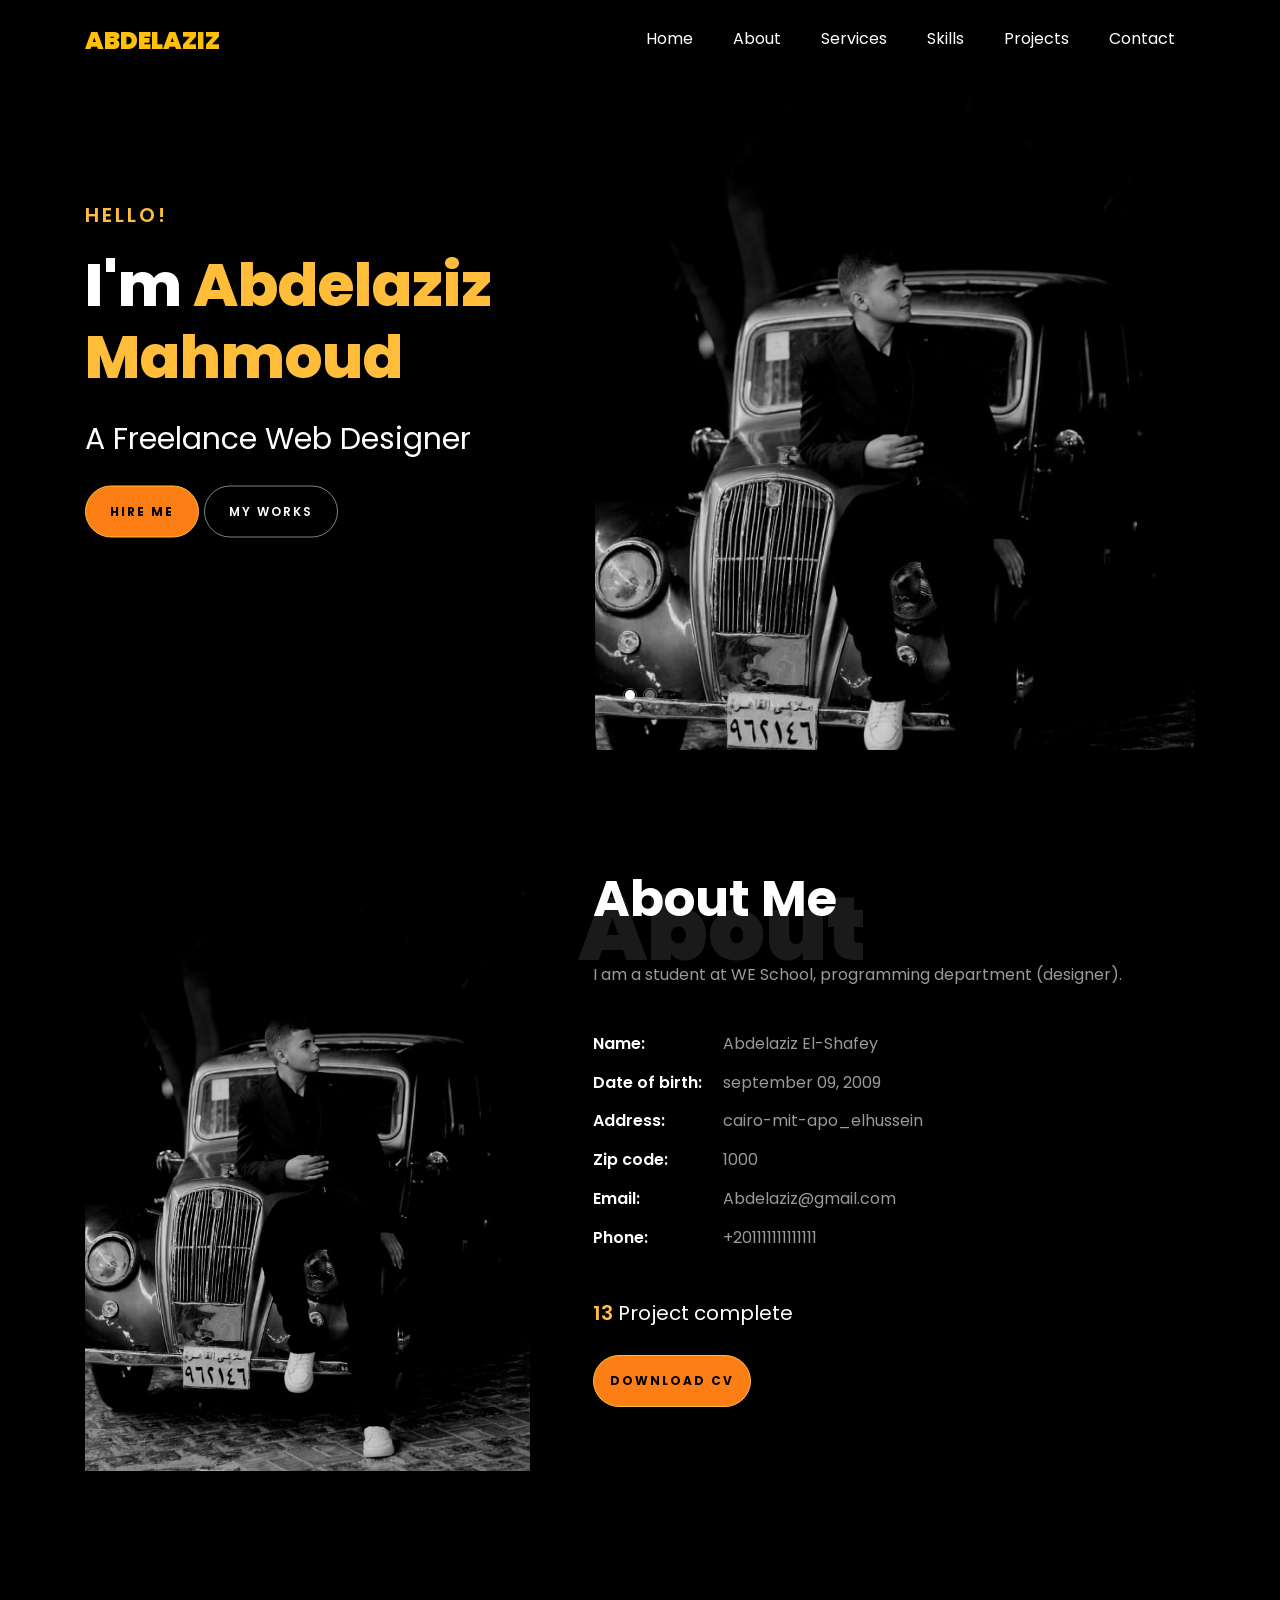
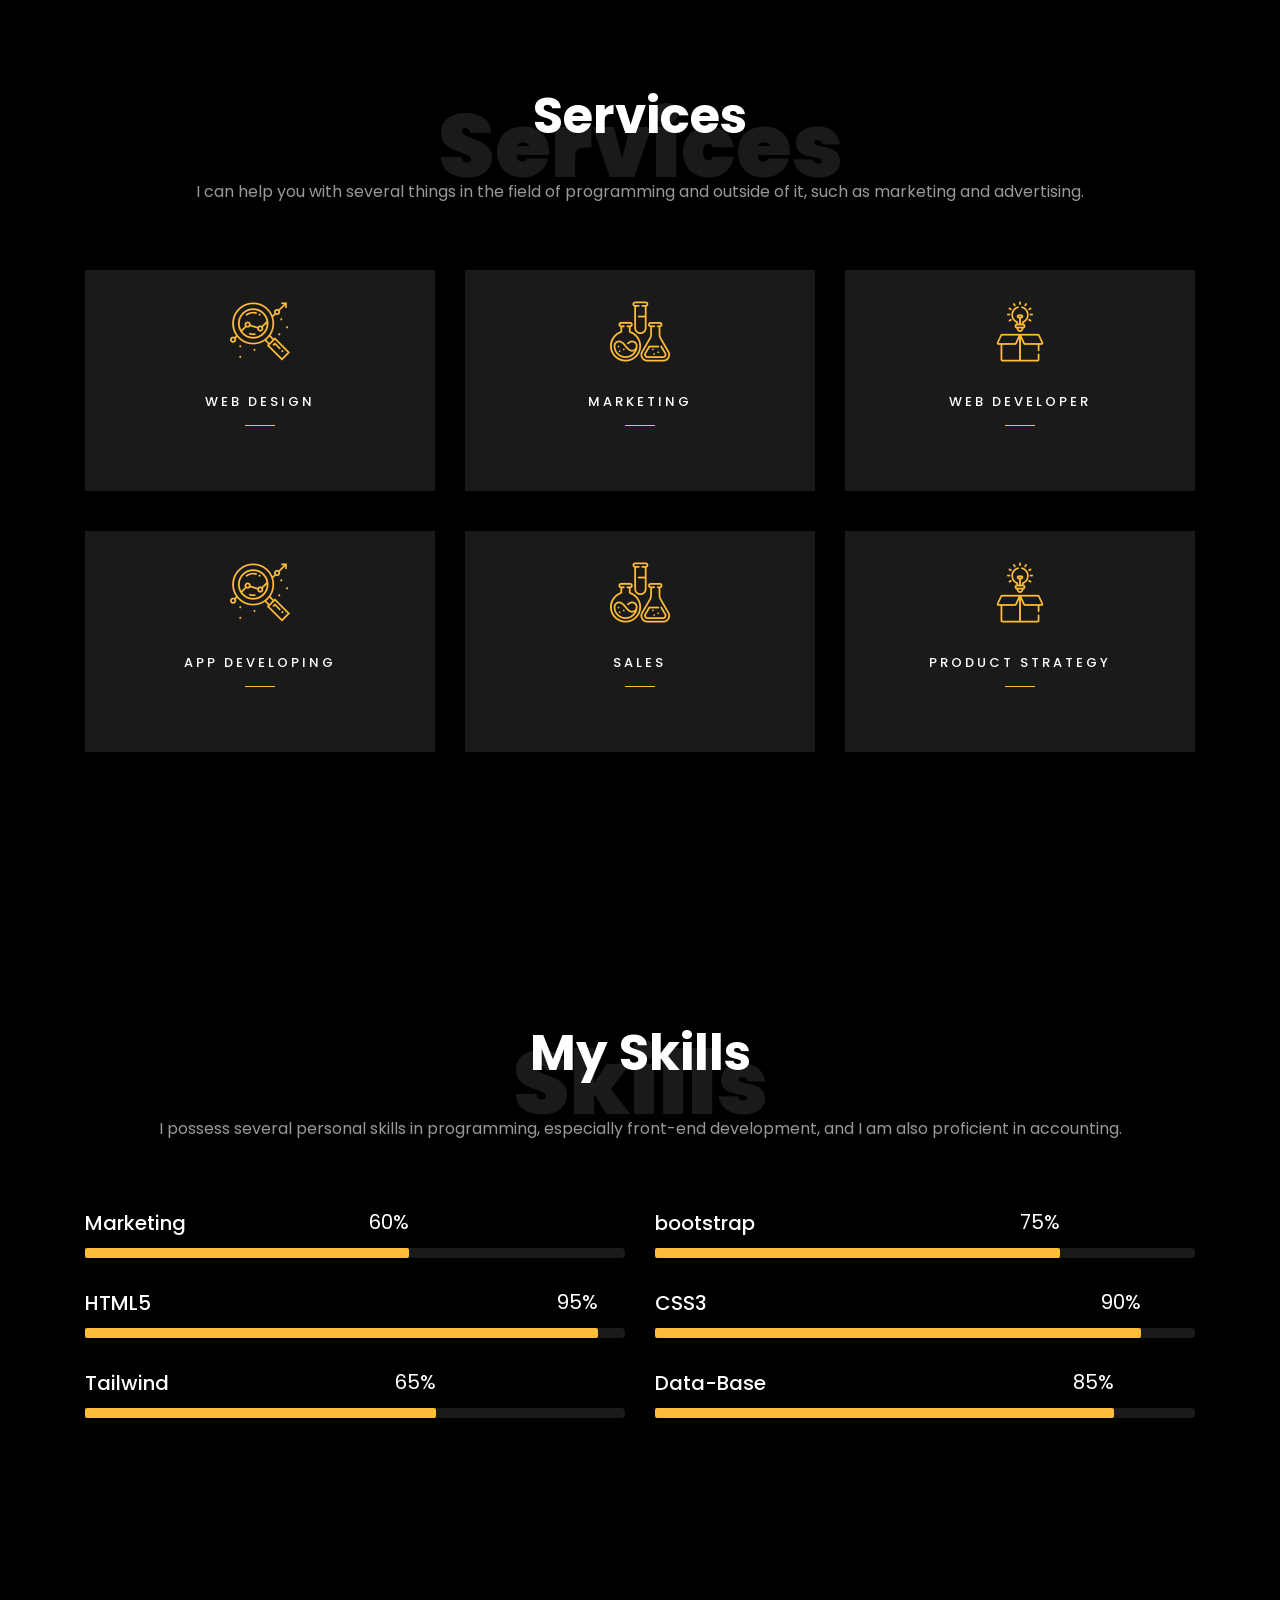
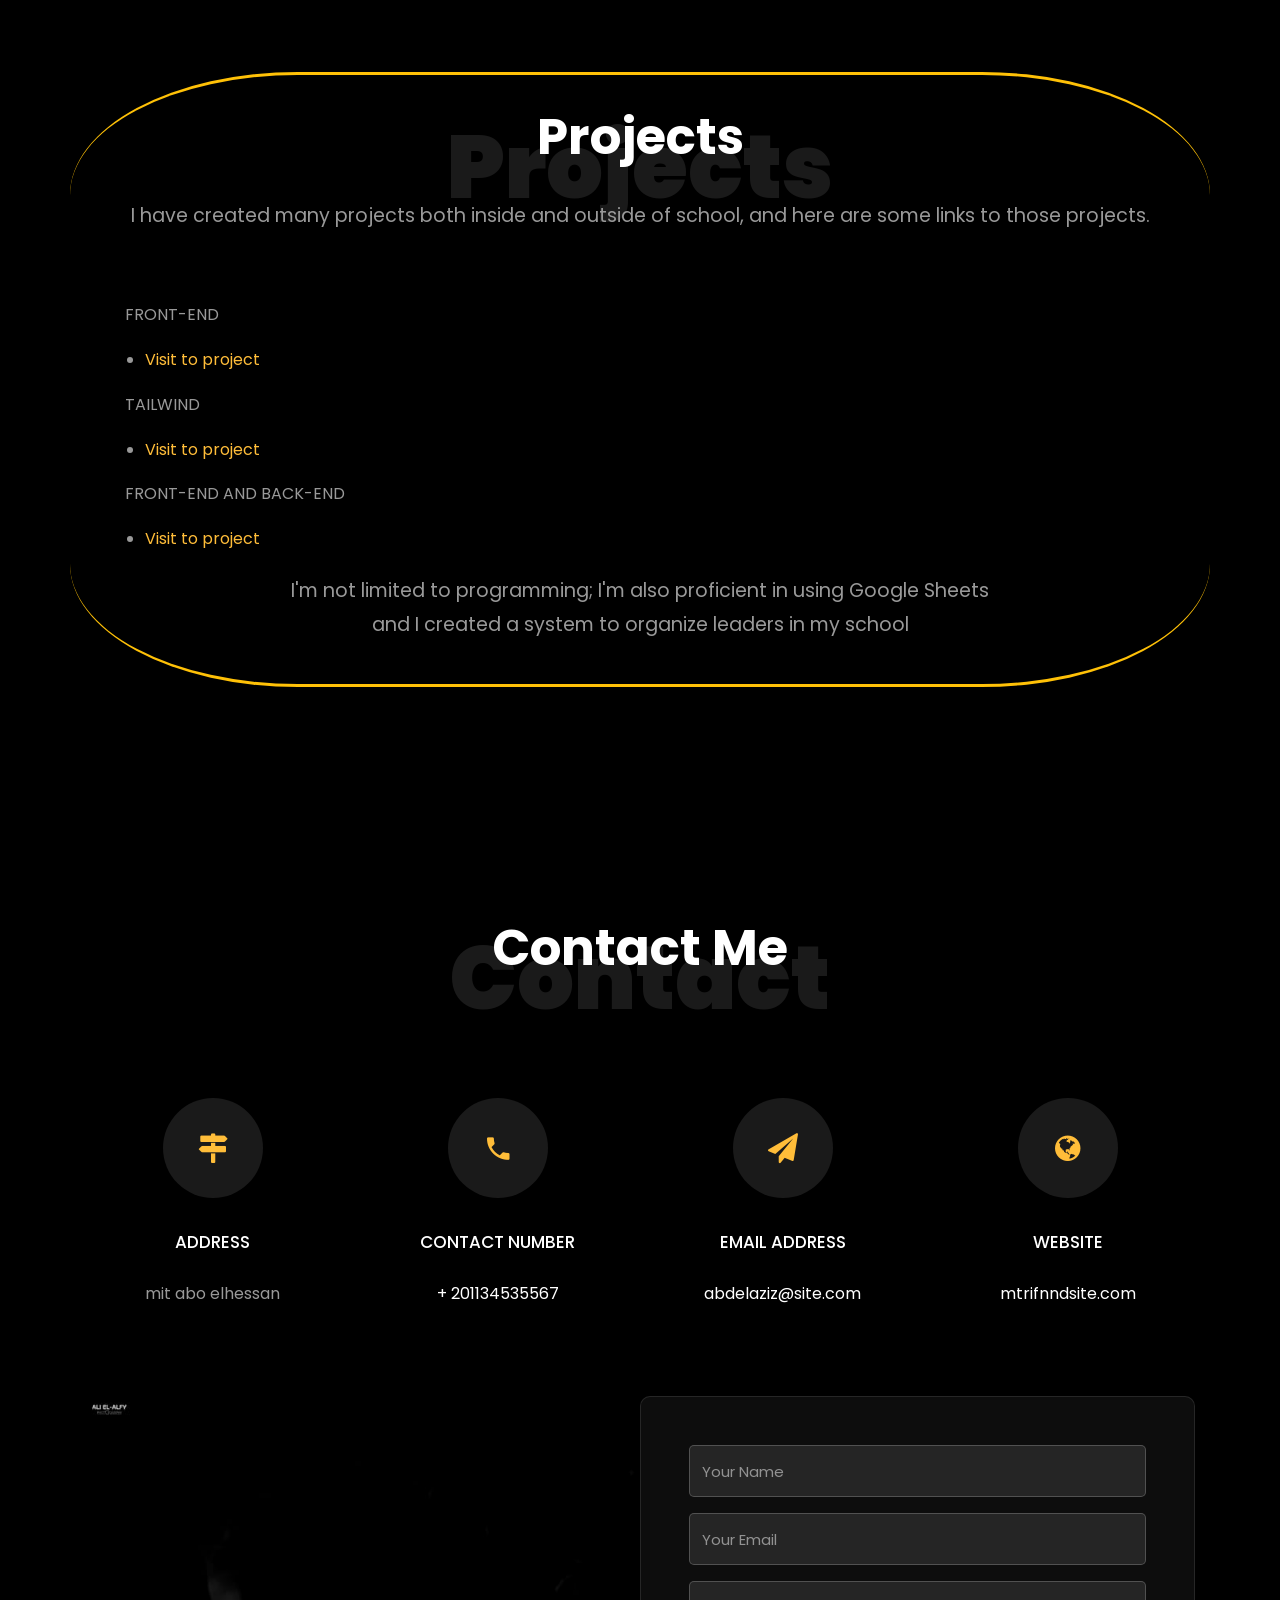
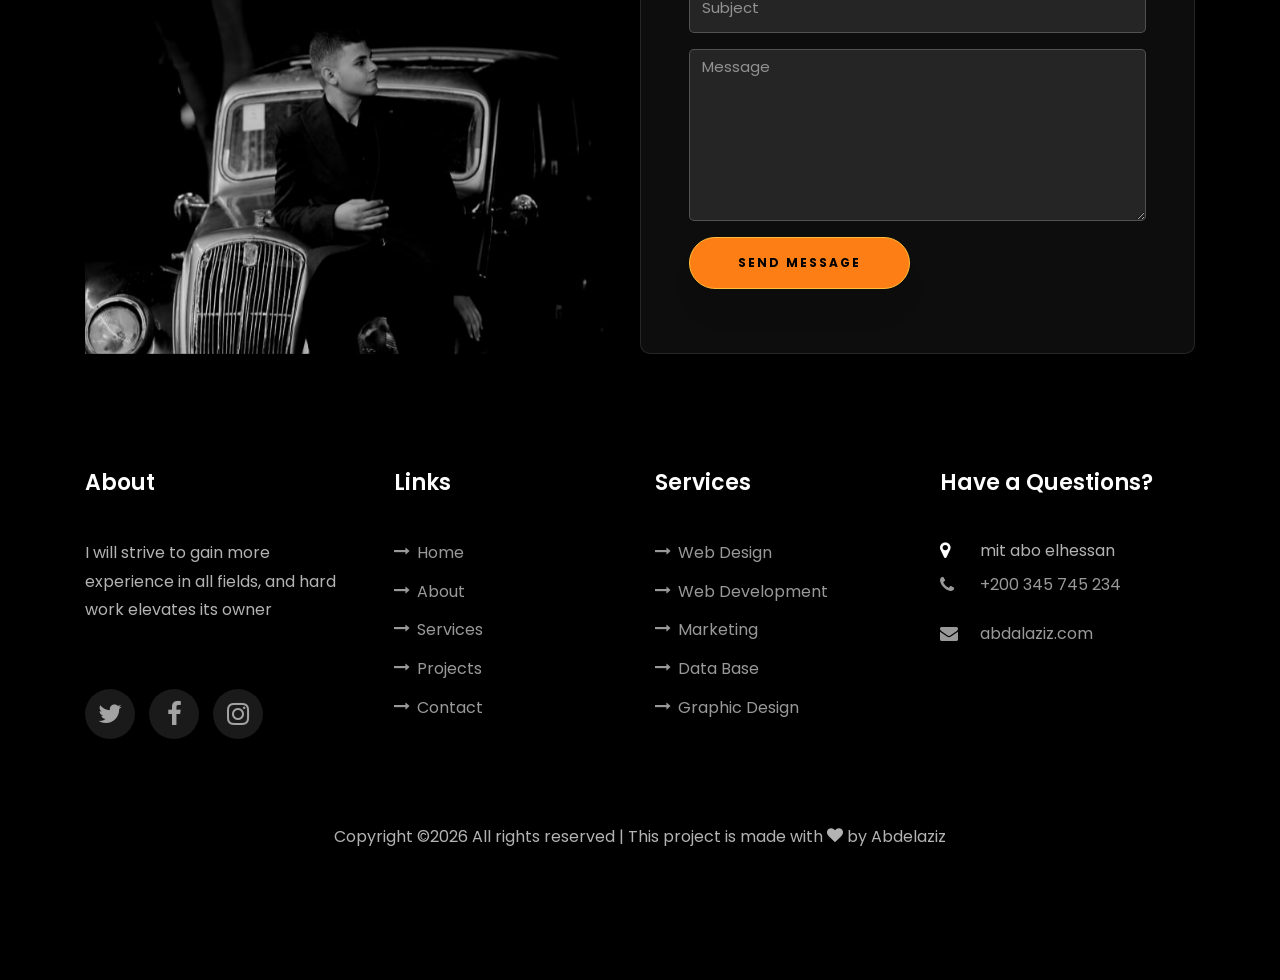
<file: index.html>
<!DOCTYPE html>
<html lang="en">
  <head>
    <title>Clark - Free Bootstrap 4 Template by Colorlib</title>
    <meta charset="utf-8">
    <meta name="viewport" content="width=device-width, initial-scale=1, shrink-to-fit=no">
    
    <link href="https://fonts.googleapis.com/css?family=Poppins:100,200,300,400,500,600,700,800,900" rel="stylesheet">

    <link rel="stylesheet" href="css/open-iconic-bootstrap.min.css">
    <link rel="stylesheet" href="css/animate.css">
    
    <link rel="stylesheet" href="css/owl.carousel.min.css">
    <link rel="stylesheet" href="css/owl.theme.default.min.css">
    <link rel="stylesheet" href="css/magnific-popup.css">

    <link rel="stylesheet" href="css/aos.css">

    <link rel="stylesheet" href="css/ionicons.min.css">
    
    <link rel="stylesheet" href="css/flaticon.css">
    <link rel="stylesheet" href="css/icomoon.css">
    <link rel="stylesheet" href="css/style.css">

    <style>
      /* حل مشكلة السكرول في الموبايل */
      html, body {
        overflow-x: hidden !important;
        height: auto !important;
        position: relative;
      }

      /* تنسيق زرار الصعود للأعلى (Back to Top) */
      #ftco-backtotop {
        position: fixed;
        bottom: 20px;
        right: 20px;
        z-index: 9999;
        width: 50px;
        height: 50px;
        background: #ffc107;
        color: #000;
        border-radius: 50%;
        text-align: center;
        line-height: 50px;
        font-size: 24px;
        cursor: pointer;
        display: none;
        box-shadow: 0px 5px 15px rgba(0,0,0,0.3);
        transition: 0.3s all ease;
      }
      #ftco-backtotop:hover {
        background: #000;
        color: #ffc107;
      }

      /* تنسيق رسائل الفالديشن بدون تغيير الديزاين */
      .error-border {
        border: 2px solid #ff4d4d !important;
      }
      .error-msg {
        color: #ff4d4d;
        font-size: 12px;
        display: none;
        margin-top: 5px;
      }
    </style>
  </head>
  <body data-spy="scroll" data-target=".site-navbar-target" data-offset="300">
	  <nav class="navbar navbar-expand-lg navbar-dark ftco_navbar ftco-navbar-light site-navbar-target" id="ftco-navbar">
	    <div class="container">
	      <a class="navbar-brand" style='color:#ffc107;' href="index.html">Abdelaziz</a>
	      <button class="navbar-toggler js-fh5co-nav-toggle fh5co-nav-toggle" type="button" data-toggle="collapse" data-target="#ftco-nav" aria-controls="ftco-nav" aria-expanded="false" aria-label="Toggle navigation">
	        <span class="oi oi-menu"></span> Menu
	      </button>

	      <div class="collapse navbar-collapse" id="ftco-nav">
	        <ul class="navbar-nav nav ml-auto">
	          <li class="nav-item"><a href="index.html" class="nav-link"><span>Home</span></a></li>
	          <li class="nav-item"><a href="about.html" class="nav-link"><span>About</span></a></li>
	          <li class="nav-item"><a href="service.html" class="nav-link"><span>Services</span></a></li>
	          <li class="nav-item"><a href="skills.html" class="nav-link"><span>Skills</span></a></li>
	          <li class="nav-item"><a href="projects.html" class="nav-link"><span>Projects</span></a></li>
	          <li class="nav-item"><a href="contact.html" class="nav-link"><span>Contact</span></a></li>
	        </ul>
	      </div>
	    </div>
	  </nav>
	  <section id="home-section" class="hero">
		  <div class="home-slider  owl-carousel">
	      <div class="slider-item ">
	      	<div class="overlay"></div>
	        <div class="container">
	          <div class="row d-md-flex no-gutters slider-text align-items-end justify-content-end" data-scrollax-parent="true">
	          	<div class="one-third js-fullheight order-md-last img" style="background-image:url(images/bg_1.png );width: 600px; border-radius: 20%;">
	          		<div class="overlay"></div>
	          	</div>
		          <div class="one-forth d-flex  align-items-center ftco-animate" data-scrollax=" properties: { translateY: '70%' }">
		          	<div class="text">
		          		<span class="subheading">Hello!</span>
			            <h1 class="mb-4 mt-3">I'm <span>Abdelaziz Mahmoud</span></h1>
			            <h2 class="mb-4">A Freelance Web Designer</h2>
			            <p><a href="#" class="btn btn-primary py-3 px-4">Hire me</a> <a href="#" class="btn btn-white btn-outline-white py-3 px-4">My works</a></p>
		            </div>
		          </div>
	        	</div>
	        </div>
	      </div>

	      <div class="slider-item">
	      	<div class="overlay"></div>
	        <div class="container">
	          <div class="row d-flex no-gutters slider-text align-items-end justify-content-end" data-scrollax-parent="true">
	          	<div class="one-third js-fullheight order-md-last img" style="background-image:url(images/bg_2.png);width: 600px;border-radius: 20%;">
	          		<div class="overlay"></div>
	          	</div>
		          <div class="one-forth d-flex align-items-center ftco-animate" data-scrollax=" properties: { translateY: '70%' }">
		          	<div class="text">
		          		<span class="subheading">Hello!</span>
			            <h1 class="mb-4 mt-3">I'm a <span>web designer</span> based in Egypt</h1>
			            <p><a href="#" class="btn btn-primary py-3 px-4">Hire me</a> <a href="#" class="btn btn-white btn-outline-white py-3 px-4">My works</a></p>
		            </div>
		          </div>
	        	</div>
	        </div>
	      </div>
	    </div>
    </section>
	<section class="ftco-about img ftco-section ftco-no-pb" id="about-section">
    	<div class="container">
    		<div class="row d-flex">
    			<div class="col-md-6 col-lg-5 d-flex">
    				<div class="img-about img d-flex align-items-stretch">
    					<div class="overlay"></div>
	    				<div class="img d-flex align-self-stretch align-items-center" style="background-image:url(images/bg_1.png);">
	    				</div>
    				</div>
    			</div>
    			<div class="col-md-6 col-lg-7 pl-lg-5 pb-5">
    				<div class="row justify-content-start pb-3">
		          <div class="col-md-12 heading-section ftco-animate">
		          	<h1 class="big">About</h1>
		            <h2 class="mb-4">About Me</h2>
		            <p>I am a student at WE School, programming department (designer).</p>
		            <ul class="about-info mt-4 px-md-0 px-2">
		            	<li class="d-flex"><span>Name:</span> <span>Abdelaziz El-Shafey</span></li>
		            	<li class="d-flex"><span>Date of birth:</span> <span>september 09, 2009</span></li>
		            	<li class="d-flex"><span>Address:</span> <span>cairo-mit-apo_elhussein</span></li>
		            	<li class="d-flex"><span>Zip code:</span> <span>1000</span></li>
		            	<li class="d-flex"><span>Email:</span> <span>Abdelaziz@gmail.com</span></li>
		            	<li class="d-flex"><span>Phone: </span> <span>+201111111111111</span></li>
		            </ul>
		          </div>
		        </div>
	          <div class="counter-wrap ftco-animate d-flex mt-md-3">
              <div class="text">
              	<p class="mb-4">
	                <span class="number" data-number="30">0</span>
	                <span>Project complete</span>
                </p>
                <p><a href="#" class="btn btn-primary py-3 px-3">Download CV</a></p>
              </div>
	          </div>
	        </div>
        </div>
    	</div>
    </section>

    <section class="ftco-section" id="services-section">
    	<div class="container">
    		<div class="row justify-content-center py-5 mt-5">
          <div class="col-md-12 heading-section text-center ftco-animate">
          	<h1 class="big big-2">Services</h1>
            <h2 class="mb-4">Services</h2>
            <p>I can help you with several things in the field of programming and outside of it, such as marketing and advertising.</p>
          </div>
        </div>
    		<div class="row">
					<div class="col-md-4 text-center d-flex ftco-animate">
						<a href="#" class="services-1">
							<span class="icon">
								<i class="flaticon-analysis"></i>
							</span>
							<div class="desc">
								<h3 class="mb-5">Web Design</h3>
							</div>
						</a>
					</div>
					<div class="col-md-4 text-center d-flex ftco-animate">
						<a href="#" class="services-1">
							<span class="icon">
								<i class="flaticon-flasks"></i>
							</span>
							<div class="desc">
								<h3 class="mb-5">Marketing</h3>
							</div>
						</a>
					</div>
					<div class="col-md-4 text-center d-flex ftco-animate">
						<a href="#" class="services-1">
							<span class="icon">
								<i class="flaticon-ideas"></i>
							</span>
							<div class="desc">
								<h3 class="mb-5">Web Developer</h3>
							</div>
						</a>
					</div>

					<div class="col-md-4 text-center d-flex ftco-animate">
						<a href="#" class="services-1">
							<span class="icon">
								<i class="flaticon-analysis"></i>
							</span>
							<div class="desc">
								<h3 class="mb-5">App Developing</h3>
							</div>
						</a>
					</div>
					<div class="col-md-4 text-center d-flex ftco-animate">
						<a href="#" class="services-1">
							<span class="icon">
								<i class="flaticon-flasks"></i>
							</span>
							<div class="desc">
								<h3 class="mb-5">sales</h3>
							</div>
						</a>
					</div>
					<div class="col-md-4 text-center d-flex ftco-animate">
						<a href="#" class="services-1">
							<span class="icon">
								<i class="flaticon-ideas"></i>
							</span>
							<div class="desc">
								<h3 class="mb-5">Product Strategy</h3>
							</div>
						</a>
					</div>
				</div>
    	</div>
    </section>
		
		<section class="ftco-section" id="skills-section">
			<div class="container">
				<div class="row justify-content-center pb-5">
          <div class="col-md-12 heading-section text-center ftco-animate">
          	<h1 class="big big-2">Skills</h1>
            <h2 class="mb-4">My Skills</h2>
            <p>I possess several personal skills in programming, especially front-end development, and I am also proficient in accounting.</p>
          </div>
        </div>
				<div class="row">
					<div class="col-md-6 animate-box">
						<div class="progress-wrap ftco-animate">
							<h3>Marketing</h3>
							<div class="progress">
							 	<div class="progress-bar color-1" role="progressbar" aria-valuenow="90"
							  	aria-valuemin="0" aria-valuemax="100" style="width:60%">
							    <span>60%</span>
							  	</div>
							</div>
						</div>
					</div>
					<div class="col-md-6 animate-box">
						<div class="progress-wrap ftco-animate">
							<h3>bootstrap</h3>
							<div class="progress">
							 	<div class="progress-bar color-2" role="progressbar" aria-valuenow="85"
							  	aria-valuemin="0" aria-valuemax="100" style="width:75%">
							    <span>75%</span>
							  	</div>
							</div>
						</div>
					</div>
					<div class="col-md-6 animate-box">
						<div class="progress-wrap ftco-animate">
							<h3>HTML5</h3>
							<div class="progress">
							 	<div class="progress-bar color-3" role="progressbar" aria-valuenow="95"
							  	aria-valuemin="0" aria-valuemax="100" style="width:95%">
							    <span>95%</span>
							  	</div>
							</div>
						</div>
					</div>
					<div class="col-md-6 animate-box">
						<div class="progress-wrap ftco-animate">
							<h3>CSS3</h3>
							<div class="progress">
							 	<div class="progress-bar color-4" role="progressbar" aria-valuenow="90"
							  	aria-valuemin="0" aria-valuemax="100" style="width:90%">
							    <span>90%</span>
							  	</div>
							</div>
						</div>
					</div>
					<div class="col-md-6 animate-box">
						<div class="progress-wrap ftco-animate">
							<h3>Tailwind</h3>
							<div class="progress">
							 	<div class="progress-bar color-5" role="progressbar" aria-valuenow="70"
							  	aria-valuemin="0" aria-valuemax="100" style="width:65%">
							    <span>65%</span>
							  	</div>
							</div>
						</div>
					</div>
					<div class="col-md-6 animate-box">
						<div class="progress-wrap ftco-animate">
							<h3>Data-Base</h3>
							<div class="progress">
							 	<div class="progress-bar color-6" role="progressbar" aria-valuenow="80"
							  	aria-valuemin="0" aria-valuemax="100" style="width:85%">
							    <span>85%</span>
							  	</div>
							</div>
						</div>
					</div>
				</div>
			</div>
		</section>

    <section class="ftco-section ftco-project" id="projects-section">
		<div class="container" id="a" >
			<div class="hh"></div>
		<div class="row justify-content-center pb-5">
          <div class="col-md-12 heading-section text-center ftco-animate">
          	<h1 class="big big-2">Projects</h1>
            <h2 class="mb-4"> Projects</h2>
            <p style="margin-bottom: 20px; font-size: larger;">I have created many projects both inside and outside of school, and here are some links to those projects.</p>
          </div>
        </div>
		<ul>
			<p>FRONT-END</p>
			<li style="margin-left: 20px;">
				<a href="https://zizo-1.github.io/task-2/">Visit to project</a>
			</li>
		</ul>
		<ul>
			<p>TAILWIND</p>
			<li style="margin-left: 20px;">
				<a href="https://zizo-1.github.io/Abdelaziz-task4/" >Visit to project</a>
			</li>
		</ul>
		<ul>
			<p>FRONT-END AND BACK-END</p>
			<li style="margin-left: 20px;">
				<a href="https://zizo-1.github.io/project-3/">Visit to project</a>
			</li>
		</ul>
		<p style="margin-top: 20px; font-size: larger; " class="text-center">I'm not limited to programming; I'm also proficient in using Google Sheets<br> and I created a system to organize leaders in my school</p>
		<div class="hh"></div>
    	</div>
    </section>

    <section class="ftco-section contact-section ftco-no-pb" id="contact-section">
      <div class="container">
      	<div class="row justify-content-center mb-5 pb-3">
          <div class="col-md-7 heading-section text-center ftco-animate">
            <h1 class="big big-2">Contact</h1>
            <h2 class="mb-4">Contact Me</h2>
          </div>
        </div>

        <div class="row d-flex contact-info mb-5">
          <div class="col-md-6 col-lg-3 d-flex ftco-animate">
          	<div class="align-self-stretch box p-4 text-center">
          		<div class="icon d-flex align-items-center justify-content-center">
          			<span class="icon-map-signs"></span>
          		</div>
          		<h3 class="mb-4">Address</h3>
	            <p>mit abo elhessan</p>
	          </div>
          </div>
          <div class="col-md-6 col-lg-3 d-flex ftco-animate">
          	<div class="align-self-stretch box p-4 text-center">
          		<div class="icon d-flex align-items-center justify-content-center">
          			<span class="icon-phone2"></span>
          		</div>
          		<h3 class="mb-4">Contact Number</h3>
	            <p><a href="tel://1234567920">+ 201134535567</a></p>
	          </div>
          </div>
          <div class="col-md-6 col-lg-3 d-flex ftco-animate">
          	<div class="align-self-stretch box p-4 text-center">
          		<div class="icon d-flex align-items-center justify-content-center">
          			<span class="icon-paper-plane"></span>
          		</div>
          		<h3 class="mb-4">Email Address</h3>
	            <p><a href="mailto:info@yoursite.com">abdelaziz@site.com</a></p>
	          </div>
          </div>
          <div class="col-md-6 col-lg-3 d-flex ftco-animate">
          	<div class="align-self-stretch box p-4 text-center">
          		<div class="icon d-flex align-items-center justify-content-center">
          			<span class="icon-globe"></span>
          		</div>
          		<h3 class="mb-4">Website</h3>
	            <p><a href="#">mtrifnndsite.com</a></p>
	          </div>
          </div>
        </div>

       <div class="row no-gutters block-9">
  <div class="col-md-6 order-md-last d-flex" id="form-container">
    <form action="#" id="contact-form" class="contact-form p-4 p-md-5">
      <div class="form-group">
        <input type="text" id="name" class="form-control" placeholder="Your Name">
        <span class="error-msg" id="name-error">Please enter your name</span>
      </div>
      <div class="form-group">
        <input type="text" id="email" class="form-control" placeholder="Your Email">
        <span class="error-msg" id="email-error">Please enter a valid email</span>
      </div>
      <div class="form-group">
        <input type="text" id="subject" class="form-control" placeholder="Subject">
        <span class="error-msg" id="subject-error">Please enter a subject</span>
      </div>
      <div class="form-group">
        <textarea name="" id="message" cols="30" rows="7" class="form-control" placeholder="Message"></textarea>
        <span class="error-msg" id="message-error">Please write your message</span>
      </div>
      <div class="form-group">
        <input type="submit" value="Send Message" class="btn btn-primary py-3 px-5">
      </div>
    </form>
  </div>

  <div class="col-md-6 d-flex">
    <div class="img" style="background-image: url('images/bg_1.png');"></div>
  </div>
</div>
      </div>
    </section>
		
    <footer class="ftco-footer ftco-section">
      <div class="container">
        <div class="row mb-5">
          <div class="col-md">
            <div class="ftco-footer-widget mb-4">
              <h2 class="ftco-heading-2">About</h2>
              <p>I will strive to gain more experience in all fields, and hard work elevates its owner</p>
              <ul class="ftco-footer-social list-unstyled float-md-left float-lft mt-5">
                <li class="ftco-animate"><a href="#"><span class="icon-twitter"></span></a></li>
                <li class="ftco-animate"><a href="#"><span class="icon-facebook"></span></a></li>
                <li class="ftco-animate"><a href="#"><span class="icon-instagram"></span></a></li>
              </ul>
            </div>
          </div>
          <div class="col-md">
            <div class="ftco-footer-widget mb-4 ml-md-4">
              <h2 class="ftco-heading-2">Links</h2>
              <ul class="list-unstyled">
                <li><a href="#"><span class="icon-long-arrow-right mr-2"></span>Home</a></li>
                <li><a href="#"><span class="icon-long-arrow-right mr-2"></span>About</a></li>
                <li><a href="#"><span class="icon-long-arrow-right mr-2"></span>Services</a></li>
                <li><a href="#"><span class="icon-long-arrow-right mr-2"></span>Projects</a></li>
                <li><a href="#"><span class="icon-long-arrow-right mr-2"></span>Contact</a></li>
              </ul>
            </div>
          </div>
          <div class="col-md">
             <div class="ftco-footer-widget mb-4">
              <h2 class="ftco-heading-2">Services</h2>
              <ul class="list-unstyled">
                <li><a href="#"><span class="icon-long-arrow-right mr-2"></span>Web Design</a></li>
                <li><a href="#"><span class="icon-long-arrow-right mr-2"></span>Web Development</a></li>
                <li><a href="#"><span class="icon-long-arrow-right mr-2"></span>Marketing</a></li>
                <li><a href="#"><span class="icon-long-arrow-right mr-2"></span>Data Base</a></li>
                <li><a href="#"><span class="icon-long-arrow-right mr-2"></span>Graphic Design</a></li>
              </ul>
            </div>
          </div>
          <div class="col-md">
            <div class="ftco-footer-widget mb-4">
            	<h2 class="ftco-heading-2">Have a Questions?</h2>
            	<div class="block-23 mb-3">
	              <ul>
	                <li><span class="icon icon-map-marker"></span><span class="text">mit abo elhessan</span></li>
	                <li><a href="#"><span class="icon icon-phone"></span><span class="text">+200 345 745 234</span></a></li>
	                <li><a href="#"><span class="icon icon-envelope"></span><span class="text">abdalaziz.com</span></a></li>
	              </ul>
	            </div>
            </div>
          </div>
        </div>
        <div class="row">
          <div class="col-md-12 text-center">
            <p>Copyright &copy;<script>document.write(new Date().getFullYear());</script> All rights reserved | This project is made with <i class="icon-heart color-danger" aria-hidden="true"></i> by Abdelaziz</p>
          </div>
        </div>
      </div>
    </footer>
    
    <div id="ftco-backtotop" title="Go to top">
        <span class="icon-long-arrow-up"></span>
    </div>

  <div id="ftco-loader" class="show fullscreen"><svg class="circular" width="48px" height="48px"><circle class="path-bg" cx="24" cy="24" r="22" fill="none" stroke-width="4" stroke="#eeeeee"/><circle class="path" cx="24" cy="24" r="22" fill="none" stroke-width="4" stroke-miterlimit="10" stroke="#F96D00"/></svg></div>

  <script src="js/jquery.min.js"></script>
  <script src="js/jquery-migrate-3.0.1.min.js"></script>
  <script src="js/popper.min.js"></script>
  <script src="js/bootstrap.min.js"></script>
  <script src="js/jquery.easing.1.3.js"></script>
  <script src="js/jquery.waypoints.min.js"></script>
  <script src="js/jquery.stellar.min.js"></script>
  <script src="js/owl.carousel.min.js"></script>
  <script src="js/jquery.magnific-popup.min.js"></script>
  <script src="js/aos.js"></script>
  <script src="js/jquery.animateNumber.min.js"></script>
  <script src="js/scrollax.min.js"></script>
  <script src="js/main.js"></script>

  <script>
    // 1. التحكم في ظهور زرار الصعود للأعلى
    $(window).scroll(function() {
        if ($(this).scrollTop() > 300) {
            $('#ftco-backtotop').fadeIn('slow');
        } else {
            $('#ftco-backtotop').fadeOut('slow');
        }
    });
    $('#ftco-backtotop').click(function() {
        $('html, body').animate({scrollTop : 0}, 800, 'easeInOutExpo');
        return false;
    });

    // 2. فالديشن الفورم (Validation)
    document.getElementById('contact-form').addEventListener('submit', function(e) {
        e.preventDefault();
        
        let isValid = true;
        const name = document.getElementById('name');
        const email = document.getElementById('email');
        const subject = document.getElementById('subject');
        const message = document.getElementById('message');

        // مسح الأخطاء السابقة
        document.querySelectorAll('.form-control').forEach(el => el.classList.remove('error-border'));
        document.querySelectorAll('.error-msg').forEach(el => el.style.display = 'none');

        // فحص الاسم
        if (name.value.trim() === "") {
            name.classList.add('error-border');
            document.getElementById('name-error').style.display = 'block';
            isValid = false;
        }
        // فحص الإيميل
        const emailRegex = /^[^\s@]+@[^\s@]+\.[^\s@]+$/;
        if (!emailRegex.test(email.value.trim())) {
            email.classList.add('error-border');
            document.getElementById('email-error').style.display = 'block';
            isValid = false;
        }
        // فحص الموضوع
        if (subject.value.trim() === "") {
            subject.classList.add('error-border');
            document.getElementById('subject-error').style.display = 'block';
            isValid = false;
        }
        // فحص الرسالة
        if (message.value.trim() === "") {
            message.classList.add('error-border');
            document.getElementById('message-error').style.display = 'block';
            isValid = false;
        }

        if (isValid) {
            alert('Your message has been sent successfully!');
            this.reset();
        }
    });
  </script>
    
  </body>
</html>
</file>
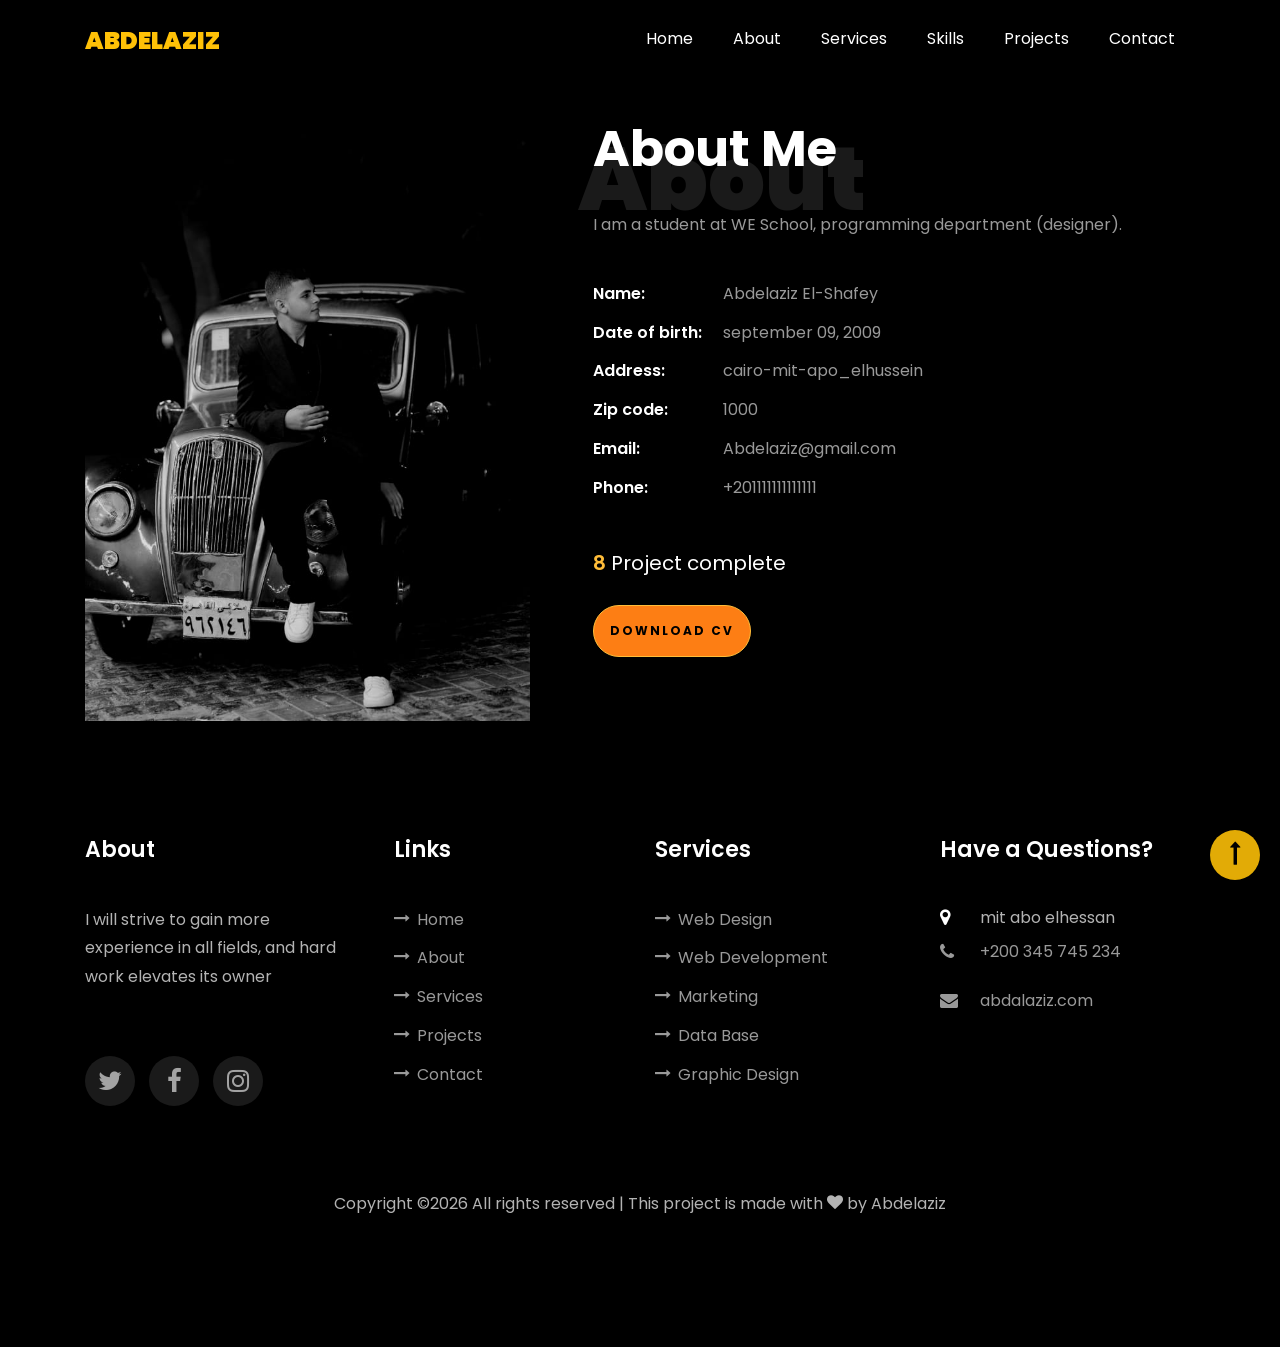
<file: about.html>
<!DOCTYPE html>
<html lang="en">
  <head>
    <title>Clark - Free Bootstrap 4 Template by Colorlib</title>
    <meta charset="utf-8">
    <meta name="viewport" content="width=device-width, initial-scale=1, shrink-to-fit=no">
    
    <link href="https://fonts.googleapis.com/css?family=Poppins:100,200,300,400,500,600,700,800,900" rel="stylesheet">

    <link rel="stylesheet" href="css/open-iconic-bootstrap.min.css">
    <link rel="stylesheet" href="css/animate.css">
    
    <link rel="stylesheet" href="css/owl.carousel.min.css">
    <link rel="stylesheet" href="css/owl.theme.default.min.css">
    <link rel="stylesheet" href="css/magnific-popup.css">

    <link rel="stylesheet" href="css/aos.css">

    <link rel="stylesheet" href="css/ionicons.min.css">
    
    <link rel="stylesheet" href="css/flaticon.css">
    <link rel="stylesheet" href="css/icomoon.css">
    <link rel="stylesheet" href="css/style.css">

    <style>
      /* حل مشكلة السكرول في الموبايل */
      html, body {
        overflow-x: hidden !important;
        height: auto !important;
        position: relative;
      }

      /* تنسيق زرار الصعود للأعلى (Back to Top) */
      #ftco-backtotop {
        position: fixed;
        bottom: 20px;
        right: 20px;
        z-index: 9999;
        width: 50px;
        height: 50px;
        background: #ffc107;
        color: #000;
        border-radius: 50%;
        text-align: center;
        line-height: 50px;
        font-size: 24px;
        cursor: pointer;
        display: none;
        box-shadow: 0px 5px 15px rgba(0,0,0,0.3);
        transition: 0.3s all ease;
      }
      #ftco-backtotop:hover {
        background: #000;
        color: #ffc107;
      }

      /* تنسيق رسائل الفالديشن بدون تغيير الديزاين */
      .error-border {
        border: 2px solid #ff4d4d !important;
      }
      .error-msg {
        color: #ff4d4d;
        font-size: 12px;
        display: none;
        margin-top: 5px;
      }
    </style>
  </head>
  <body data-spy="scroll" data-target=".site-navbar-target" data-offset="300">
	  <nav class="navbar navbar-expand-lg navbar-dark ftco_navbar ftco-navbar-light site-navbar-target" id="ftco-navbar">
	    <div class="container">
	      <a class="navbar-brand" style='color:#ffc107;' href="index.html">Abdelaziz</a>
	      <button class="navbar-toggler js-fh5co-nav-toggle fh5co-nav-toggle" type="button" data-toggle="collapse" data-target="#ftco-nav" aria-controls="ftco-nav" aria-expanded="false" aria-label="Toggle navigation">
	        <span class="oi oi-menu"></span> Menu
	      </button>

	      <div class="collapse navbar-collapse" id="ftco-nav">
	        <ul class="navbar-nav nav ml-auto">
	          <li class="nav-item"><a href="index.html" class="nav-link"><span>Home</span></a></li>
	          <li class="nav-item"><a href="about.html" class="nav-link"><span>About</span></a></li>
	          <li class="nav-item"><a href="service.html" class="nav-link"><span>Services</span></a></li>
	          <li class="nav-item"><a href="skills.html" class="nav-link"><span>Skills</span></a></li>
	          <li class="nav-item"><a href="projects.html" class="nav-link"><span>Projects</span></a></li>
	          <li class="nav-item"><a href="index.html" class="nav-link"><span>Contact</span></a></li>
	        </ul>
	      </div>
	    </div>
	  </nav>
	  
	<section class="ftco-about img ftco-section ftco-no-pb" id="about-section">
    	<div class="container">
    		<div class="row d-flex">
    			<div class="col-md-6 col-lg-5 d-flex">
    				<div class="img-about img d-flex align-items-stretch">
    					<div class="overlay"></div>
	    				<div class="img d-flex align-self-stretch align-items-center" style="background-image:url(images/bg_1.png);">
	    				</div>
    				</div>
    			</div>
    			<div class="col-md-6 col-lg-7 pl-lg-5 pb-5">
    				<div class="row justify-content-start pb-3">
		          <div class="col-md-12 heading-section ftco-animate">
		          	<h1 class="big">About</h1>
		            <h2 class="mb-4">About Me</h2>
		            <p>I am a student at WE School, programming department (designer).</p>
		            <ul class="about-info mt-4 px-md-0 px-2">
		            	<li class="d-flex"><span>Name:</span> <span>Abdelaziz El-Shafey</span></li>
		            	<li class="d-flex"><span>Date of birth:</span> <span>september 09, 2009</span></li>
		            	<li class="d-flex"><span>Address:</span> <span>cairo-mit-apo_elhussein</span></li>
		            	<li class="d-flex"><span>Zip code:</span> <span>1000</span></li>
		            	<li class="d-flex"><span>Email:</span> <span>Abdelaziz@gmail.com</span></li>
		            	<li class="d-flex"><span>Phone: </span> <span>+201111111111111</span></li>
		            </ul>
		          </div>
		        </div>
	          <div class="counter-wrap ftco-animate d-flex mt-md-3">
              <div class="text">
              	<p class="mb-4">
	                <span class="number" data-number="30">0</span>
	                <span>Project complete</span>
                </p>
                <p><a href="#" class="btn btn-primary py-3 px-3">Download CV</a></p>
              </div>
	          </div>
	        </div>
        </div>
    	</div>
    </section>

    
		

		
    <footer class="ftco-footer ftco-section">
      <div class="container">
        <div class="row mb-5">
          <div class="col-md">
            <div class="ftco-footer-widget mb-4">
              <h2 class="ftco-heading-2">About</h2>
              <p>I will strive to gain more experience in all fields, and hard work elevates its owner</p>
              <ul class="ftco-footer-social list-unstyled float-md-left float-lft mt-5">
                <li class="ftco-animate"><a href="#"><span class="icon-twitter"></span></a></li>
                <li class="ftco-animate"><a href="#"><span class="icon-facebook"></span></a></li>
                <li class="ftco-animate"><a href="#"><span class="icon-instagram"></span></a></li>
              </ul>
            </div>
          </div>
          <div class="col-md">
            <div class="ftco-footer-widget mb-4 ml-md-4">
              <h2 class="ftco-heading-2">Links</h2>
              <ul class="list-unstyled">
                <li><a href="#"><span class="icon-long-arrow-right mr-2"></span>Home</a></li>
                <li><a href="#"><span class="icon-long-arrow-right mr-2"></span>About</a></li>
                <li><a href="#"><span class="icon-long-arrow-right mr-2"></span>Services</a></li>
                <li><a href="#"><span class="icon-long-arrow-right mr-2"></span>Projects</a></li>
                <li><a href="#"><span class="icon-long-arrow-right mr-2"></span>Contact</a></li>
              </ul>
            </div>
          </div>
          <div class="col-md">
             <div class="ftco-footer-widget mb-4">
              <h2 class="ftco-heading-2">Services</h2>
              <ul class="list-unstyled">
                <li><a href="#"><span class="icon-long-arrow-right mr-2"></span>Web Design</a></li>
                <li><a href="#"><span class="icon-long-arrow-right mr-2"></span>Web Development</a></li>
                <li><a href="#"><span class="icon-long-arrow-right mr-2"></span>Marketing</a></li>
                <li><a href="#"><span class="icon-long-arrow-right mr-2"></span>Data Base</a></li>
                <li><a href="#"><span class="icon-long-arrow-right mr-2"></span>Graphic Design</a></li>
              </ul>
            </div>
          </div>
          <div class="col-md">
            <div class="ftco-footer-widget mb-4">
            	<h2 class="ftco-heading-2">Have a Questions?</h2>
            	<div class="block-23 mb-3">
	              <ul>
	                <li><span class="icon icon-map-marker"></span><span class="text">mit abo elhessan</span></li>
	                <li><a href="#"><span class="icon icon-phone"></span><span class="text">+200 345 745 234</span></a></li>
	                <li><a href="#"><span class="icon icon-envelope"></span><span class="text">abdalaziz.com</span></a></li>
	              </ul>
	            </div>
            </div>
          </div>
        </div>
        <div class="row">
          <div class="col-md-12 text-center">
            <p>Copyright &copy;<script>document.write(new Date().getFullYear());</script> All rights reserved | This project is made with <i class="icon-heart color-danger" aria-hidden="true"></i> by Abdelaziz</p>
          </div>
        </div>
      </div>
    </footer>
    
    <div id="ftco-backtotop" title="Go to top">
        <span class="icon-long-arrow-up"></span>
    </div>

  <div id="ftco-loader" class="show fullscreen"><svg class="circular" width="48px" height="48px"><circle class="path-bg" cx="24" cy="24" r="22" fill="none" stroke-width="4" stroke="#eeeeee"/><circle class="path" cx="24" cy="24" r="22" fill="none" stroke-width="4" stroke-miterlimit="10" stroke="#F96D00"/></svg></div>

  <script src="js/jquery.min.js"></script>
  <script src="js/jquery-migrate-3.0.1.min.js"></script>
  <script src="js/popper.min.js"></script>
  <script src="js/bootstrap.min.js"></script>
  <script src="js/jquery.easing.1.3.js"></script>
  <script src="js/jquery.waypoints.min.js"></script>
  <script src="js/jquery.stellar.min.js"></script>
  <script src="js/owl.carousel.min.js"></script>
  <script src="js/jquery.magnific-popup.min.js"></script>
  <script src="js/aos.js"></script>
  <script src="js/jquery.animateNumber.min.js"></script>
  <script src="js/scrollax.min.js"></script>
  <script src="js/main.js"></script>

  <script>
    // 1. التحكم في ظهور زرار الصعود للأعلى
    $(window).scroll(function() {
        if ($(this).scrollTop() > 300) {
            $('#ftco-backtotop').fadeIn('slow');
        } else {
            $('#ftco-backtotop').fadeOut('slow');
        }
    });
    $('#ftco-backtotop').click(function() {
        $('html, body').animate({scrollTop : 0}, 800, 'easeInOutExpo');
        return false;
    });

    // 2. فالديشن الفورم (Validation)
    document.getElementById('contact-form').addEventListener('submit', function(e) {
        e.preventDefault();
        
        let isValid = true;
        const name = document.getElementById('name');
        const email = document.getElementById('email');
        const subject = document.getElementById('subject');
        const message = document.getElementById('message');

        // مسح الأخطاء السابقة
        document.querySelectorAll('.form-control').forEach(el => el.classList.remove('error-border'));
        document.querySelectorAll('.error-msg').forEach(el => el.style.display = 'none');

        // فحص الاسم
        if (name.value.trim() === "") {
            name.classList.add('error-border');
            document.getElementById('name-error').style.display = 'block';
            isValid = false;
        }
        // فحص الإيميل
        const emailRegex = /^[^\s@]+@[^\s@]+\.[^\s@]+$/;
        if (!emailRegex.test(email.value.trim())) {
            email.classList.add('error-border');
            document.getElementById('email-error').style.display = 'block';
            isValid = false;
        }
        // فحص الموضوع
        if (subject.value.trim() === "") {
            subject.classList.add('error-border');
            document.getElementById('subject-error').style.display = 'block';
            isValid = false;
        }
        // فحص الرسالة
        if (message.value.trim() === "") {
            message.classList.add('error-border');
            document.getElementById('message-error').style.display = 'block';
            isValid = false;
        }

        if (isValid) {
            alert('Your message has been sent successfully!');
            this.reset();
        }
    });
  </script>
    
  </body>
</html>
</file>
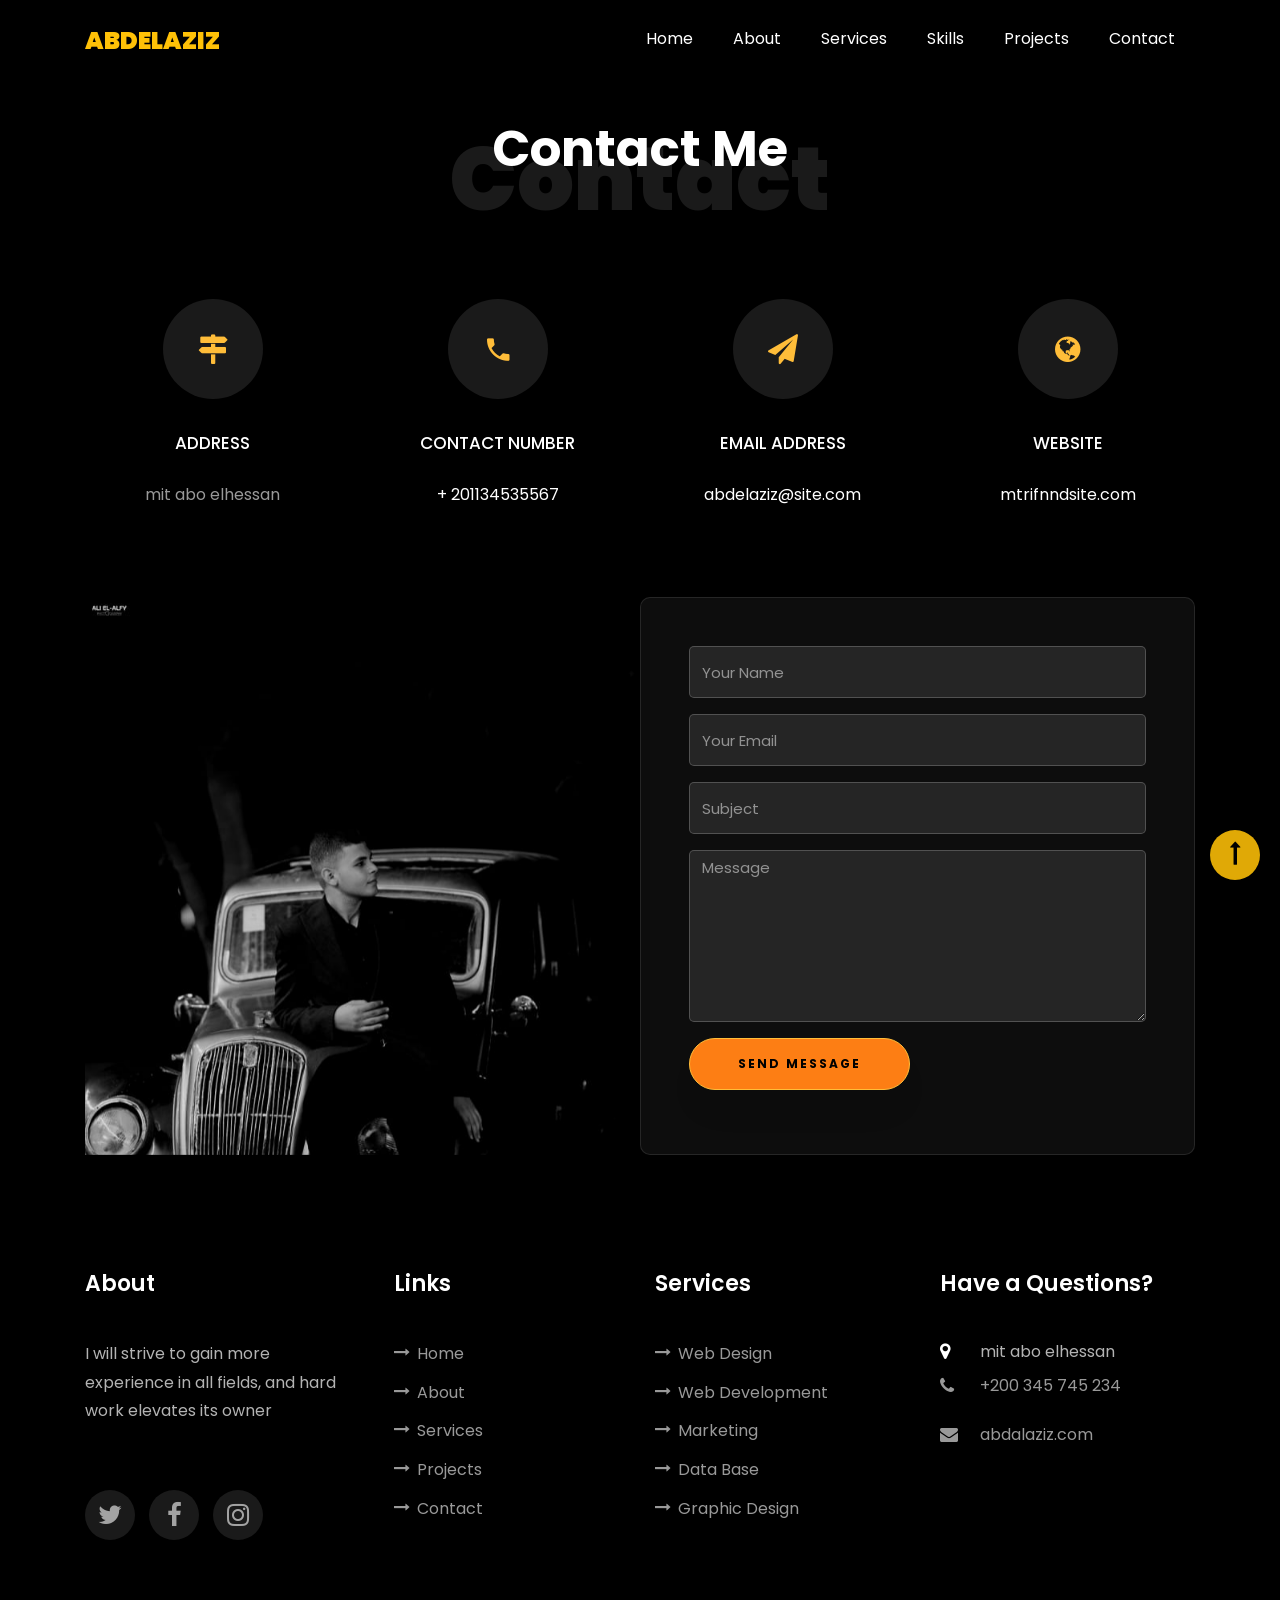
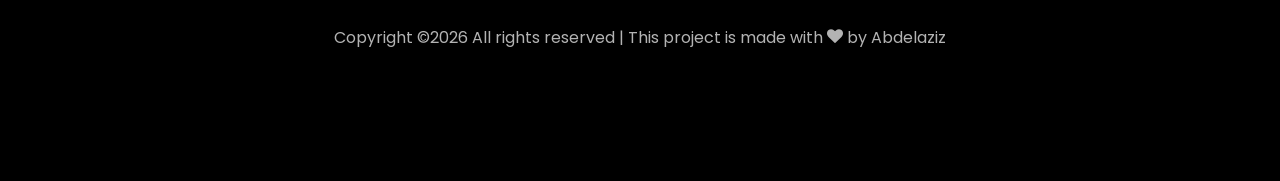
<file: contact.html>
<!DOCTYPE html>
<html lang="en">
  <head>
    <title>Clark - Free Bootstrap 4 Template by Colorlib</title>
    <meta charset="utf-8">
    <meta name="viewport" content="width=device-width, initial-scale=1, shrink-to-fit=no">
    
    <link href="https://fonts.googleapis.com/css?family=Poppins:100,200,300,400,500,600,700,800,900" rel="stylesheet">

    <link rel="stylesheet" href="css/open-iconic-bootstrap.min.css">
    <link rel="stylesheet" href="css/animate.css">
    
    <link rel="stylesheet" href="css/owl.carousel.min.css">
    <link rel="stylesheet" href="css/owl.theme.default.min.css">
    <link rel="stylesheet" href="css/magnific-popup.css">

    <link rel="stylesheet" href="css/aos.css">

    <link rel="stylesheet" href="css/ionicons.min.css">
    
    <link rel="stylesheet" href="css/flaticon.css">
    <link rel="stylesheet" href="css/icomoon.css">
    <link rel="stylesheet" href="css/style.css">

    <style>
      /* حل مشكلة السكرول في الموبايل */
      html, body {
        overflow-x: hidden !important;
        height: auto !important;
        position: relative;
      }

      /* تنسيق زرار الصعود للأعلى (Back to Top) */
      #ftco-backtotop {
        position: fixed;
        bottom: 20px;
        right: 20px;
        z-index: 9999;
        width: 50px;
        height: 50px;
        background: #ffc107;
        color: #000;
        border-radius: 50%;
        text-align: center;
        line-height: 50px;
        font-size: 24px;
        cursor: pointer;
        display: none;
        box-shadow: 0px 5px 15px rgba(0,0,0,0.3);
        transition: 0.3s all ease;
      }
      #ftco-backtotop:hover {
        background: #000;
        color: #ffc107;
      }

      /* تنسيق رسائل الفالديشن بدون تغيير الديزاين */
      .error-border {
        border: 2px solid #ff4d4d !important;
      }
      .error-msg {
        color: #ff4d4d;
        font-size: 12px;
        display: none;
        margin-top: 5px;
      }
    </style>
  </head>
  <body data-spy="scroll" data-target=".site-navbar-target" data-offset="300">
	  <nav class="navbar navbar-expand-lg navbar-dark ftco_navbar ftco-navbar-light site-navbar-target" id="ftco-navbar">
	    <div class="container">
	      <a class="navbar-brand" style='color:#ffc107;' href="index.html">Abdelaziz</a>
	      <button class="navbar-toggler js-fh5co-nav-toggle fh5co-nav-toggle" type="button" data-toggle="collapse" data-target="#ftco-nav" aria-controls="ftco-nav" aria-expanded="false" aria-label="Toggle navigation">
	        <span class="oi oi-menu"></span> Menu
	      </button>

	      <div class="collapse navbar-collapse" id="ftco-nav">
	        <ul class="navbar-nav nav ml-auto">
	          <li class="nav-item"><a href="index.html" class="nav-link"><span>Home</span></a></li>
	          <li class="nav-item"><a href="about.html" class="nav-link"><span>About</span></a></li>
	          <li class="nav-item"><a href="service.html" class="nav-link"><span>Services</span></a></li>
	          <li class="nav-item"><a href="skills.html" class="nav-link"><span>Skills</span></a></li>
	          <li class="nav-item"><a href="projects.html" class="nav-link"><span>Projects</span></a></li>
	          <li class="nav-item"><a href="contact.html" class="nav-link"><span>Contact</span></a></li>
	        </ul>
	      </div>
	    </div>
	  </nav>
<section class="ftco-section contact-section ftco-no-pb" id="contact-section">
      <div class="container">
      	<div class="row justify-content-center mb-5 pb-3">
          <div class="col-md-7 heading-section text-center ftco-animate">
            <h1 class="big big-2">Contact</h1>
            <h2 class="mb-4">Contact Me</h2>
          </div>
        </div>

        <div class="row d-flex contact-info mb-5">
          <div class="col-md-6 col-lg-3 d-flex ftco-animate">
          	<div class="align-self-stretch box p-4 text-center">
          		<div class="icon d-flex align-items-center justify-content-center">
          			<span class="icon-map-signs"></span>
          		</div>
          		<h3 class="mb-4">Address</h3>
	            <p>mit abo elhessan</p>
	          </div>
          </div>
          <div class="col-md-6 col-lg-3 d-flex ftco-animate">
          	<div class="align-self-stretch box p-4 text-center">
          		<div class="icon d-flex align-items-center justify-content-center">
          			<span class="icon-phone2"></span>
          		</div>
          		<h3 class="mb-4">Contact Number</h3>
	            <p><a href="tel://1234567920">+ 201134535567</a></p>
	          </div>
          </div>
          <div class="col-md-6 col-lg-3 d-flex ftco-animate">
          	<div class="align-self-stretch box p-4 text-center">
          		<div class="icon d-flex align-items-center justify-content-center">
          			<span class="icon-paper-plane"></span>
          		</div>
          		<h3 class="mb-4">Email Address</h3>
	            <p><a href="mailto:info@yoursite.com">abdelaziz@site.com</a></p>
	          </div>
          </div>
          <div class="col-md-6 col-lg-3 d-flex ftco-animate">
          	<div class="align-self-stretch box p-4 text-center">
          		<div class="icon d-flex align-items-center justify-content-center">
          			<span class="icon-globe"></span>
          		</div>
          		<h3 class="mb-4">Website</h3>
	            <p><a href="#">mtrifnndsite.com</a></p>
	          </div>
          </div>
        </div>

        <div class="row no-gutters block-9">
  <div class="col-md-6 order-md-last d-flex" id="form-container">
    <form action="#" id="contact-form" class="contact-form p-4 p-md-5">
      <div class="form-group">
        <input type="text" id="name" class="form-control" placeholder="Your Name">
        <span class="error-msg" id="name-error">Please enter your name</span>
      </div>
      <div class="form-group">
        <input type="text" id="email" class="form-control" placeholder="Your Email">
        <span class="error-msg" id="email-error">Please enter a valid email</span>
      </div>
      <div class="form-group">
        <input type="text" id="subject" class="form-control" placeholder="Subject">
        <span class="error-msg" id="subject-error">Please enter a subject</span>
      </div>
      <div class="form-group">
        <textarea name="" id="message" cols="30" rows="7" class="form-control" placeholder="Message"></textarea>
        <span class="error-msg" id="message-error">Please write your message</span>
      </div>
      <div class="form-group">
        <input type="submit" value="Send Message" class="btn btn-primary py-3 px-5">
      </div>
    </form>
  </div>

  <div class="col-md-6 d-flex">
    <div class="img" style="background-image: url('images/bg_1.png');"></div>
  </div>
</div>
      </div>
    </section>
		
    <footer class="ftco-footer ftco-section">
      <div class="container">
        <div class="row mb-5">
          <div class="col-md">
            <div class="ftco-footer-widget mb-4">
              <h2 class="ftco-heading-2">About</h2>
              <p>I will strive to gain more experience in all fields, and hard work elevates its owner</p>
              <ul class="ftco-footer-social list-unstyled float-md-left float-lft mt-5">
                <li class="ftco-animate"><a href="#"><span class="icon-twitter"></span></a></li>
                <li class="ftco-animate"><a href="#"><span class="icon-facebook"></span></a></li>
                <li class="ftco-animate"><a href="#"><span class="icon-instagram"></span></a></li>
              </ul>
            </div>
          </div>
          <div class="col-md">
            <div class="ftco-footer-widget mb-4 ml-md-4">
              <h2 class="ftco-heading-2">Links</h2>
              <ul class="list-unstyled">
                <li><a href="#"><span class="icon-long-arrow-right mr-2"></span>Home</a></li>
                <li><a href="#"><span class="icon-long-arrow-right mr-2"></span>About</a></li>
                <li><a href="#"><span class="icon-long-arrow-right mr-2"></span>Services</a></li>
                <li><a href="#"><span class="icon-long-arrow-right mr-2"></span>Projects</a></li>
                <li><a href="#"><span class="icon-long-arrow-right mr-2"></span>Contact</a></li>
              </ul>
            </div>
          </div>
          <div class="col-md">
             <div class="ftco-footer-widget mb-4">
              <h2 class="ftco-heading-2">Services</h2>
              <ul class="list-unstyled">
                <li><a href="#"><span class="icon-long-arrow-right mr-2"></span>Web Design</a></li>
                <li><a href="#"><span class="icon-long-arrow-right mr-2"></span>Web Development</a></li>
                <li><a href="#"><span class="icon-long-arrow-right mr-2"></span>Marketing</a></li>
                <li><a href="#"><span class="icon-long-arrow-right mr-2"></span>Data Base</a></li>
                <li><a href="#"><span class="icon-long-arrow-right mr-2"></span>Graphic Design</a></li>
              </ul>
            </div>
          </div>
          <div class="col-md">
            <div class="ftco-footer-widget mb-4">
            	<h2 class="ftco-heading-2">Have a Questions?</h2>
            	<div class="block-23 mb-3">
	              <ul>
	                <li><span class="icon icon-map-marker"></span><span class="text">mit abo elhessan</span></li>
	                <li><a href="#"><span class="icon icon-phone"></span><span class="text">+200 345 745 234</span></a></li>
	                <li><a href="#"><span class="icon icon-envelope"></span><span class="text">abdalaziz.com</span></a></li>
	              </ul>
	            </div>
            </div>
          </div>
        </div>
        <div class="row">
          <div class="col-md-12 text-center">
            <p>Copyright &copy;<script>document.write(new Date().getFullYear());</script> All rights reserved | This project is made with <i class="icon-heart color-danger" aria-hidden="true"></i> by Abdelaziz</p>
          </div>
        </div>
      </div>
    </footer>
    
    <div id="ftco-backtotop" title="Go to top">
        <span class="icon-long-arrow-up"></span>
    </div>

  <div id="ftco-loader" class="show fullscreen"><svg class="circular" width="48px" height="48px"><circle class="path-bg" cx="24" cy="24" r="22" fill="none" stroke-width="4" stroke="#eeeeee"/><circle class="path" cx="24" cy="24" r="22" fill="none" stroke-width="4" stroke-miterlimit="10" stroke="#F96D00"/></svg></div>

  <script src="js/jquery.min.js"></script>
  <script src="js/jquery-migrate-3.0.1.min.js"></script>
  <script src="js/popper.min.js"></script>
  <script src="js/bootstrap.min.js"></script>
  <script src="js/jquery.easing.1.3.js"></script>
  <script src="js/jquery.waypoints.min.js"></script>
  <script src="js/jquery.stellar.min.js"></script>
  <script src="js/owl.carousel.min.js"></script>
  <script src="js/jquery.magnific-popup.min.js"></script>
  <script src="js/aos.js"></script>
  <script src="js/jquery.animateNumber.min.js"></script>
  <script src="js/scrollax.min.js"></script>
  <script src="js/main.js"></script>

  <script>
    // 1. التحكم في ظهور زرار الصعود للأعلى
    $(window).scroll(function() {
        if ($(this).scrollTop() > 300) {
            $('#ftco-backtotop').fadeIn('slow');
        } else {
            $('#ftco-backtotop').fadeOut('slow');
        }
    });
    $('#ftco-backtotop').click(function() {
        $('html, body').animate({scrollTop : 0}, 800, 'easeInOutExpo');
        return false;
    });

    // 2. فالديشن الفورم (Validation)
    document.getElementById('contact-form').addEventListener('submit', function(e) {
        e.preventDefault();
        
        let isValid = true;
        const name = document.getElementById('name');
        const email = document.getElementById('email');
        const subject = document.getElementById('subject');
        const message = document.getElementById('message');

        // مسح الأخطاء السابقة
        document.querySelectorAll('.form-control').forEach(el => el.classList.remove('error-border'));
        document.querySelectorAll('.error-msg').forEach(el => el.style.display = 'none');

        // فحص الاسم
        if (name.value.trim() === "") {
            name.classList.add('error-border');
            document.getElementById('name-error').style.display = 'block';
            isValid = false;
        }
        // فحص الإيميل
        const emailRegex = /^[^\s@]+@[^\s@]+\.[^\s@]+$/;
        if (!emailRegex.test(email.value.trim())) {
            email.classList.add('error-border');
            document.getElementById('email-error').style.display = 'block';
            isValid = false;
        }
        // فحص الموضوع
        if (subject.value.trim() === "") {
            subject.classList.add('error-border');
            document.getElementById('subject-error').style.display = 'block';
            isValid = false;
        }
        // فحص الرسالة
        if (message.value.trim() === "") {
            message.classList.add('error-border');
            document.getElementById('message-error').style.display = 'block';
            isValid = false;
        }

        if (isValid) {
            alert('Your message has been sent successfully!');
            this.reset();
        }
    });
  </script>
    
  </body>
</html>
</file>
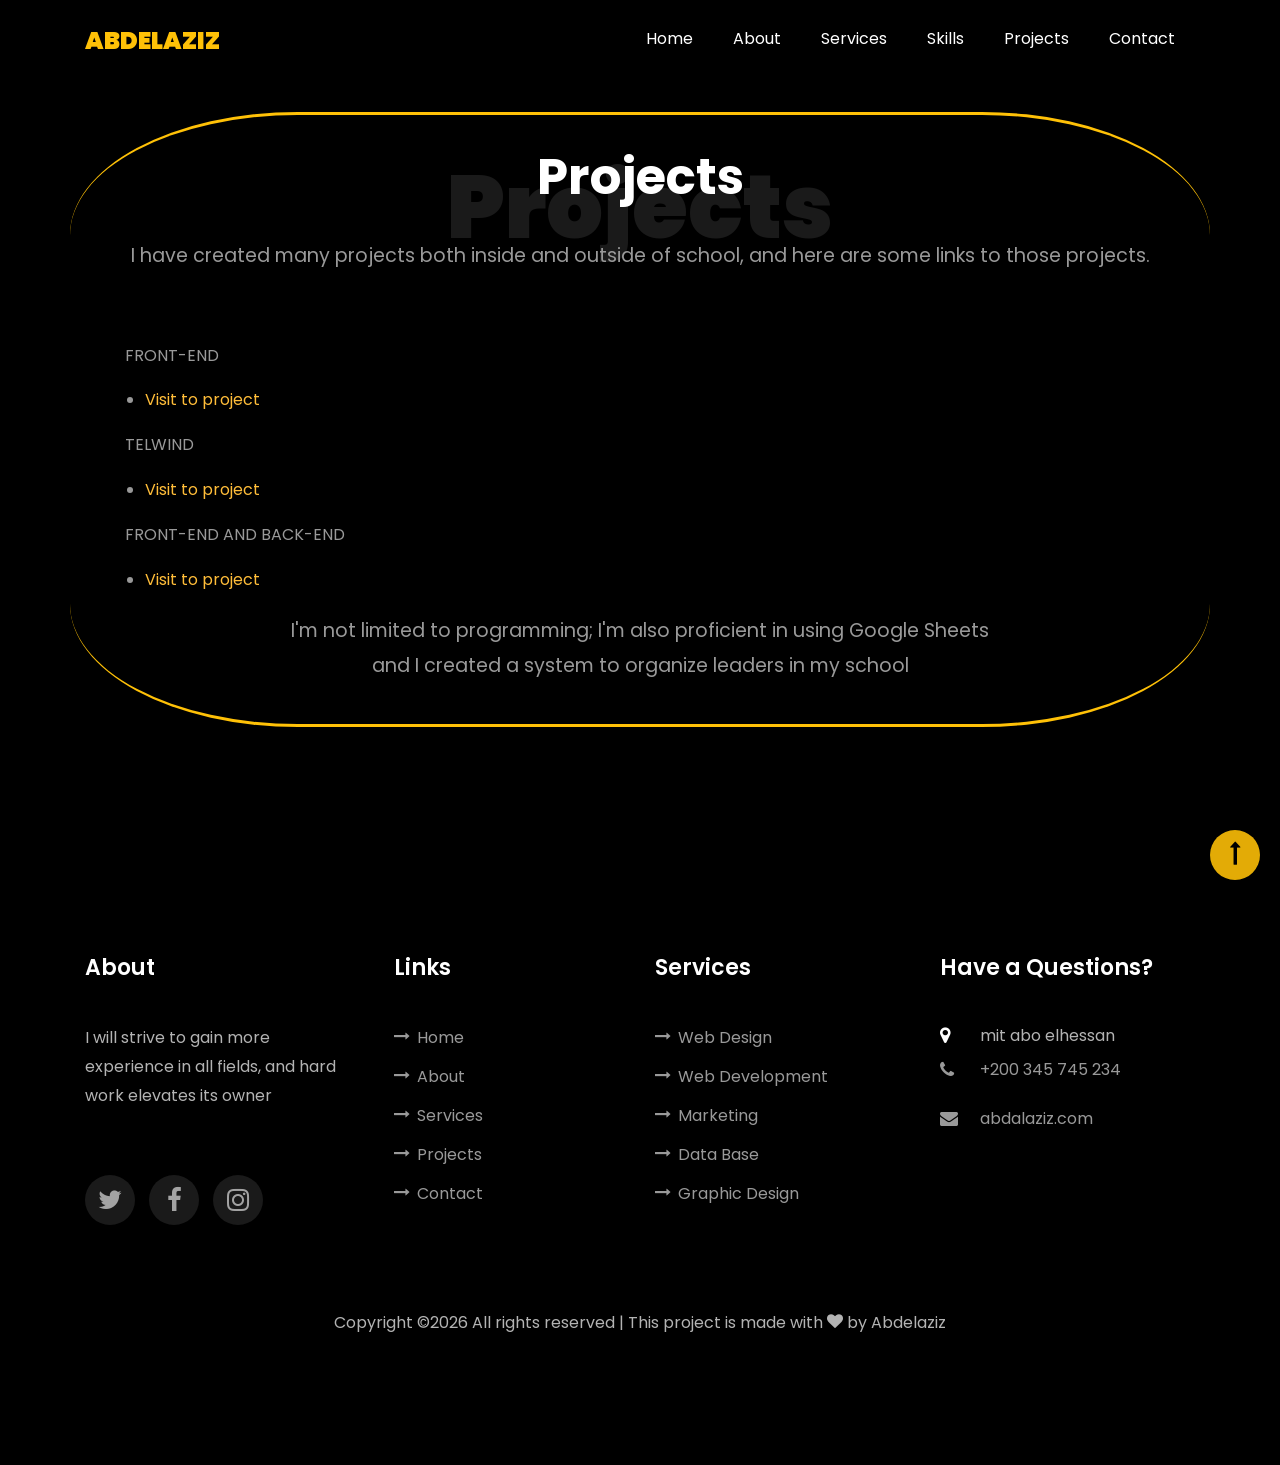
<file: projects.html>
<!DOCTYPE html>
<html lang="en">
  <head>
    <title>Clark - Free Bootstrap 4 Template by Colorlib</title>
    <meta charset="utf-8">
    <meta name="viewport" content="width=device-width, initial-scale=1, shrink-to-fit=no">
    
    <link href="https://fonts.googleapis.com/css?family=Poppins:100,200,300,400,500,600,700,800,900" rel="stylesheet">

    <link rel="stylesheet" href="css/open-iconic-bootstrap.min.css">
    <link rel="stylesheet" href="css/animate.css">
    
    <link rel="stylesheet" href="css/owl.carousel.min.css">
    <link rel="stylesheet" href="css/owl.theme.default.min.css">
    <link rel="stylesheet" href="css/magnific-popup.css">

    <link rel="stylesheet" href="css/aos.css">

    <link rel="stylesheet" href="css/ionicons.min.css">
    
    <link rel="stylesheet" href="css/flaticon.css">
    <link rel="stylesheet" href="css/icomoon.css">
    <link rel="stylesheet" href="css/style.css">

    <style>
      /* حل مشكلة السكرول في الموبايل */
      html, body {
        overflow-x: hidden !important;
        height: auto !important;
        position: relative;
      }

      /* تنسيق زرار الصعود للأعلى (Back to Top) */
      #ftco-backtotop {
        position: fixed;
        bottom: 20px;
        right: 20px;
        z-index: 9999;
        width: 50px;
        height: 50px;
        background: #ffc107;
        color: #000;
        border-radius: 50%;
        text-align: center;
        line-height: 50px;
        font-size: 24px;
        cursor: pointer;
        display: none;
        box-shadow: 0px 5px 15px rgba(0,0,0,0.3);
        transition: 0.3s all ease;
      }
      #ftco-backtotop:hover {
        background: #000;
        color: #ffc107;
      }

      /* تنسيق رسائل الفالديشن بدون تغيير الديزاين */
      .error-border {
        border: 2px solid #ff4d4d !important;
      }
      .error-msg {
        color: #ff4d4d;
        font-size: 12px;
        display: none;
        margin-top: 5px;
      }
    </style>
  </head>
  <body data-spy="scroll" data-target=".site-navbar-target" data-offset="300">
	  <nav class="navbar navbar-expand-lg navbar-dark ftco_navbar ftco-navbar-light site-navbar-target" id="ftco-navbar">
	    <div class="container">
	      <a class="navbar-brand" style='color:#ffc107;' href="index.html">Abdelaziz</a>
	      <button class="navbar-toggler js-fh5co-nav-toggle fh5co-nav-toggle" type="button" data-toggle="collapse" data-target="#ftco-nav" aria-controls="ftco-nav" aria-expanded="false" aria-label="Toggle navigation">
	        <span class="oi oi-menu"></span> Menu
	      </button>

	      <div class="collapse navbar-collapse" id="ftco-nav">
	        <ul class="navbar-nav nav ml-auto">
	          <li class="nav-item"><a href="index.html" class="nav-link"><span>Home</span></a></li>
	          <li class="nav-item"><a href="about.html" class="nav-link"><span>About</span></a></li>
	          <li class="nav-item"><a href="service.html" class="nav-link"><span>Services</span></a></li>
	          <li class="nav-item"><a href="skills.html" class="nav-link"><span>Skills</span></a></li>
	          <li class="nav-item"><a href="projects.html" class="nav-link"><span>Projects</span></a></li>
	          <li class="nav-item"><a href="index.html" class="nav-link"><span>Contact</span></a></li>
	        </ul>
	      </div>
	    </div>
	  </nav>
      <section class="ftco-section ftco-project" id="projects-section">
		<div class="container" id="a" >
			<div class="hh"></div>
		<div class="row justify-content-center pb-5">
          <div class="col-md-12 heading-section text-center ftco-animate">
          	<h1 class="big big-2">Projects</h1>
            <h2 class="mb-4"> Projects</h2>
            <p style="margin-bottom: 20px; font-size: larger;">I have created many projects both inside and outside of school, and here are some links to those projects.</p>
          </div>
        </div>
		<ul>
			<p>FRONT-END</p>
			<li style="margin-left: 20px;">
				<a href="https://zizo-1.github.io/task-2/">Visit to project</a>
			</li>
		</ul>
		<ul>
			<p>TELWIND</p>
			<li style="margin-left: 20px;">
				<a href="https://zizo-1.github.io/Abdelaziz-task4/" >Visit to project</a>
			</li>
		</ul>
		<ul>
			<p>FRONT-END AND BACK-END</p>
			<li style="margin-left: 20px;">
				<a href="https://zizo-1.github.io/project-3/">Visit to project</a>
			</li>
		</ul>
		<p style="margin-top: 20px; font-size: larger; " class="text-center">I'm not limited to programming; I'm also proficient in using Google Sheets<br> and I created a system to organize leaders in my school</p>
		<div class="hh"></div>
    	</div>
    </section>
		
    <footer class="ftco-footer ftco-section">
      <div class="container">
        <div class="row mb-5">
          <div class="col-md">
            <div class="ftco-footer-widget mb-4">
              <h2 class="ftco-heading-2">About</h2>
              <p>I will strive to gain more experience in all fields, and hard work elevates its owner</p>
              <ul class="ftco-footer-social list-unstyled float-md-left float-lft mt-5">
                <li class="ftco-animate"><a href="#"><span class="icon-twitter"></span></a></li>
                <li class="ftco-animate"><a href="#"><span class="icon-facebook"></span></a></li>
                <li class="ftco-animate"><a href="#"><span class="icon-instagram"></span></a></li>
              </ul>
            </div>
          </div>
          <div class="col-md">
            <div class="ftco-footer-widget mb-4 ml-md-4">
              <h2 class="ftco-heading-2">Links</h2>
              <ul class="list-unstyled">
                <li><a href="#"><span class="icon-long-arrow-right mr-2"></span>Home</a></li>
                <li><a href="#"><span class="icon-long-arrow-right mr-2"></span>About</a></li>
                <li><a href="#"><span class="icon-long-arrow-right mr-2"></span>Services</a></li>
                <li><a href="#"><span class="icon-long-arrow-right mr-2"></span>Projects</a></li>
                <li><a href="#"><span class="icon-long-arrow-right mr-2"></span>Contact</a></li>
              </ul>
            </div>
          </div>
          <div class="col-md">
             <div class="ftco-footer-widget mb-4">
              <h2 class="ftco-heading-2">Services</h2>
              <ul class="list-unstyled">
                <li><a href="#"><span class="icon-long-arrow-right mr-2"></span>Web Design</a></li>
                <li><a href="#"><span class="icon-long-arrow-right mr-2"></span>Web Development</a></li>
                <li><a href="#"><span class="icon-long-arrow-right mr-2"></span>Marketing</a></li>
                <li><a href="#"><span class="icon-long-arrow-right mr-2"></span>Data Base</a></li>
                <li><a href="#"><span class="icon-long-arrow-right mr-2"></span>Graphic Design</a></li>
              </ul>
            </div>
          </div>
          <div class="col-md">
            <div class="ftco-footer-widget mb-4">
            	<h2 class="ftco-heading-2">Have a Questions?</h2>
            	<div class="block-23 mb-3">
	              <ul>
	                <li><span class="icon icon-map-marker"></span><span class="text">mit abo elhessan</span></li>
	                <li><a href="#"><span class="icon icon-phone"></span><span class="text">+200 345 745 234</span></a></li>
	                <li><a href="#"><span class="icon icon-envelope"></span><span class="text">abdalaziz.com</span></a></li>
	              </ul>
	            </div>
            </div>
          </div>
        </div>
        <div class="row">
          <div class="col-md-12 text-center">
            <p>Copyright &copy;<script>document.write(new Date().getFullYear());</script> All rights reserved | This project is made with <i class="icon-heart color-danger" aria-hidden="true"></i> by Abdelaziz</p>
          </div>
        </div>
      </div>
    </footer>
    
    <div id="ftco-backtotop" title="Go to top">
        <span class="icon-long-arrow-up"></span>
    </div>

  <div id="ftco-loader" class="show fullscreen"><svg class="circular" width="48px" height="48px"><circle class="path-bg" cx="24" cy="24" r="22" fill="none" stroke-width="4" stroke="#eeeeee"/><circle class="path" cx="24" cy="24" r="22" fill="none" stroke-width="4" stroke-miterlimit="10" stroke="#F96D00"/></svg></div>

  <script src="js/jquery.min.js"></script>
  <script src="js/jquery-migrate-3.0.1.min.js"></script>
  <script src="js/popper.min.js"></script>
  <script src="js/bootstrap.min.js"></script>
  <script src="js/jquery.easing.1.3.js"></script>
  <script src="js/jquery.waypoints.min.js"></script>
  <script src="js/jquery.stellar.min.js"></script>
  <script src="js/owl.carousel.min.js"></script>
  <script src="js/jquery.magnific-popup.min.js"></script>
  <script src="js/aos.js"></script>
  <script src="js/jquery.animateNumber.min.js"></script>
  <script src="js/scrollax.min.js"></script>
  <script src="js/main.js"></script>

  <script>
    // 1. التحكم في ظهور زرار الصعود للأعلى
    $(window).scroll(function() {
        if ($(this).scrollTop() > 300) {
            $('#ftco-backtotop').fadeIn('slow');
        } else {
            $('#ftco-backtotop').fadeOut('slow');
        }
    });
    $('#ftco-backtotop').click(function() {
        $('html, body').animate({scrollTop : 0}, 800, 'easeInOutExpo');
        return false;
    });

    // 2. فالديشن الفورم (Validation)
    document.getElementById('contact-form').addEventListener('submit', function(e) {
        e.preventDefault();
        
        let isValid = true;
        const name = document.getElementById('name');
        const email = document.getElementById('email');
        const subject = document.getElementById('subject');
        const message = document.getElementById('message');

        // مسح الأخطاء السابقة
        document.querySelectorAll('.form-control').forEach(el => el.classList.remove('error-border'));
        document.querySelectorAll('.error-msg').forEach(el => el.style.display = 'none');

        // فحص الاسم
        if (name.value.trim() === "") {
            name.classList.add('error-border');
            document.getElementById('name-error').style.display = 'block';
            isValid = false;
        }
        // فحص الإيميل
        const emailRegex = /^[^\s@]+@[^\s@]+\.[^\s@]+$/;
        if (!emailRegex.test(email.value.trim())) {
            email.classList.add('error-border');
            document.getElementById('email-error').style.display = 'block';
            isValid = false;
        }
        // فحص الموضوع
        if (subject.value.trim() === "") {
            subject.classList.add('error-border');
            document.getElementById('subject-error').style.display = 'block';
            isValid = false;
        }
        // فحص الرسالة
        if (message.value.trim() === "") {
            message.classList.add('error-border');
            document.getElementById('message-error').style.display = 'block';
            isValid = false;
        }

        if (isValid) {
            alert('Your message has been sent successfully!');
            this.reset();
        }
    });
  </script>
    
  </body>
</html>
</file>
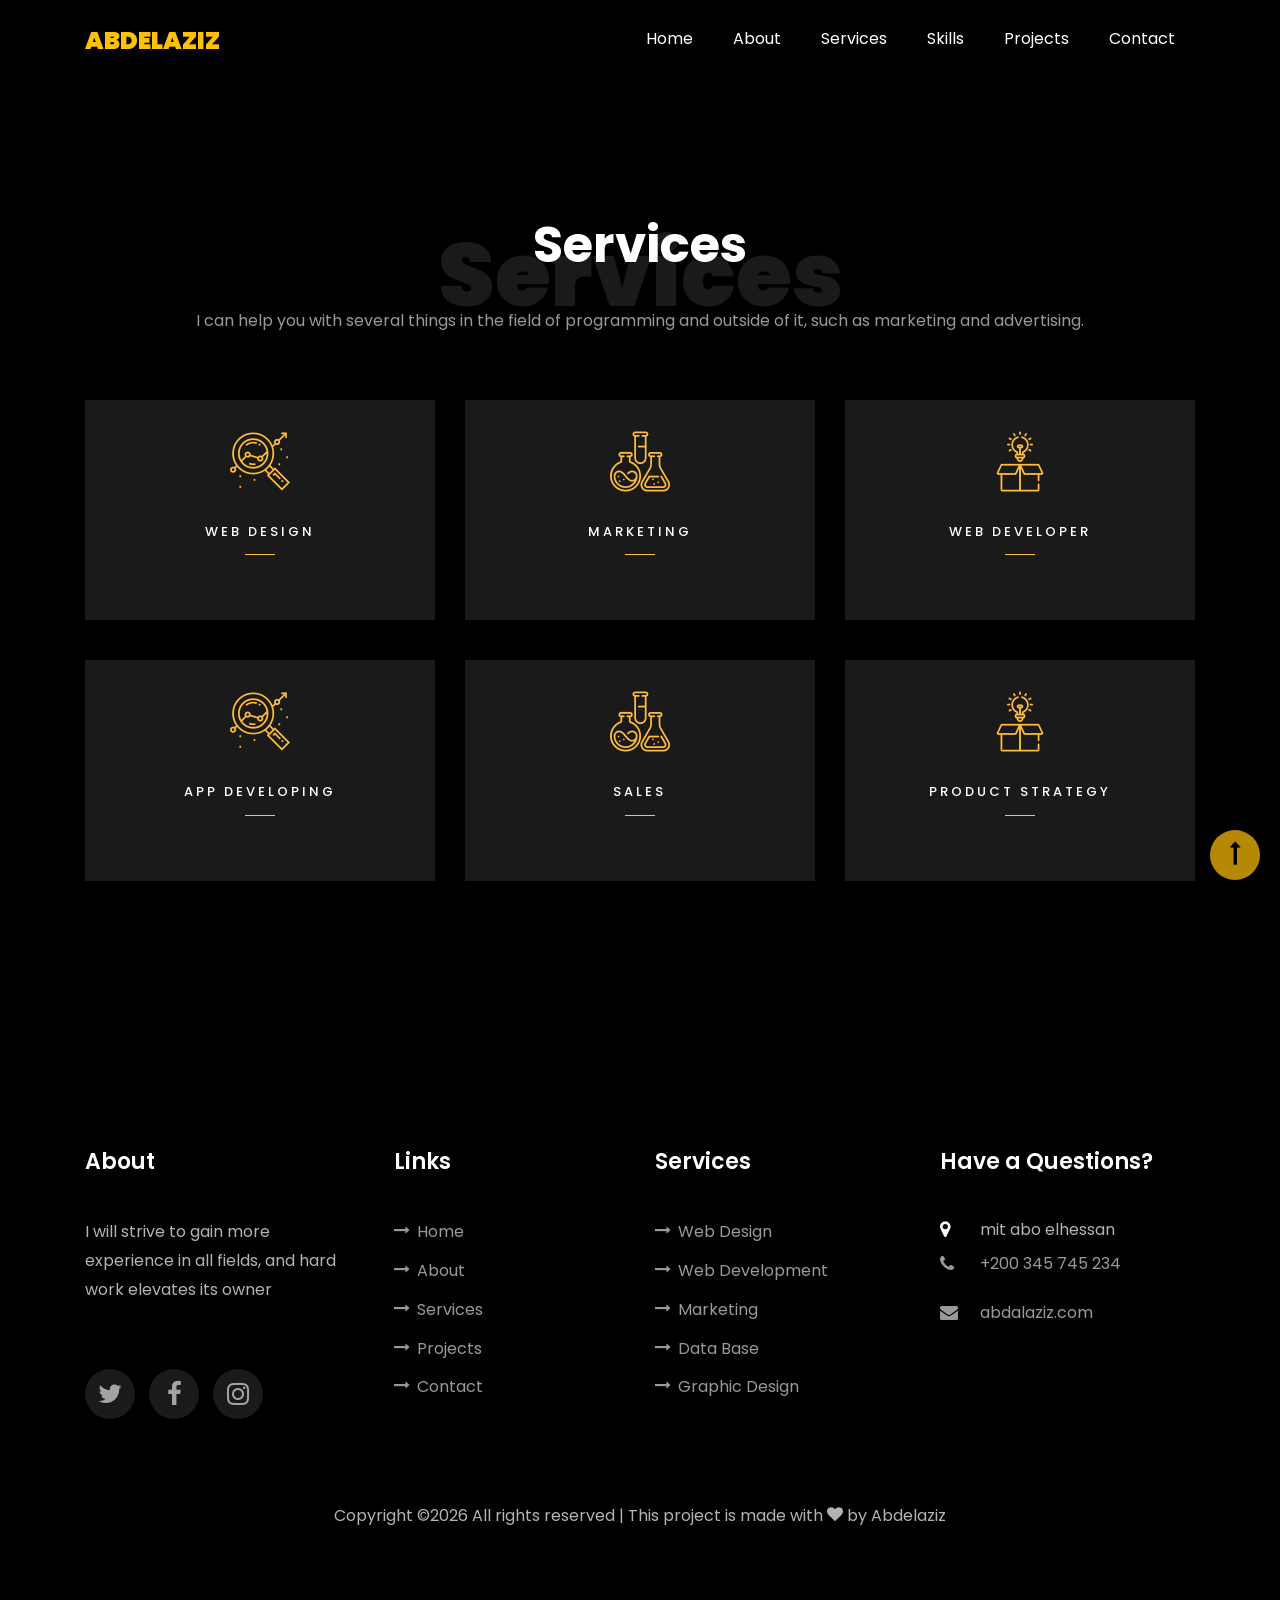
<file: service.html>
<!DOCTYPE html>
<html lang="en">
  <head>
    <title>Clark - Free Bootstrap 4 Template by Colorlib</title>
    <meta charset="utf-8">
    <meta name="viewport" content="width=device-width, initial-scale=1, shrink-to-fit=no">
    
    <link href="https://fonts.googleapis.com/css?family=Poppins:100,200,300,400,500,600,700,800,900" rel="stylesheet">

    <link rel="stylesheet" href="css/open-iconic-bootstrap.min.css">
    <link rel="stylesheet" href="css/animate.css">
    
    <link rel="stylesheet" href="css/owl.carousel.min.css">
    <link rel="stylesheet" href="css/owl.theme.default.min.css">
    <link rel="stylesheet" href="css/magnific-popup.css">

    <link rel="stylesheet" href="css/aos.css">

    <link rel="stylesheet" href="css/ionicons.min.css">
    
    <link rel="stylesheet" href="css/flaticon.css">
    <link rel="stylesheet" href="css/icomoon.css">
    <link rel="stylesheet" href="css/style.css">

    <style>
      /* حل مشكلة السكرول في الموبايل */
      html, body {
        overflow-x: hidden !important;
        height: auto !important;
        position: relative;
      }

      /* تنسيق زرار الصعود للأعلى (Back to Top) */
      #ftco-backtotop {
        position: fixed;
        bottom: 20px;
        right: 20px;
        z-index: 9999;
        width: 50px;
        height: 50px;
        background: #ffc107;
        color: #000;
        border-radius: 50%;
        text-align: center;
        line-height: 50px;
        font-size: 24px;
        cursor: pointer;
        display: none;
        box-shadow: 0px 5px 15px rgba(0,0,0,0.3);
        transition: 0.3s all ease;
      }
      #ftco-backtotop:hover {
        background: #000;
        color: #ffc107;
      }

      /* تنسيق رسائل الفالديشن بدون تغيير الديزاين */
      .error-border {
        border: 2px solid #ff4d4d !important;
      }
      .error-msg {
        color: #ff4d4d;
        font-size: 12px;
        display: none;
        margin-top: 5px;
      }
    </style>
  </head>
  <body data-spy="scroll" data-target=".site-navbar-target" data-offset="300">
	  <nav class="navbar navbar-expand-lg navbar-dark ftco_navbar ftco-navbar-light site-navbar-target" id="ftco-navbar">
	    <div class="container">
	      <a class="navbar-brand" style='color:#ffc107;' href="index.html">Abdelaziz</a>
	      <button class="navbar-toggler js-fh5co-nav-toggle fh5co-nav-toggle" type="button" data-toggle="collapse" data-target="#ftco-nav" aria-controls="ftco-nav" aria-expanded="false" aria-label="Toggle navigation">
	        <span class="oi oi-menu"></span> Menu
	      </button>

	      <div class="collapse navbar-collapse" id="ftco-nav">
	        <ul class="navbar-nav nav ml-auto">
	          <li class="nav-item"><a href="index.html" class="nav-link"><span>Home</span></a></li>
	          <li class="nav-item"><a href="about.html" class="nav-link"><span>About</span></a></li>
	          <li class="nav-item"><a href="service.html" class="nav-link"><span>Services</span></a></li>
	          <li class="nav-item"><a href="skills.html" class="nav-link"><span>Skills</span></a></li>
	          <li class="nav-item"><a href="projects.html" class="nav-link"><span>Projects</span></a></li>
	          <li class="nav-item"><a href="index.html" class="nav-link"><span>Contact</span></a></li>
	        </ul>
	      </div>
	    </div>
	  </nav>

		<section class="ftco-section" id="services-section">
    	<div class="container">
    		<div class="row justify-content-center py-5 mt-5">
          <div class="col-md-12 heading-section text-center ftco-animate">
          	<h1 class="big big-2">Services</h1>
            <h2 class="mb-4">Services</h2>
            <p>I can help you with several things in the field of programming and outside of it, such as marketing and advertising.</p>
          </div>
        </div>
    		<div class="row">
					<div class="col-md-4 text-center d-flex ftco-animate">
						<a href="#" class="services-1">
							<span class="icon">
								<i class="flaticon-analysis"></i>
							</span>
							<div class="desc">
								<h3 class="mb-5">Web Design</h3>
							</div>
						</a>
					</div>
					<div class="col-md-4 text-center d-flex ftco-animate">
						<a href="#" class="services-1">
							<span class="icon">
								<i class="flaticon-flasks"></i>
							</span>
							<div class="desc">
								<h3 class="mb-5">Marketing</h3>
							</div>
						</a>
					</div>
					<div class="col-md-4 text-center d-flex ftco-animate">
						<a href="#" class="services-1">
							<span class="icon">
								<i class="flaticon-ideas"></i>
							</span>
							<div class="desc">
								<h3 class="mb-5">Web Developer</h3>
							</div>
						</a>
					</div>

					<div class="col-md-4 text-center d-flex ftco-animate">
						<a href="#" class="services-1">
							<span class="icon">
								<i class="flaticon-analysis"></i>
							</span>
							<div class="desc">
								<h3 class="mb-5">App Developing</h3>
							</div>
						</a>
					</div>
					<div class="col-md-4 text-center d-flex ftco-animate">
						<a href="#" class="services-1">
							<span class="icon">
								<i class="flaticon-flasks"></i>
							</span>
							<div class="desc">
								<h3 class="mb-5">sales</h3>
							</div>
						</a>
					</div>
					<div class="col-md-4 text-center d-flex ftco-animate">
						<a href="#" class="services-1">
							<span class="icon">
								<i class="flaticon-ideas"></i>
							</span>
							<div class="desc">
								<h3 class="mb-5">Product Strategy</h3>
							</div>
						</a>
					</div>
				</div>
    	</div>
    </section>
    <footer class="ftco-footer ftco-section">
      <div class="container">
        <div class="row mb-5">
          <div class="col-md">
            <div class="ftco-footer-widget mb-4">
              <h2 class="ftco-heading-2">About</h2>
              <p>I will strive to gain more experience in all fields, and hard work elevates its owner</p>
              <ul class="ftco-footer-social list-unstyled float-md-left float-lft mt-5">
                <li class="ftco-animate"><a href="#"><span class="icon-twitter"></span></a></li>
                <li class="ftco-animate"><a href="#"><span class="icon-facebook"></span></a></li>
                <li class="ftco-animate"><a href="#"><span class="icon-instagram"></span></a></li>
              </ul>
            </div>
          </div>
          <div class="col-md">
            <div class="ftco-footer-widget mb-4 ml-md-4">
              <h2 class="ftco-heading-2">Links</h2>
              <ul class="list-unstyled">
                <li><a href="#"><span class="icon-long-arrow-right mr-2"></span>Home</a></li>
                <li><a href="#"><span class="icon-long-arrow-right mr-2"></span>About</a></li>
                <li><a href="#"><span class="icon-long-arrow-right mr-2"></span>Services</a></li>
                <li><a href="#"><span class="icon-long-arrow-right mr-2"></span>Projects</a></li>
                <li><a href="#"><span class="icon-long-arrow-right mr-2"></span>Contact</a></li>
              </ul>
            </div>
          </div>
          <div class="col-md">
             <div class="ftco-footer-widget mb-4">
              <h2 class="ftco-heading-2">Services</h2>
              <ul class="list-unstyled">
                <li><a href="#"><span class="icon-long-arrow-right mr-2"></span>Web Design</a></li>
                <li><a href="#"><span class="icon-long-arrow-right mr-2"></span>Web Development</a></li>
                <li><a href="#"><span class="icon-long-arrow-right mr-2"></span>Marketing</a></li>
                <li><a href="#"><span class="icon-long-arrow-right mr-2"></span>Data Base</a></li>
                <li><a href="#"><span class="icon-long-arrow-right mr-2"></span>Graphic Design</a></li>
              </ul>
            </div>
          </div>
          <div class="col-md">
            <div class="ftco-footer-widget mb-4">
            	<h2 class="ftco-heading-2">Have a Questions?</h2>
            	<div class="block-23 mb-3">
	              <ul>
	                <li><span class="icon icon-map-marker"></span><span class="text">mit abo elhessan</span></li>
	                <li><a href="#"><span class="icon icon-phone"></span><span class="text">+200 345 745 234</span></a></li>
	                <li><a href="#"><span class="icon icon-envelope"></span><span class="text">abdalaziz.com</span></a></li>
	              </ul>
	            </div>
            </div>
          </div>
        </div>
        <div class="row">
          <div class="col-md-12 text-center">
            <p>Copyright &copy;<script>document.write(new Date().getFullYear());</script> All rights reserved | This project is made with <i class="icon-heart color-danger" aria-hidden="true"></i> by Abdelaziz</p>
          </div>
        </div>
      </div>
    </footer>
    
    <div id="ftco-backtotop" title="Go to top">
        <span class="icon-long-arrow-up"></span>
    </div>

  <div id="ftco-loader" class="show fullscreen"><svg class="circular" width="48px" height="48px"><circle class="path-bg" cx="24" cy="24" r="22" fill="none" stroke-width="4" stroke="#eeeeee"/><circle class="path" cx="24" cy="24" r="22" fill="none" stroke-width="4" stroke-miterlimit="10" stroke="#F96D00"/></svg></div>

  <script src="js/jquery.min.js"></script>
  <script src="js/jquery-migrate-3.0.1.min.js"></script>
  <script src="js/popper.min.js"></script>
  <script src="js/bootstrap.min.js"></script>
  <script src="js/jquery.easing.1.3.js"></script>
  <script src="js/jquery.waypoints.min.js"></script>
  <script src="js/jquery.stellar.min.js"></script>
  <script src="js/owl.carousel.min.js"></script>
  <script src="js/jquery.magnific-popup.min.js"></script>
  <script src="js/aos.js"></script>
  <script src="js/jquery.animateNumber.min.js"></script>
  <script src="js/scrollax.min.js"></script>
  <script src="js/main.js"></script>

  <script>
    // 1. التحكم في ظهور زرار الصعود للأعلى
    $(window).scroll(function() {
        if ($(this).scrollTop() > 300) {
            $('#ftco-backtotop').fadeIn('slow');
        } else {
            $('#ftco-backtotop').fadeOut('slow');
        }
    });
    $('#ftco-backtotop').click(function() {
        $('html, body').animate({scrollTop : 0}, 800, 'easeInOutExpo');
        return false;
    });

    // 2. فالديشن الفورم (Validation)
    document.getElementById('contact-form').addEventListener('submit', function(e) {
        e.preventDefault();
        
        let isValid = true;
        const name = document.getElementById('name');
        const email = document.getElementById('email');
        const subject = document.getElementById('subject');
        const message = document.getElementById('message');

        // مسح الأخطاء السابقة
        document.querySelectorAll('.form-control').forEach(el => el.classList.remove('error-border'));
        document.querySelectorAll('.error-msg').forEach(el => el.style.display = 'none');

        // فحص الاسم
        if (name.value.trim() === "") {
            name.classList.add('error-border');
            document.getElementById('name-error').style.display = 'block';
            isValid = false;
        }
        // فحص الإيميل
        const emailRegex = /^[^\s@]+@[^\s@]+\.[^\s@]+$/;
        if (!emailRegex.test(email.value.trim())) {
            email.classList.add('error-border');
            document.getElementById('email-error').style.display = 'block';
            isValid = false;
        }
        // فحص الموضوع
        if (subject.value.trim() === "") {
            subject.classList.add('error-border');
            document.getElementById('subject-error').style.display = 'block';
            isValid = false;
        }
        // فحص الرسالة
        if (message.value.trim() === "") {
            message.classList.add('error-border');
            document.getElementById('message-error').style.display = 'block';
            isValid = false;
        }

        if (isValid) {
            alert('Your message has been sent successfully!');
            this.reset();
        }
    });
  </script>
    
  </body>
</html>
</file>
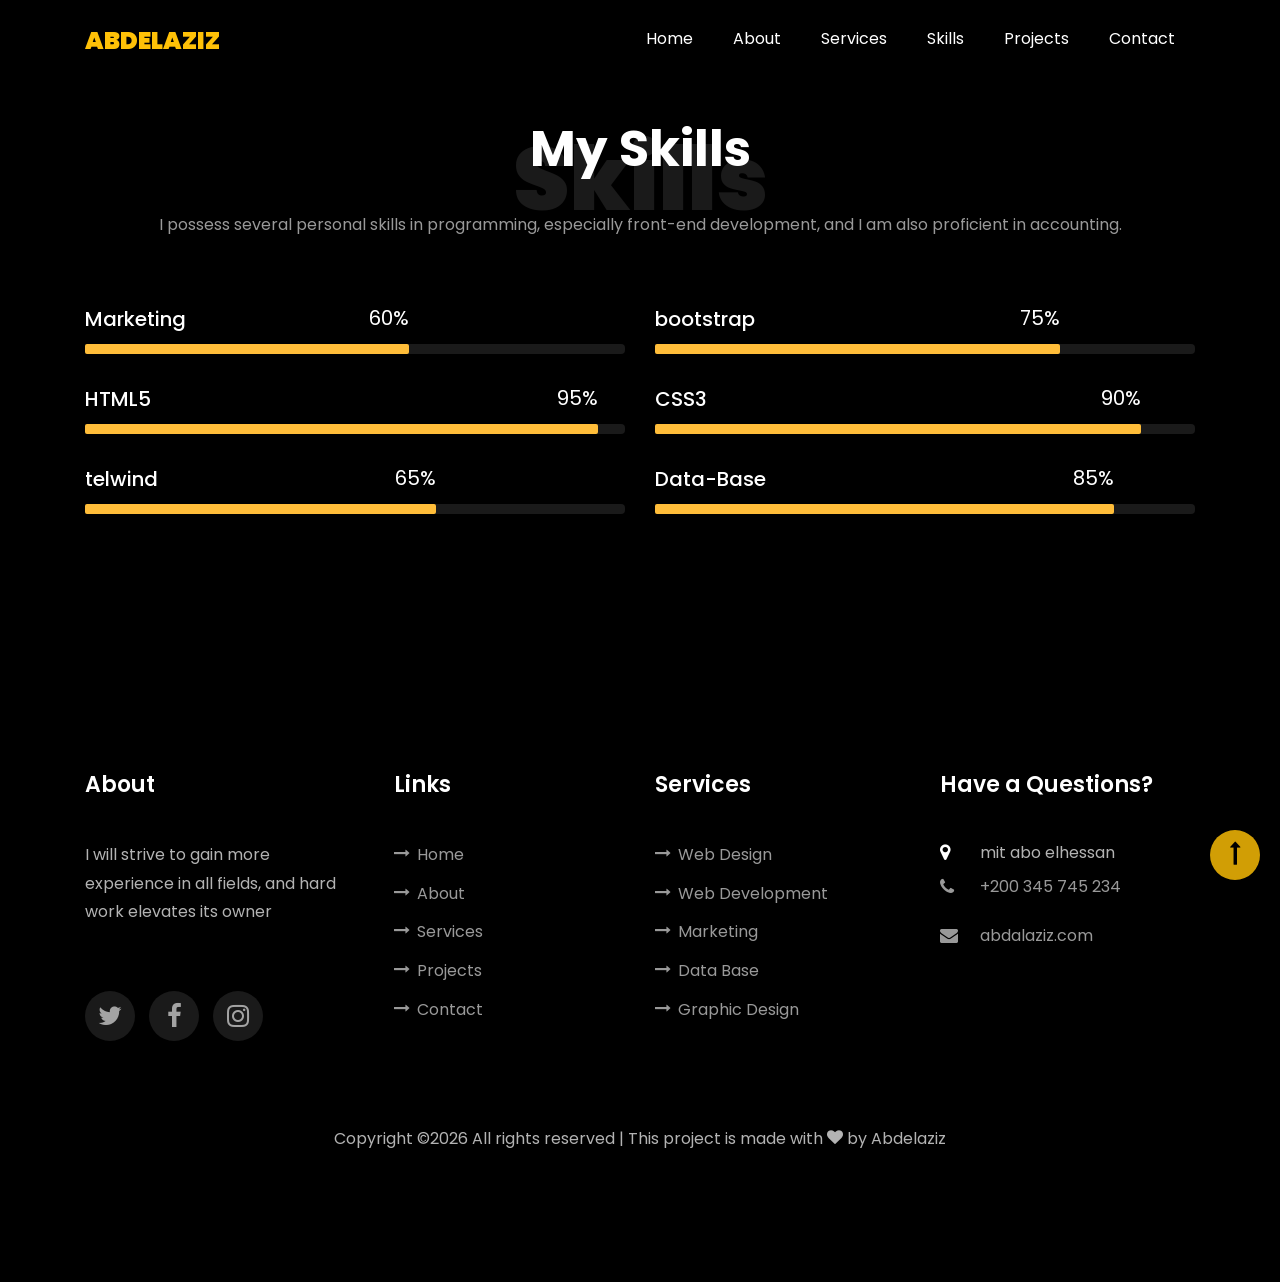
<file: skills.html>
<!DOCTYPE html>
<html lang="en">
  <head>
    <title>Clark - Free Bootstrap 4 Template by Colorlib</title>
    <meta charset="utf-8">
    <meta name="viewport" content="width=device-width, initial-scale=1, shrink-to-fit=no">
    
    <link href="https://fonts.googleapis.com/css?family=Poppins:100,200,300,400,500,600,700,800,900" rel="stylesheet">

    <link rel="stylesheet" href="css/open-iconic-bootstrap.min.css">
    <link rel="stylesheet" href="css/animate.css">
    
    <link rel="stylesheet" href="css/owl.carousel.min.css">
    <link rel="stylesheet" href="css/owl.theme.default.min.css">
    <link rel="stylesheet" href="css/magnific-popup.css">

    <link rel="stylesheet" href="css/aos.css">

    <link rel="stylesheet" href="css/ionicons.min.css">
    
    <link rel="stylesheet" href="css/flaticon.css">
    <link rel="stylesheet" href="css/icomoon.css">
    <link rel="stylesheet" href="css/style.css">

    <style>
      /* حل مشكلة السكرول في الموبايل */
      html, body {
        overflow-x: hidden !important;
        height: auto !important;
        position: relative;
      }

      /* تنسيق زرار الصعود للأعلى (Back to Top) */
      #ftco-backtotop {
        position: fixed;
        bottom: 20px;
        right: 20px;
        z-index: 9999;
        width: 50px;
        height: 50px;
        background: #ffc107;
        color: #000;
        border-radius: 50%;
        text-align: center;
        line-height: 50px;
        font-size: 24px;
        cursor: pointer;
        display: none;
        box-shadow: 0px 5px 15px rgba(0,0,0,0.3);
        transition: 0.3s all ease;
      }
      #ftco-backtotop:hover {
        background: #000;
        color: #ffc107;
      }

      /* تنسيق رسائل الفالديشن بدون تغيير الديزاين */
      .error-border {
        border: 2px solid #ff4d4d !important;
      }
      .error-msg {
        color: #ff4d4d;
        font-size: 12px;
        display: none;
        margin-top: 5px;
      }
    </style>
  </head>
  <body data-spy="scroll" data-target=".site-navbar-target" data-offset="300">
	  <nav class="navbar navbar-expand-lg navbar-dark ftco_navbar ftco-navbar-light site-navbar-target" id="ftco-navbar">
	    <div class="container">
	      <a class="navbar-brand" style='color:#ffc107;' href="index.html">Abdelaziz</a>
	      <button class="navbar-toggler js-fh5co-nav-toggle fh5co-nav-toggle" type="button" data-toggle="collapse" data-target="#ftco-nav" aria-controls="ftco-nav" aria-expanded="false" aria-label="Toggle navigation">
	        <span class="oi oi-menu"></span> Menu
	      </button>

	      <div class="collapse navbar-collapse" id="ftco-nav">
	        <ul class="navbar-nav nav ml-auto">
	          <li class="nav-item"><a href="index.html" class="nav-link"><span>Home</span></a></li>
	          <li class="nav-item"><a href="about.html" class="nav-link"><span>About</span></a></li>
	          <li class="nav-item"><a href="service.html" class="nav-link"><span>Services</span></a></li>
	          <li class="nav-item"><a href="skills.html" class="nav-link"><span>Skills</span></a></li>
	          <li class="nav-item"><a href="projects.html" class="nav-link"><span>Projects</span></a></li>
	          <li class="nav-item"><a href="index.html" class="nav-link"><span>Contact</span></a></li>
	        </ul>
	      </div>
	    </div>
	  </nav>
      <section class="ftco-section" id="skills-section">
			<div class="container">
				<div class="row justify-content-center pb-5">
          <div class="col-md-12 heading-section text-center ftco-animate">
          	<h1 class="big big-2">Skills</h1>
            <h2 class="mb-4">My Skills</h2>
            <p>I possess several personal skills in programming, especially front-end development, and I am also proficient in accounting.</p>
          </div>
        </div>
				<div class="row">
					<div class="col-md-6 animate-box">
						<div class="progress-wrap ftco-animate">
							<h3>Marketing</h3>
							<div class="progress">
							 	<div class="progress-bar color-1" role="progressbar" aria-valuenow="90"
							  	aria-valuemin="0" aria-valuemax="100" style="width:60%">
							    <span>60%</span>
							  	</div>
							</div>
						</div>
					</div>
					<div class="col-md-6 animate-box">
						<div class="progress-wrap ftco-animate">
							<h3>bootstrap</h3>
							<div class="progress">
							 	<div class="progress-bar color-2" role="progressbar" aria-valuenow="85"
							  	aria-valuemin="0" aria-valuemax="100" style="width:75%">
							    <span>75%</span>
							  	</div>
							</div>
						</div>
					</div>
					<div class="col-md-6 animate-box">
						<div class="progress-wrap ftco-animate">
							<h3>HTML5</h3>
							<div class="progress">
							 	<div class="progress-bar color-3" role="progressbar" aria-valuenow="95"
							  	aria-valuemin="0" aria-valuemax="100" style="width:95%">
							    <span>95%</span>
							  	</div>
							</div>
						</div>
					</div>
					<div class="col-md-6 animate-box">
						<div class="progress-wrap ftco-animate">
							<h3>CSS3</h3>
							<div class="progress">
							 	<div class="progress-bar color-4" role="progressbar" aria-valuenow="90"
							  	aria-valuemin="0" aria-valuemax="100" style="width:90%">
							    <span>90%</span>
							  	</div>
							</div>
						</div>
					</div>
					<div class="col-md-6 animate-box">
						<div class="progress-wrap ftco-animate">
							<h3>telwind</h3>
							<div class="progress">
							 	<div class="progress-bar color-5" role="progressbar" aria-valuenow="70"
							  	aria-valuemin="0" aria-valuemax="100" style="width:65%">
							    <span>65%</span>
							  	</div>
							</div>
						</div>
					</div>
					<div class="col-md-6 animate-box">
						<div class="progress-wrap ftco-animate">
							<h3>Data-Base</h3>
							<div class="progress">
							 	<div class="progress-bar color-6" role="progressbar" aria-valuenow="80"
							  	aria-valuemin="0" aria-valuemax="100" style="width:85%">
							    <span>85%</span>
							  	</div>
							</div>
						</div>
					</div>
				</div>
			</div>
		</section>
		
    <footer class="ftco-footer ftco-section">
      <div class="container">
        <div class="row mb-5">
          <div class="col-md">
            <div class="ftco-footer-widget mb-4">
              <h2 class="ftco-heading-2">About</h2>
              <p>I will strive to gain more experience in all fields, and hard work elevates its owner</p>
              <ul class="ftco-footer-social list-unstyled float-md-left float-lft mt-5">
                <li class="ftco-animate"><a href="#"><span class="icon-twitter"></span></a></li>
                <li class="ftco-animate"><a href="#"><span class="icon-facebook"></span></a></li>
                <li class="ftco-animate"><a href="#"><span class="icon-instagram"></span></a></li>
              </ul>
            </div>
          </div>
          <div class="col-md">
            <div class="ftco-footer-widget mb-4 ml-md-4">
              <h2 class="ftco-heading-2">Links</h2>
              <ul class="list-unstyled">
                <li><a href="#"><span class="icon-long-arrow-right mr-2"></span>Home</a></li>
                <li><a href="#"><span class="icon-long-arrow-right mr-2"></span>About</a></li>
                <li><a href="#"><span class="icon-long-arrow-right mr-2"></span>Services</a></li>
                <li><a href="#"><span class="icon-long-arrow-right mr-2"></span>Projects</a></li>
                <li><a href="#"><span class="icon-long-arrow-right mr-2"></span>Contact</a></li>
              </ul>
            </div>
          </div>
          <div class="col-md">
             <div class="ftco-footer-widget mb-4">
              <h2 class="ftco-heading-2">Services</h2>
              <ul class="list-unstyled">
                <li><a href="#"><span class="icon-long-arrow-right mr-2"></span>Web Design</a></li>
                <li><a href="#"><span class="icon-long-arrow-right mr-2"></span>Web Development</a></li>
                <li><a href="#"><span class="icon-long-arrow-right mr-2"></span>Marketing</a></li>
                <li><a href="#"><span class="icon-long-arrow-right mr-2"></span>Data Base</a></li>
                <li><a href="#"><span class="icon-long-arrow-right mr-2"></span>Graphic Design</a></li>
              </ul>
            </div>
          </div>
          <div class="col-md">
            <div class="ftco-footer-widget mb-4">
            	<h2 class="ftco-heading-2">Have a Questions?</h2>
            	<div class="block-23 mb-3">
	              <ul>
	                <li><span class="icon icon-map-marker"></span><span class="text">mit abo elhessan</span></li>
	                <li><a href="#"><span class="icon icon-phone"></span><span class="text">+200 345 745 234</span></a></li>
	                <li><a href="#"><span class="icon icon-envelope"></span><span class="text">abdalaziz.com</span></a></li>
	              </ul>
	            </div>
            </div>
          </div>
        </div>
        <div class="row">
          <div class="col-md-12 text-center">
            <p>Copyright &copy;<script>document.write(new Date().getFullYear());</script> All rights reserved | This project is made with <i class="icon-heart color-danger" aria-hidden="true"></i> by Abdelaziz</p>
          </div>
        </div>
      </div>
    </footer>
    
    <div id="ftco-backtotop" title="Go to top">
        <span class="icon-long-arrow-up"></span>
    </div>

  <div id="ftco-loader" class="show fullscreen"><svg class="circular" width="48px" height="48px"><circle class="path-bg" cx="24" cy="24" r="22" fill="none" stroke-width="4" stroke="#eeeeee"/><circle class="path" cx="24" cy="24" r="22" fill="none" stroke-width="4" stroke-miterlimit="10" stroke="#F96D00"/></svg></div>

  <script src="js/jquery.min.js"></script>
  <script src="js/jquery-migrate-3.0.1.min.js"></script>
  <script src="js/popper.min.js"></script>
  <script src="js/bootstrap.min.js"></script>
  <script src="js/jquery.easing.1.3.js"></script>
  <script src="js/jquery.waypoints.min.js"></script>
  <script src="js/jquery.stellar.min.js"></script>
  <script src="js/owl.carousel.min.js"></script>
  <script src="js/jquery.magnific-popup.min.js"></script>
  <script src="js/aos.js"></script>
  <script src="js/jquery.animateNumber.min.js"></script>
  <script src="js/scrollax.min.js"></script>
  <script src="js/main.js"></script>

  <script>
    // 1. التحكم في ظهور زرار الصعود للأعلى
    $(window).scroll(function() {
        if ($(this).scrollTop() > 300) {
            $('#ftco-backtotop').fadeIn('slow');
        } else {
            $('#ftco-backtotop').fadeOut('slow');
        }
    });
    $('#ftco-backtotop').click(function() {
        $('html, body').animate({scrollTop : 0}, 800, 'easeInOutExpo');
        return false;
    });

    // 2. فالديشن الفورم (Validation)
    document.getElementById('contact-form').addEventListener('submit', function(e) {
        e.preventDefault();
        
        let isValid = true;
        const name = document.getElementById('name');
        const email = document.getElementById('email');
        const subject = document.getElementById('subject');
        const message = document.getElementById('message');

        // مسح الأخطاء السابقة
        document.querySelectorAll('.form-control').forEach(el => el.classList.remove('error-border'));
        document.querySelectorAll('.error-msg').forEach(el => el.style.display = 'none');

        // فحص الاسم
        if (name.value.trim() === "") {
            name.classList.add('error-border');
            document.getElementById('name-error').style.display = 'block';
            isValid = false;
        }
        // فحص الإيميل
        const emailRegex = /^[^\s@]+@[^\s@]+\.[^\s@]+$/;
        if (!emailRegex.test(email.value.trim())) {
            email.classList.add('error-border');
            document.getElementById('email-error').style.display = 'block';
            isValid = false;
        }
        // فحص الموضوع
        if (subject.value.trim() === "") {
            subject.classList.add('error-border');
            document.getElementById('subject-error').style.display = 'block';
            isValid = false;
        }
        // فحص الرسالة
        if (message.value.trim() === "") {
            message.classList.add('error-border');
            document.getElementById('message-error').style.display = 'block';
            isValid = false;
        }

        if (isValid) {
            alert('Your message has been sent successfully!');
            this.reset();
        }
    });
  </script>
    
  </body>
</html>
</file>
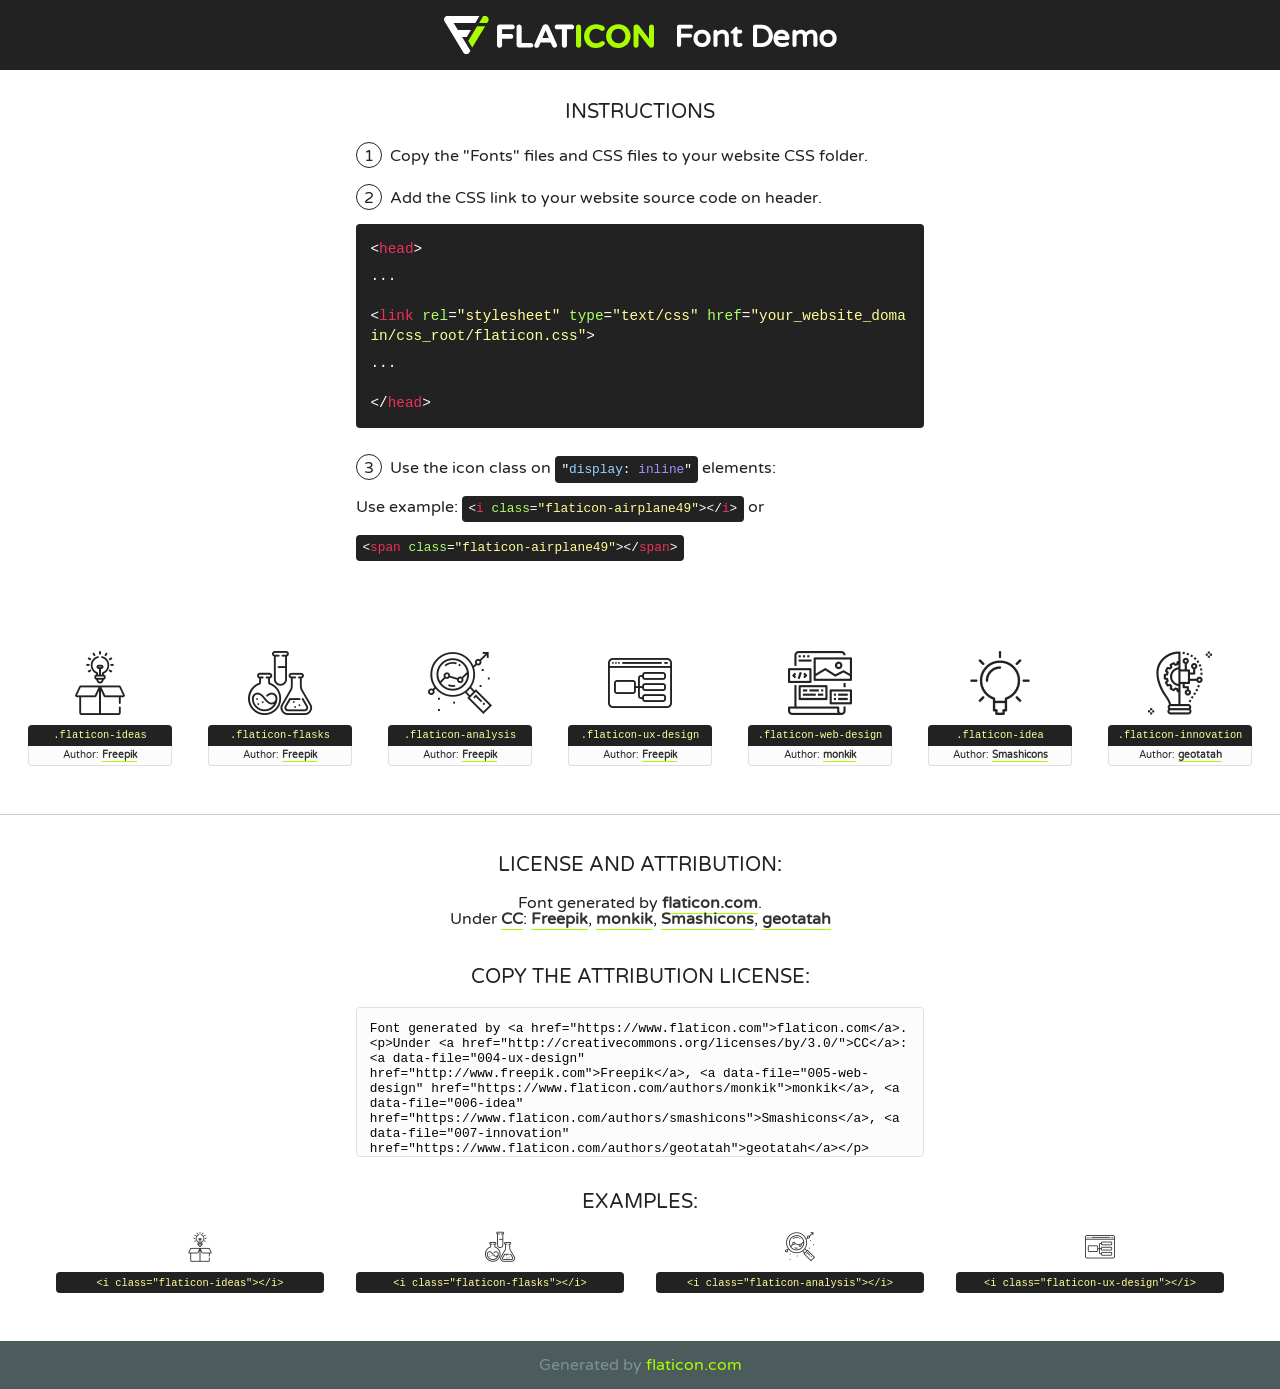
<file: fonts/flaticon/font/flaticon.html>
<!DOCTYPE html>
<!--
  Flaticon icon font: Flaticon
  Creation date: 20/03/2019 02:18
-->
<html>
<!DOCTYPE html>
<html>

<head>
    <title>Flaticon WebFont</title>
    <link href="http://fonts.googleapis.com/css?family=Varela+Round" rel="stylesheet" type="text/css" />
    <link rel="stylesheet" type="text/css" href="flaticon.css">
    <meta charset="UTF-8">
    <style>
    html, body, div, span, applet, object, iframe,
    h1, h2, h3, h4, h5, h6, p, blockquote, pre,
    a, abbr, acronym, address, big, cite, code,
    del, dfn, em, img, ins, kbd, q, s, samp,
    small, strike, strong, sub, sup, tt, var,
    b, u, i, center,
    dl, dt, dd, ol, ul, li,
    fieldset, form, label, legend,
    table, caption, tbody, tfoot, thead, tr, th, td,
    article, aside, canvas, details, embed, 
    figure, figcaption, footer, header, hgroup, 
    menu, nav, output, ruby, section, summary,
    time, mark, audio, video {
        margin: 0;
        padding: 0;
        border: 0;
        font-size: 100%;
        font: inherit;
        vertical-align: baseline;
    }
    /* HTML5 display-role reset for older browsers */
    article, aside, details, figcaption, figure, 
    footer, header, hgroup, menu, nav, section {
        display: block;
    }
    body {
        line-height: 1;
    }
    ol, ul {
        list-style: none;
    }
    blockquote, q {
        quotes: none;
    }
    blockquote:before, blockquote:after,
    q:before, q:after {
        content: '';
        content: none;
    }
    table {
        border-collapse: collapse;
        border-spacing: 0;
    }
    body {
        font-family: 'Varela Round', Helvetica, Arial, sans-serif;
        font-size: 16px;
        color: #222;
    }
    a {
        color: #333;
        border-bottom: 1px solid #a9fd00;
        font-weight: bold;
        text-decoration: none;
    }
    * {
        -moz-box-sizing: border-box;
        -webkit-box-sizing: border-box;
        box-sizing: border-box;
        margin: 0;
        padding: 0;
    }
    [class^="flaticon-"]:before, [class*=" flaticon-"]:before, [class^="flaticon-"]:after, [class*=" flaticon-"]:after {
        font-family: Flaticon;
        font-size: 30px;
        font-style: normal;
        margin-left: 20px;
        color: #333;
    }
    .wrapper {
        max-width: 600px;
        margin: auto;
        padding: 0 1em;
    }
    .title {
        font-size: 1.25em;
        text-align: center;
        margin-bottom: 1em;
        text-transform: uppercase;
    }
    header {
        text-align: center;
        background-color: #222;
        color: #fff;
        padding: 1em;
    }
    header .logo {
        width: 210px;
        height: 38px;
        display: inline-block;
        vertical-align: middle;
        margin-right: 1em;
        border: none;
    }
    header strong {
        font-size: 1.95em;
        font-weight: bold;
        vertical-align: middle;
        margin-top: 5px;
        display: inline-block;
    }
    .demo {
        margin: 2em auto;
        line-height: 1.25em;
    }
    .demo ul li {
        margin-bottom: 1em;
    }
    .demo ul li .num {
        color: #222;
        border-radius: 20px;
        display: inline-block;
        width: 26px;
        padding: 3px;
        height: 26px;
        text-align: center;
        margin-right: 0.5em;
        border: 1px solid #222;
    }
    .demo ul li code {
        background-color: #222;
        border-radius: 4px;
        padding: 0.25em 0.5em;
        display: inline-block;
        color: #fff;
        font-family: Consolas,Monaco,Lucida Console,Liberation Mono,DejaVu Sans Mono,Bitstream Vera Sans Mono,Courier New, monospace;
        font-weight: lighter;
        margin-top: 1em;
        font-size: 0.8em;
        word-break: break-all;
    }
    .demo ul li code.big {
        padding: 1em;
        font-size: 0.9em;
    }
    .demo ul li code .red {
        color: #EF3159;
    }
    .demo ul li code .green {
        color: #ACFF65;
    }
    .demo ul li code .yellow {
        color: #FFFF99;
    }
    .demo ul li code .blue {
        color: #99D3FF;
    }
    .demo ul li code .purple {
        color: #A295FF;
    }
    .demo ul li code .dots {
        margin-top: 0.5em;
        display: block;
    }
    #glyphs {
        border-bottom: 1px solid #ccc;
        padding: 2em 0;
        text-align: center;
    }
    .glyph {
        display: inline-block;
        width: 9em;
        margin: 1em;
        text-align: center;
        vertical-align: top;
        background: #FFF;
    }
    .glyph .glyph-icon {
        padding: 10px;
        display: block;
        font-family:"Flaticon";
        font-size: 64px;
        line-height: 1;
    }
    .glyph .glyph-icon:before {
        font-size: 64px;
        color: #222;
        margin-left: 0;
    }
    .class-name {
        font-size: 0.65em;
        background-color: #222;
        color: #fff;
        border-radius: 4px 4px 0 0;
        padding: 0.5em;
        color: #FFFF99;
        font-family: Consolas,Monaco,Lucida Console,Liberation Mono,DejaVu Sans Mono,Bitstream Vera Sans Mono,Courier New, monospace;
    }
    .author-name {
        font-size: 0.6em;
        background-color: #fcfcfd;
        border: 1px solid #DEDEE4;
        border-top: 0;
        border-radius: 0 0 4px 4px;
        padding: 0.5em;
    }
    .class-name:last-child {
        font-size: 10px;
        color:#888;
    }
    .class-name:last-child a {
        font-size: 10px;
        color:#555;
    }
    .class-name:last-child a:hover {
        color:#a9fd00;
    }
    .glyph > input {
        display: block;
        width: 100px;
        margin: 5px auto;
        text-align: center;
        font-size: 12px;
        cursor: text;
    }
    .glyph > input.icon-input {
        font-family:"Flaticon";
        font-size: 16px;
        margin-bottom: 10px;
    }
    .attribution .title {
        margin-top: 2em;
    }
    .attribution textarea {
        background-color: #fcfcfd;
        padding: 1em;
        border: none;
        box-shadow: none;
        border: 1px solid #DEDEE4;
        border-radius: 4px;
        resize: none;
        width: 100%;
        height: 150px;
        font-size: 0.8em;
        font-family: Consolas,Monaco,Lucida Console,Liberation Mono,DejaVu Sans Mono,Bitstream Vera Sans Mono,Courier New, monospace;
        -webkit-appearance: none;
    }
    .iconsuse {
        margin: 2em auto;
        text-align: center;
        max-width: 1200px;
    }
    .iconsuse:after {
        content: '';
        display: table;
        clear: both;
    }
    .iconsuse .image {
        float: left;
        width: 25%;
        padding: 0 1em;
    }
    .iconsuse .image p {
        margin-bottom: 1em;
    }
    .iconsuse .image span {
        display: block;
        font-size: 0.65em;
        background-color: #222;
        color: #fff;
        border-radius: 4px;
        padding: 0.5em;
        color: #FFFF99;
        margin-top: 1em;
        font-family: Consolas,Monaco,Lucida Console,Liberation Mono,DejaVu Sans Mono,Bitstream Vera Sans Mono,Courier New, monospace;
    }
    #footer {
        text-align: center;
        background-color: #4C5B5C;
        color: #7c9192;
        padding: 1em;
    }
    #footer a {
        border: none;
        color: #a9fd00;
        font-weight: normal;
    }
    @media (max-width: 960px) {
        .iconsuse .image {
            width: 50%;
        }
    }
    @media (max-width: 560px) {
        .iconsuse .image {
            width: 100%;
        }
    }
    </style>
</head>

<body class="characters-off">

    <header>
        <a href="https://www.flaticon.com" target="_blank" class="logo">
            <svg version="1.1" xmlns="http://www.w3.org/2000/svg" xmlns:xlink="http://www.w3.org/1999/xlink" xmlns:a="http://ns.adobe.com/AdobeSVGViewerExtensions/3.0/" viewBox="0 0 560.875 102.036" enable-background="new 0 0 560.875 102.036" xml:space="preserve">
                <defs>
                </defs>
                <g>
                    <g class="letters">
                        <path fill="#ffffff" d="M141.596,29.675c0-3.777,2.985-6.767,6.764-6.767h34.438c3.426,0,6.15,2.728,6.15,6.15
                        c0,3.43-2.724,6.149-6.15,6.149h-27.674v13.091h23.719c3.429,0,6.151,2.724,6.151,6.15c0,3.43-2.723,6.149-6.151,6.149h-23.719
                        v17.574c0,3.773-2.986,6.761-6.764,6.761c-3.779,0-6.764-2.989-6.764-6.761V29.675z"></path>
                        <path fill="#ffffff" d="M193.844,29.149c0-3.781,2.985-6.767,6.764-6.767c3.776,0,6.763,2.985,6.763,6.767v42.957h25.039
                        c3.426,0,6.149,2.726,6.149,6.153c0,3.425-2.723,6.15-6.149,6.15h-31.802c-3.779,0-6.764-2.986-6.764-6.768V29.149z"></path>
                        <path fill="#ffffff" d="M241.891,75.71l21.438-48.407c1.492-3.341,4.215-5.357,7.906-5.357h0.792
                        c3.686,0,6.323,2.017,7.815,5.357l21.439,48.407c0.436,0.967,0.701,1.845,0.701,2.723c0,3.602-2.809,6.501-6.414,6.501
                        c-3.161,0-5.269-1.845-6.499-4.655l-4.132-9.661h-27.059l-4.301,10.102c-1.144,2.631-3.426,4.214-6.237,4.214
                        c-3.517,0-6.24-2.81-6.24-6.325C241.1,77.64,241.451,76.677,241.891,75.71z M279.932,58.666l-8.521-20.297l-8.526,20.297H279.932
                        z"></path>
                        <path fill="#ffffff" d="M314.864,35.387H301.86c-3.429,0-6.239-2.813-6.239-6.238c0-3.429,2.811-6.24,6.239-6.24h39.533
                        c3.426,0,6.237,2.811,6.237,6.24c0,3.425-2.811,6.238-6.237,6.238h-13.001v42.785c0,3.773-2.99,6.761-6.764,6.761
                        c-3.779,0-6.764-2.989-6.764-6.761V35.387z"></path>
                        <path fill="#A9FD00" d="M352.615,29.149c0-3.781,2.985-6.767,6.767-6.767c3.774,0,6.761,2.985,6.761,6.767v49.024
                        c0,3.773-2.987,6.761-6.761,6.761c-3.781,0-6.767-2.989-6.767-6.761V29.149z"></path>
                        <path fill="#A9FD00" d="M374.132,53.836v-0.179c0-17.481,13.178-31.801,32.065-31.801c9.22,0,15.459,2.458,20.557,6.238
                        c1.402,1.054,2.637,2.985,2.637,5.357c0,3.692-2.985,6.59-6.681,6.59c-1.845,0-3.071-0.702-4.044-1.319
                        c-3.776-2.813-7.729-4.393-12.562-4.393c-10.364,0-17.831,8.611-17.831,19.154v0.173c0,10.542,7.291,19.329,17.831,19.329
                        c5.715,0,9.492-1.756,13.359-4.834c1.049-0.874,2.458-1.491,4.039-1.491c3.429,0,6.325,2.813,6.325,6.236
                        c0,2.106-1.056,3.78-2.282,4.834c-5.539,4.834-12.036,7.733-21.878,7.733C387.572,85.464,374.132,71.493,374.132,53.836z"></path>
                        <path fill="#A9FD00" d="M433.009,53.836v-0.179c0-17.481,13.79-31.801,32.766-31.801c18.981,0,32.592,14.143,32.592,31.628v0.173
                        c0,17.483-13.785,31.807-32.769,31.807C446.625,85.464,433.009,71.32,433.009,53.836z M484.224,53.836v-0.179
                        c0-10.539-7.725-19.326-18.626-19.326c-10.893,0-18.449,8.611-18.449,19.154v0.173c0,10.542,7.73,19.329,18.626,19.329
                        C476.676,72.986,484.224,64.378,484.224,53.836z"></path>
                        <path fill="#A9FD00" d="M506.233,29.321c0-3.774,2.99-6.763,6.767-6.763h1.401c3.252,0,5.183,1.583,7.029,3.953l26.093,34.265
                        V29.059c0-3.692,2.99-6.677,6.681-6.677c3.683,0,6.671,2.985,6.671,6.677v48.934c0,3.78-2.987,6.765-6.764,6.765h-0.436
                        c-3.257,0-5.188-1.581-7.034-3.953l-27.056-35.492v32.944c0,3.687-2.985,6.676-6.678,6.676c-3.683,0-6.673-2.989-6.673-6.676
                        V29.321z"></path>
                    </g>
                    <g class="insignia">
                        <path fill="#ffffff" d="M48.372,56.137h12.517l11.156-18.537H37.186L25.688,18.539h57.825L94.668,0H9.271
                        C5.925,0,2.842,1.801,1.198,4.716c-1.644,2.907-1.593,6.482,0.134,9.343l50.38,83.501c1.678,2.781,4.689,4.476,7.938,4.476
                        c3.246,0,6.257-1.695,7.935-4.476l2.898-4.804L48.372,56.137z"></path>
                        <g class="i">
                            <path fill="#A9FD00" d="M93.575,18.539h0.031v0.004l21.652,0.004l2.705-4.488c1.727-2.861,1.778-6.436,0.133-9.343
                            C116.454,1.801,113.371,0,110.026,0h-5.294L93.575,18.539z"></path>
                            <polygon fill="#A9FD00" points="88.291,27.356 64.725,66.486 75.519,84.404 109.942,27.356"></polygon>
                        </g>
                    </g>
                </g>
            </svg>
        </a>
        <strong>Font Demo</strong>
    </header>


    <section class="demo wrapper">

        <p class="title">Instructions</p>

        <ul>
            <li>
                <span class="num">1</span>Copy the "Fonts" files and CSS files to your website CSS folder.
            </li>
            <li>
                <span class="num">2</span>Add the CSS link to your website source code on header.
                <code class="big">
                    &lt;<span class="red">head</span>&gt;
                    <br/><span class="dots">...</span>
                    <br/>&lt;<span class="red">link</span> <span class="green">rel</span>=<span class="yellow">"stylesheet"</span> <span class="green">type</span>=<span class="yellow">"text/css"</span> <span class="green">href</span>=<span class="yellow">"your_website_domain/css_root/flaticon.css"</span>&gt;
                    <br/><span class="dots">...</span>
                    <br/>&lt;/<span class="red">head</span>&gt;
                </code>
            </li>

            <li>
                <p>
                    <span class="num">3</span>Use the icon class on <code>"<span class="blue">display</span>:<span class="purple"> inline</span>"</code> elements:
                    <br />
                    Use example: <code>&lt;<span class="red">i</span> <span class="green">class</span>=<span class="yellow">&quot;flaticon-airplane49&quot;</span>&gt;&lt;/<span class="red">i</span>&gt;</code> or <code>&lt;<span class="red">span</span> <span class="green">class</span>=<span class="yellow">&quot;flaticon-airplane49&quot;</span>&gt;&lt;/<span class="red">span</span>&gt;</code>
            </li>
        </ul>

    </section>




   <section id="glyphs">          
    
      
        <div class="glyph"><div class="glyph-icon flaticon-ideas"></div>
            <div class="class-name">.flaticon-ideas</div>
            <div class="author-name">Author: <a data-file="001-ideas" href="http://www.freepik.com">Freepik</a> </div> 
        </div>        
        
        <div class="glyph"><div class="glyph-icon flaticon-flasks"></div>
            <div class="class-name">.flaticon-flasks</div>
            <div class="author-name">Author: <a data-file="002-flasks" href="http://www.freepik.com">Freepik</a> </div> 
        </div>        
        
        <div class="glyph"><div class="glyph-icon flaticon-analysis"></div>
            <div class="class-name">.flaticon-analysis</div>
            <div class="author-name">Author: <a data-file="003-analysis" href="http://www.freepik.com">Freepik</a> </div> 
        </div>        
        
        <div class="glyph"><div class="glyph-icon flaticon-ux-design"></div>
            <div class="class-name">.flaticon-ux-design</div>
            <div class="author-name">Author: <a data-file="004-ux-design" href="http://www.freepik.com">Freepik</a> </div> 
        </div>        
        
        <div class="glyph"><div class="glyph-icon flaticon-web-design"></div>
            <div class="class-name">.flaticon-web-design</div>
            <div class="author-name">Author: <a data-file="005-web-design" href="https://www.flaticon.com/authors/monkik">monkik</a> </div> 
        </div>        
        
        <div class="glyph"><div class="glyph-icon flaticon-idea"></div>
            <div class="class-name">.flaticon-idea</div>
            <div class="author-name">Author: <a data-file="006-idea" href="https://www.flaticon.com/authors/smashicons">Smashicons</a> </div> 
        </div>        
        
        <div class="glyph"><div class="glyph-icon flaticon-innovation"></div>
            <div class="class-name">.flaticon-innovation</div>
            <div class="author-name">Author: <a data-file="007-innovation" href="https://www.flaticon.com/authors/geotatah">geotatah</a> </div> 
        </div>        
        

    </section>



    <section class="attribution wrapper"   style="text-align:center;">

      <div class="title">License and attribution:</div><div class="attrDiv">Font generated by <a href="https://www.flaticon.com">flaticon.com</a>. <div><p>Under <a href="http://creativecommons.org/licenses/by/3.0/">CC</a>: <a data-file="004-ux-design" href="http://www.freepik.com">Freepik</a>, <a data-file="005-web-design" href="https://www.flaticon.com/authors/monkik">monkik</a>, <a data-file="006-idea" href="https://www.flaticon.com/authors/smashicons">Smashicons</a>, <a data-file="007-innovation" href="https://www.flaticon.com/authors/geotatah">geotatah</a></p>  </div>
      </div>
      <div class="title">Copy the Attribution License:</div>

    <textarea onclick="this.focus();this.select();">Font generated by &lt;a href=&quot;https://www.flaticon.com&quot;&gt;flaticon.com&lt;/a&gt;. <p>Under <a href="http://creativecommons.org/licenses/by/3.0/">CC</a>: <a data-file="004-ux-design" href="http://www.freepik.com">Freepik</a>, <a data-file="005-web-design" href="https://www.flaticon.com/authors/monkik">monkik</a>, <a data-file="006-idea" href="https://www.flaticon.com/authors/smashicons">Smashicons</a>, <a data-file="007-innovation" href="https://www.flaticon.com/authors/geotatah">geotatah</a></p>  
     </textarea>

    </section>

    <section class="iconsuse">

          <div class="title">Examples:</div>            
             
            <div class="image">
                <p>
                    <i class="glyph-icon flaticon-ideas"></i> 
                    <span>&lt;i class=&quot;flaticon-ideas&quot;&gt;&lt;/i&gt;</span>
                </p>
            </div>
            
            <div class="image">
                <p>
                    <i class="glyph-icon flaticon-flasks"></i> 
                    <span>&lt;i class=&quot;flaticon-flasks&quot;&gt;&lt;/i&gt;</span>
                </p>
            </div>
            
            <div class="image">
                <p>
                    <i class="glyph-icon flaticon-analysis"></i> 
                    <span>&lt;i class=&quot;flaticon-analysis&quot;&gt;&lt;/i&gt;</span>
                </p>
            </div>
            
            <div class="image">
                <p>
                    <i class="glyph-icon flaticon-ux-design"></i> 
                    <span>&lt;i class=&quot;flaticon-ux-design&quot;&gt;&lt;/i&gt;</span>
                </p>
            </div>
                       
        </div>
                            
    </section>

<div id="footer">
    <div>Generated by <a href="https://www.flaticon.com">flaticon.com</a>
    </div>
</div>



</body>
</html>
</file>
<file: css/flaticon.css>
/*
  	Flaticon icon font: Flaticon
  	Creation date: 04/01/2019 13:45
  	*/


@font-face {
  font-family: "Flaticon";
  src: url("../fonts/flaticon/font/Flaticon.eot");
  src: url("../fonts/flaticon/font/Flaticon.eot?#iefix") format("embedded-opentype"),
       url("../fonts/flaticon/font/Flaticon.woff") format("woff"),
       url("../fonts/flaticon/font/Flaticon.ttf") format("truetype"),
       url("../fonts/flaticon/font/Flaticon.svg#Flaticon") format("svg");
  font-weight: normal;
  font-style: normal;
}

@media screen and (-webkit-min-device-pixel-ratio:0) {
  @font-face {
    font-family: "Flaticon";
    src: url("../fonts/flaticon/font/Flaticon.svg#Flaticon") format("svg");
  }
}

[class^="flaticon-"]:before, [class*=" flaticon-"]:before,
[class^="flaticon-"]:after, [class*=" flaticon-"]:after {   
  font-family: Flaticon;
  font-style: normal;
  font-weight: normal;
  font-variant: normal;
  text-transform: none;
  line-height: 1;

  /* Better Font Rendering =========== */
  -webkit-font-smoothing: antialiased;
  -moz-osx-font-smoothing: grayscale;
}

.flaticon-ideas:before { content: "\f100"; }
.flaticon-flasks:before { content: "\f101"; }
.flaticon-analysis:before { content: "\f102"; }
.flaticon-ux-design:before { content: "\f103"; }
.flaticon-web-design:before { content: "\f104"; }
.flaticon-idea:before { content: "\f105"; }
.flaticon-innovation:before { content: "\f106"; }
</file>
<file: css/icomoon.css>
@font-face {
  font-family: 'icomoon';
  src:  url('../fonts/icomoon/icomoon.eot?6tt51o');
  src:  url('../fonts/icomoon/icomoon.eot?6tt51o#iefix') format('embedded-opentype'),
    url('../fonts/icomoon/icomoon.ttf?6tt51o') format('truetype'),
    url('../fonts/icomoon/icomoon.woff?6tt51o') format('woff'),
    url('../fonts/icomoon/icomoon.svg?6tt51o#icomoon') format('svg');
  font-weight: normal;
  font-style: normal;
}

[class^="icon-"], [class*=" icon-"] {
  /* use !important to prevent issues with browser extensions that change fonts */
  font-family: 'icomoon' !important;
  speak: none;
  font-style: normal;
  font-weight: normal;
  font-variant: normal;
  text-transform: none;
  line-height: 1;

  /* Better Font Rendering =========== */
  -webkit-font-smoothing: antialiased;
  -moz-osx-font-smoothing: grayscale;
}

.icon-asterisk:before {
  content: "\f069";
}
.icon-plus:before {
  content: "\f067";
}
.icon-question:before {
  content: "\f128";
}
.icon-minus:before {
  content: "\f068";
}
.icon-glass:before {
  content: "\f000";
}
.icon-music:before {
  content: "\f001";
}
.icon-search:before {
  content: "\f002";
}
.icon-envelope-o:before {
  content: "\f003";
}
.icon-heart:before {
  content: "\f004";
}
.icon-star:before {
  content: "\f005";
}
.icon-star-o:before {
  content: "\f006";
}
.icon-user:before {
  content: "\f007";
}
.icon-film:before {
  content: "\f008";
}
.icon-th-large:before {
  content: "\f009";
}
.icon-th:before {
  content: "\f00a";
}
.icon-th-list:before {
  content: "\f00b";
}
.icon-check:before {
  content: "\f00c";
}
.icon-close:before {
  content: "\f00d";
}
.icon-remove:before {
  content: "\f00d";
}
.icon-times:before {
  content: "\f00d";
}
.icon-search-plus:before {
  content: "\f00e";
}
.icon-search-minus:before {
  content: "\f010";
}
.icon-power-off:before {
  content: "\f011";
}
.icon-signal:before {
  content: "\f012";
}
.icon-cog:before {
  content: "\f013";
}
.icon-gear:before {
  content: "\f013";
}
.icon-trash-o:before {
  content: "\f014";
}
.icon-home:before {
  content: "\f015";
}
.icon-file-o:before {
  content: "\f016";
}
.icon-clock-o:before {
  content: "\f017";
}
.icon-road:before {
  content: "\f018";
}
.icon-download:before {
  content: "\f019";
}
.icon-arrow-circle-o-down:before {
  content: "\f01a";
}
.icon-arrow-circle-o-up:before {
  content: "\f01b";
}
.icon-inbox:before {
  content: "\f01c";
}
.icon-play-circle-o:before {
  content: "\f01d";
}
.icon-repeat:before {
  content: "\f01e";
}
.icon-rotate-right:before {
  content: "\f01e";
}
.icon-refresh:before {
  content: "\f021";
}
.icon-list-alt:before {
  content: "\f022";
}
.icon-lock:before {
  content: "\f023";
}
.icon-flag:before {
  content: "\f024";
}
.icon-headphones:before {
  content: "\f025";
}
.icon-volume-off:before {
  content: "\f026";
}
.icon-volume-down:before {
  content: "\f027";
}
.icon-volume-up:before {
  content: "\f028";
}
.icon-qrcode:before {
  content: "\f029";
}
.icon-barcode:before {
  content: "\f02a";
}
.icon-tag:before {
  content: "\f02b";
}
.icon-tags:before {
  content: "\f02c";
}
.icon-book:before {
  content: "\f02d";
}
.icon-bookmark:before {
  content: "\f02e";
}
.icon-print:before {
  content: "\f02f";
}
.icon-camera:before {
  content: "\f030";
}
.icon-font:before {
  content: "\f031";
}
.icon-bold:before {
  content: "\f032";
}
.icon-italic:before {
  content: "\f033";
}
.icon-text-height:before {
  content: "\f034";
}
.icon-text-width:before {
  content: "\f035";
}
.icon-align-left:before {
  content: "\f036";
}
.icon-align-center:before {
  content: "\f037";
}
.icon-align-right:before {
  content: "\f038";
}
.icon-align-justify:before {
  content: "\f039";
}
.icon-list:before {
  content: "\f03a";
}
.icon-dedent:before {
  content: "\f03b";
}
.icon-outdent:before {
  content: "\f03b";
}
.icon-indent:before {
  content: "\f03c";
}
.icon-video-camera:before {
  content: "\f03d";
}
.icon-image:before {
  content: "\f03e";
}
.icon-photo:before {
  content: "\f03e";
}
.icon-picture-o:before {
  content: "\f03e";
}
.icon-pencil:before {
  content: "\f040";
}
.icon-map-marker:before {
  content: "\f041";
}
.icon-adjust:before {
  content: "\f042";
}
.icon-tint:before {
  content: "\f043";
}
.icon-edit:before {
  content: "\f044";
}
.icon-pencil-square-o:before {
  content: "\f044";
}
.icon-share-square-o:before {
  content: "\f045";
}
.icon-check-square-o:before {
  content: "\f046";
}
.icon-arrows:before {
  content: "\f047";
}
.icon-step-backward:before {
  content: "\f048";
}
.icon-fast-backward:before {
  content: "\f049";
}
.icon-backward:before {
  content: "\f04a";
}
.icon-play:before {
  content: "\f04b";
}
.icon-pause:before {
  content: "\f04c";
}
.icon-stop:before {
  content: "\f04d";
}
.icon-forward:before {
  content: "\f04e";
}
.icon-fast-forward:before {
  content: "\f050";
}
.icon-step-forward:before {
  content: "\f051";
}
.icon-eject:before {
  content: "\f052";
}
.icon-chevron-left:before {
  content: "\f053";
}
.icon-chevron-right:before {
  content: "\f054";
}
.icon-plus-circle:before {
  content: "\f055";
}
.icon-minus-circle:before {
  content: "\f056";
}
.icon-times-circle:before {
  content: "\f057";
}
.icon-check-circle:before {
  content: "\f058";
}
.icon-question-circle:before {
  content: "\f059";
}
.icon-info-circle:before {
  content: "\f05a";
}
.icon-crosshairs:before {
  content: "\f05b";
}
.icon-times-circle-o:before {
  content: "\f05c";
}
.icon-check-circle-o:before {
  content: "\f05d";
}
.icon-ban:before {
  content: "\f05e";
}
.icon-arrow-left:before {
  content: "\f060";
}
.icon-arrow-right:before {
  content: "\f061";
}
.icon-arrow-up:before {
  content: "\f062";
}
.icon-arrow-down:before {
  content: "\f063";
}
.icon-mail-forward:before {
  content: "\f064";
}
.icon-share:before {
  content: "\f064";
}
.icon-expand:before {
  content: "\f065";
}
.icon-compress:before {
  content: "\f066";
}
.icon-exclamation-circle:before {
  content: "\f06a";
}
.icon-gift:before {
  content: "\f06b";
}
.icon-leaf:before {
  content: "\f06c";
}
.icon-fire:before {
  content: "\f06d";
}
.icon-eye:before {
  content: "\f06e";
}
.icon-eye-slash:before {
  content: "\f070";
}
.icon-exclamation-triangle:before {
  content: "\f071";
}
.icon-warning:before {
  content: "\f071";
}
.icon-plane:before {
  content: "\f072";
}
.icon-calendar:before {
  content: "\f073";
}
.icon-random:before {
  content: "\f074";
}
.icon-comment:before {
  content: "\f075";
}
.icon-magnet:before {
  content: "\f076";
}
.icon-chevron-up:before {
  content: "\f077";
}
.icon-chevron-down:before {
  content: "\f078";
}
.icon-retweet:before {
  content: "\f079";
}
.icon-shopping-cart:before {
  content: "\f07a";
}
.icon-folder:before {
  content: "\f07b";
}
.icon-folder-open:before {
  content: "\f07c";
}
.icon-arrows-v:before {
  content: "\f07d";
}
.icon-arrows-h:before {
  content: "\f07e";
}
.icon-bar-chart:before {
  content: "\f080";
}
.icon-bar-chart-o:before {
  content: "\f080";
}
.icon-twitter-square:before {
  content: "\f081";
}
.icon-facebook-square:before {
  content: "\f082";
}
.icon-camera-retro:before {
  content: "\f083";
}
.icon-key:before {
  content: "\f084";
}
.icon-cogs:before {
  content: "\f085";
}
.icon-gears:before {
  content: "\f085";
}
.icon-comments:before {
  content: "\f086";
}
.icon-thumbs-o-up:before {
  content: "\f087";
}
.icon-thumbs-o-down:before {
  content: "\f088";
}
.icon-star-half:before {
  content: "\f089";
}
.icon-heart-o:before {
  content: "\f08a";
}
.icon-sign-out:before {
  content: "\f08b";
}
.icon-linkedin-square:before {
  content: "\f08c";
}
.icon-thumb-tack:before {
  content: "\f08d";
}
.icon-external-link:before {
  content: "\f08e";
}
.icon-sign-in:before {
  content: "\f090";
}
.icon-trophy:before {
  content: "\f091";
}
.icon-github-square:before {
  content: "\f092";
}
.icon-upload:before {
  content: "\f093";
}
.icon-lemon-o:before {
  content: "\f094";
}
.icon-phone:before {
  content: "\f095";
}
.icon-square-o:before {
  content: "\f096";
}
.icon-bookmark-o:before {
  content: "\f097";
}
.icon-phone-square:before {
  content: "\f098";
}
.icon-twitter:before {
  content: "\f099";
}
.icon-facebook:before {
  content: "\f09a";
}
.icon-facebook-f:before {
  content: "\f09a";
}
.icon-github:before {
  content: "\f09b";
}
.icon-unlock:before {
  content: "\f09c";
}
.icon-credit-card:before {
  content: "\f09d";
}
.icon-feed:before {
  content: "\f09e";
}
.icon-rss:before {
  content: "\f09e";
}
.icon-hdd-o:before {
  content: "\f0a0";
}
.icon-bullhorn:before {
  content: "\f0a1";
}
.icon-bell-o:before {
  content: "\f0a2";
}
.icon-certificate:before {
  content: "\f0a3";
}
.icon-hand-o-right:before {
  content: "\f0a4";
}
.icon-hand-o-left:before {
  content: "\f0a5";
}
.icon-hand-o-up:before {
  content: "\f0a6";
}
.icon-hand-o-down:before {
  content: "\f0a7";
}
.icon-arrow-circle-left:before {
  content: "\f0a8";
}
.icon-arrow-circle-right:before {
  content: "\f0a9";
}
.icon-arrow-circle-up:before {
  content: "\f0aa";
}
.icon-arrow-circle-down:before {
  content: "\f0ab";
}
.icon-globe:before {
  content: "\f0ac";
}
.icon-wrench:before {
  content: "\f0ad";
}
.icon-tasks:before {
  content: "\f0ae";
}
.icon-filter:before {
  content: "\f0b0";
}
.icon-briefcase:before {
  content: "\f0b1";
}
.icon-arrows-alt:before {
  content: "\f0b2";
}
.icon-group:before {
  content: "\f0c0";
}
.icon-users:before {
  content: "\f0c0";
}
.icon-chain:before {
  content: "\f0c1";
}
.icon-link:before {
  content: "\f0c1";
}
.icon-cloud:before {
  content: "\f0c2";
}
.icon-flask:before {
  content: "\f0c3";
}
.icon-cut:before {
  content: "\f0c4";
}
.icon-scissors:before {
  content: "\f0c4";
}
.icon-copy:before {
  content: "\f0c5";
}
.icon-files-o:before {
  content: "\f0c5";
}
.icon-paperclip:before {
  content: "\f0c6";
}
.icon-floppy-o:before {
  content: "\f0c7";
}
.icon-save:before {
  content: "\f0c7";
}
.icon-square:before {
  content: "\f0c8";
}
.icon-bars:before {
  content: "\f0c9";
}
.icon-navicon:before {
  content: "\f0c9";
}
.icon-reorder:before {
  content: "\f0c9";
}
.icon-list-ul:before {
  content: "\f0ca";
}
.icon-list-ol:before {
  content: "\f0cb";
}
.icon-strikethrough:before {
  content: "\f0cc";
}
.icon-underline:before {
  content: "\f0cd";
}
.icon-table:before {
  content: "\f0ce";
}
.icon-magic:before {
  content: "\f0d0";
}
.icon-truck:before {
  content: "\f0d1";
}
.icon-pinterest:before {
  content: "\f0d2";
}
.icon-pinterest-square:before {
  content: "\f0d3";
}
.icon-google-plus-square:before {
  content: "\f0d4";
}
.icon-google-plus:before {
  content: "\f0d5";
}
.icon-money:before {
  content: "\f0d6";
}
.icon-caret-down:before {
  content: "\f0d7";
}
.icon-caret-up:before {
  content: "\f0d8";
}
.icon-caret-left:before {
  content: "\f0d9";
}
.icon-caret-right:before {
  content: "\f0da";
}
.icon-columns:before {
  content: "\f0db";
}
.icon-sort:before {
  content: "\f0dc";
}
.icon-unsorted:before {
  content: "\f0dc";
}
.icon-sort-desc:before {
  content: "\f0dd";
}
.icon-sort-down:before {
  content: "\f0dd";
}
.icon-sort-asc:before {
  content: "\f0de";
}
.icon-sort-up:before {
  content: "\f0de";
}
.icon-envelope:before {
  content: "\f0e0";
}
.icon-linkedin:before {
  content: "\f0e1";
}
.icon-rotate-left:before {
  content: "\f0e2";
}
.icon-undo:before {
  content: "\f0e2";
}
.icon-gavel:before {
  content: "\f0e3";
}
.icon-legal:before {
  content: "\f0e3";
}
.icon-dashboard:before {
  content: "\f0e4";
}
.icon-tachometer:before {
  content: "\f0e4";
}
.icon-comment-o:before {
  content: "\f0e5";
}
.icon-comments-o:before {
  content: "\f0e6";
}
.icon-bolt:before {
  content: "\f0e7";
}
.icon-flash:before {
  content: "\f0e7";
}
.icon-sitemap:before {
  content: "\f0e8";
}
.icon-umbrella:before {
  content: "\f0e9";
}
.icon-clipboard:before {
  content: "\f0ea";
}
.icon-paste:before {
  content: "\f0ea";
}
.icon-lightbulb-o:before {
  content: "\f0eb";
}
.icon-exchange:before {
  content: "\f0ec";
}
.icon-cloud-download:before {
  content: "\f0ed";
}
.icon-cloud-upload:before {
  content: "\f0ee";
}
.icon-user-md:before {
  content: "\f0f0";
}
.icon-stethoscope:before {
  content: "\f0f1";
}
.icon-suitcase:before {
  content: "\f0f2";
}
.icon-bell:before {
  content: "\f0f3";
}
.icon-coffee:before {
  content: "\f0f4";
}
.icon-cutlery:before {
  content: "\f0f5";
}
.icon-file-text-o:before {
  content: "\f0f6";
}
.icon-building-o:before {
  content: "\f0f7";
}
.icon-hospital-o:before {
  content: "\f0f8";
}
.icon-ambulance:before {
  content: "\f0f9";
}
.icon-medkit:before {
  content: "\f0fa";
}
.icon-fighter-jet:before {
  content: "\f0fb";
}
.icon-beer:before {
  content: "\f0fc";
}
.icon-h-square:before {
  content: "\f0fd";
}
.icon-plus-square:before {
  content: "\f0fe";
}
.icon-angle-double-left:before {
  content: "\f100";
}
.icon-angle-double-right:before {
  content: "\f101";
}
.icon-angle-double-up:before {
  content: "\f102";
}
.icon-angle-double-down:before {
  content: "\f103";
}
.icon-angle-left:before {
  content: "\f104";
}
.icon-angle-right:before {
  content: "\f105";
}
.icon-angle-up:before {
  content: "\f106";
}
.icon-angle-down:before {
  content: "\f107";
}
.icon-desktop:before {
  content: "\f108";
}
.icon-laptop:before {
  content: "\f109";
}
.icon-tablet:before {
  content: "\f10a";
}
.icon-mobile:before {
  content: "\f10b";
}
.icon-mobile-phone:before {
  content: "\f10b";
}
.icon-circle-o:before {
  content: "\f10c";
}
.icon-quote-left:before {
  content: "\f10d";
}
.icon-quote-right:before {
  content: "\f10e";
}
.icon-spinner:before {
  content: "\f110";
}
.icon-circle:before {
  content: "\f111";
}
.icon-mail-reply:before {
  content: "\f112";
}
.icon-reply:before {
  content: "\f112";
}
.icon-github-alt:before {
  content: "\f113";
}
.icon-folder-o:before {
  content: "\f114";
}
.icon-folder-open-o:before {
  content: "\f115";
}
.icon-smile-o:before {
  content: "\f118";
}
.icon-frown-o:before {
  content: "\f119";
}
.icon-meh-o:before {
  content: "\f11a";
}
.icon-gamepad:before {
  content: "\f11b";
}
.icon-keyboard-o:before {
  content: "\f11c";
}
.icon-flag-o:before {
  content: "\f11d";
}
.icon-flag-checkered:before {
  content: "\f11e";
}
.icon-terminal:before {
  content: "\f120";
}
.icon-code:before {
  content: "\f121";
}
.icon-mail-reply-all:before {
  content: "\f122";
}
.icon-reply-all:before {
  content: "\f122";
}
.icon-star-half-empty:before {
  content: "\f123";
}
.icon-star-half-full:before {
  content: "\f123";
}
.icon-star-half-o:before {
  content: "\f123";
}
.icon-location-arrow:before {
  content: "\f124";
}
.icon-crop:before {
  content: "\f125";
}
.icon-code-fork:before {
  content: "\f126";
}
.icon-chain-broken:before {
  content: "\f127";
}
.icon-unlink:before {
  content: "\f127";
}
.icon-info:before {
  content: "\f129";
}
.icon-exclamation:before {
  content: "\f12a";
}
.icon-superscript:before {
  content: "\f12b";
}
.icon-subscript:before {
  content: "\f12c";
}
.icon-eraser:before {
  content: "\f12d";
}
.icon-puzzle-piece:before {
  content: "\f12e";
}
.icon-microphone:before {
  content: "\f130";
}
.icon-microphone-slash:before {
  content: "\f131";
}
.icon-shield:before {
  content: "\f132";
}
.icon-calendar-o:before {
  content: "\f133";
}
.icon-fire-extinguisher:before {
  content: "\f134";
}
.icon-rocket:before {
  content: "\f135";
}
.icon-maxcdn:before {
  content: "\f136";
}
.icon-chevron-circle-left:before {
  content: "\f137";
}
.icon-chevron-circle-right:before {
  content: "\f138";
}
.icon-chevron-circle-up:before {
  content: "\f139";
}
.icon-chevron-circle-down:before {
  content: "\f13a";
}
.icon-html5:before {
  content: "\f13b";
}
.icon-css3:before {
  content: "\f13c";
}
.icon-anchor:before {
  content: "\f13d";
}
.icon-unlock-alt:before {
  content: "\f13e";
}
.icon-bullseye:before {
  content: "\f140";
}
.icon-ellipsis-h:before {
  content: "\f141";
}
.icon-ellipsis-v:before {
  content: "\f142";
}
.icon-rss-square:before {
  content: "\f143";
}
.icon-play-circle:before {
  content: "\f144";
}
.icon-ticket:before {
  content: "\f145";
}
.icon-minus-square:before {
  content: "\f146";
}
.icon-minus-square-o:before {
  content: "\f147";
}
.icon-level-up:before {
  content: "\f148";
}
.icon-level-down:before {
  content: "\f149";
}
.icon-check-square:before {
  content: "\f14a";
}
.icon-pencil-square:before {
  content: "\f14b";
}
.icon-external-link-square:before {
  content: "\f14c";
}
.icon-share-square:before {
  content: "\f14d";
}
.icon-compass:before {
  content: "\f14e";
}
.icon-caret-square-o-down:before {
  content: "\f150";
}
.icon-toggle-down:before {
  content: "\f150";
}
.icon-caret-square-o-up:before {
  content: "\f151";
}
.icon-toggle-up:before {
  content: "\f151";
}
.icon-caret-square-o-right:before {
  content: "\f152";
}
.icon-toggle-right:before {
  content: "\f152";
}
.icon-eur:before {
  content: "\f153";
}
.icon-euro:before {
  content: "\f153";
}
.icon-gbp:before {
  content: "\f154";
}
.icon-dollar:before {
  content: "\f155";
}
.icon-usd:before {
  content: "\f155";
}
.icon-inr:before {
  content: "\f156";
}
.icon-rupee:before {
  content: "\f156";
}
.icon-cny:before {
  content: "\f157";
}
.icon-jpy:before {
  content: "\f157";
}
.icon-rmb:before {
  content: "\f157";
}
.icon-yen:before {
  content: "\f157";
}
.icon-rouble:before {
  content: "\f158";
}
.icon-rub:before {
  content: "\f158";
}
.icon-ruble:before {
  content: "\f158";
}
.icon-krw:before {
  content: "\f159";
}
.icon-won:before {
  content: "\f159";
}
.icon-bitcoin:before {
  content: "\f15a";
}
.icon-btc:before {
  content: "\f15a";
}
.icon-file:before {
  content: "\f15b";
}
.icon-file-text:before {
  content: "\f15c";
}
.icon-sort-alpha-asc:before {
  content: "\f15d";
}
.icon-sort-alpha-desc:before {
  content: "\f15e";
}
.icon-sort-amount-asc:before {
  content: "\f160";
}
.icon-sort-amount-desc:before {
  content: "\f161";
}
.icon-sort-numeric-asc:before {
  content: "\f162";
}
.icon-sort-numeric-desc:before {
  content: "\f163";
}
.icon-thumbs-up:before {
  content: "\f164";
}
.icon-thumbs-down:before {
  content: "\f165";
}
.icon-youtube-square:before {
  content: "\f166";
}
.icon-youtube:before {
  content: "\f167";
}
.icon-xing:before {
  content: "\f168";
}
.icon-xing-square:before {
  content: "\f169";
}
.icon-youtube-play:before {
  content: "\f16a";
}
.icon-dropbox:before {
  content: "\f16b";
}
.icon-stack-overflow:before {
  content: "\f16c";
}
.icon-instagram:before {
  content: "\f16d";
}
.icon-flickr:before {
  content: "\f16e";
}
.icon-adn:before {
  content: "\f170";
}
.icon-bitbucket:before {
  content: "\f171";
}
.icon-bitbucket-square:before {
  content: "\f172";
}
.icon-tumblr:before {
  content: "\f173";
}
.icon-tumblr-square:before {
  content: "\f174";
}
.icon-long-arrow-down:before {
  content: "\f175";
}
.icon-long-arrow-up:before {
  content: "\f176";
}
.icon-long-arrow-left:before {
  content: "\f177";
}
.icon-long-arrow-right:before {
  content: "\f178";
}
.icon-apple:before {
  content: "\f179";
}
.icon-windows:before {
  content: "\f17a";
}
.icon-android:before {
  content: "\f17b";
}
.icon-linux:before {
  content: "\f17c";
}
.icon-dribbble:before {
  content: "\f17d";
}
.icon-skype:before {
  content: "\f17e";
}
.icon-foursquare:before {
  content: "\f180";
}
.icon-trello:before {
  content: "\f181";
}
.icon-female:before {
  content: "\f182";
}
.icon-male:before {
  content: "\f183";
}
.icon-gittip:before {
  content: "\f184";
}
.icon-gratipay:before {
  content: "\f184";
}
.icon-sun-o:before {
  content: "\f185";
}
.icon-moon-o:before {
  content: "\f186";
}
.icon-archive:before {
  content: "\f187";
}
.icon-bug:before {
  content: "\f188";
}
.icon-vk:before {
  content: "\f189";
}
.icon-weibo:before {
  content: "\f18a";
}
.icon-renren:before {
  content: "\f18b";
}
.icon-pagelines:before {
  content: "\f18c";
}
.icon-stack-exchange:before {
  content: "\f18d";
}
.icon-arrow-circle-o-right:before {
  content: "\f18e";
}
.icon-arrow-circle-o-left:before {
  content: "\f190";
}
.icon-caret-square-o-left:before {
  content: "\f191";
}
.icon-toggle-left:before {
  content: "\f191";
}
.icon-dot-circle-o:before {
  content: "\f192";
}
.icon-wheelchair:before {
  content: "\f193";
}
.icon-vimeo-square:before {
  content: "\f194";
}
.icon-try:before {
  content: "\f195";
}
.icon-turkish-lira:before {
  content: "\f195";
}
.icon-plus-square-o:before {
  content: "\f196";
}
.icon-space-shuttle:before {
  content: "\f197";
}
.icon-slack:before {
  content: "\f198";
}
.icon-envelope-square:before {
  content: "\f199";
}
.icon-wordpress:before {
  content: "\f19a";
}
.icon-openid:before {
  content: "\f19b";
}
.icon-bank:before {
  content: "\f19c";
}
.icon-institution:before {
  content: "\f19c";
}
.icon-university:before {
  content: "\f19c";
}
.icon-graduation-cap:before {
  content: "\f19d";
}
.icon-mortar-board:before {
  content: "\f19d";
}
.icon-yahoo:before {
  content: "\f19e";
}
.icon-google:before {
  content: "\f1a0";
}
.icon-reddit:before {
  content: "\f1a1";
}
.icon-reddit-square:before {
  content: "\f1a2";
}
.icon-stumbleupon-circle:before {
  content: "\f1a3";
}
.icon-stumbleupon:before {
  content: "\f1a4";
}
.icon-delicious:before {
  content: "\f1a5";
}
.icon-digg:before {
  content: "\f1a6";
}
.icon-pied-piper-pp:before {
  content: "\f1a7";
}
.icon-pied-piper-alt:before {
  content: "\f1a8";
}
.icon-drupal:before {
  content: "\f1a9";
}
.icon-joomla:before {
  content: "\f1aa";
}
.icon-language:before {
  content: "\f1ab";
}
.icon-fax:before {
  content: "\f1ac";
}
.icon-building:before {
  content: "\f1ad";
}
.icon-child:before {
  content: "\f1ae";
}
.icon-paw:before {
  content: "\f1b0";
}
.icon-spoon:before {
  content: "\f1b1";
}
.icon-cube:before {
  content: "\f1b2";
}
.icon-cubes:before {
  content: "\f1b3";
}
.icon-behance:before {
  content: "\f1b4";
}
.icon-behance-square:before {
  content: "\f1b5";
}
.icon-steam:before {
  content: "\f1b6";
}
.icon-steam-square:before {
  content: "\f1b7";
}
.icon-recycle:before {
  content: "\f1b8";
}
.icon-automobile:before {
  content: "\f1b9";
}
.icon-car:before {
  content: "\f1b9";
}
.icon-cab:before {
  content: "\f1ba";
}
.icon-taxi:before {
  content: "\f1ba";
}
.icon-tree:before {
  content: "\f1bb";
}
.icon-spotify:before {
  content: "\f1bc";
}
.icon-deviantart:before {
  content: "\f1bd";
}
.icon-soundcloud:before {
  content: "\f1be";
}
.icon-database:before {
  content: "\f1c0";
}
.icon-file-pdf-o:before {
  content: "\f1c1";
}
.icon-file-word-o:before {
  content: "\f1c2";
}
.icon-file-excel-o:before {
  content: "\f1c3";
}
.icon-file-powerpoint-o:before {
  content: "\f1c4";
}
.icon-file-image-o:before {
  content: "\f1c5";
}
.icon-file-photo-o:before {
  content: "\f1c5";
}
.icon-file-picture-o:before {
  content: "\f1c5";
}
.icon-file-archive-o:before {
  content: "\f1c6";
}
.icon-file-zip-o:before {
  content: "\f1c6";
}
.icon-file-audio-o:before {
  content: "\f1c7";
}
.icon-file-sound-o:before {
  content: "\f1c7";
}
.icon-file-movie-o:before {
  content: "\f1c8";
}
.icon-file-video-o:before {
  content: "\f1c8";
}
.icon-file-code-o:before {
  content: "\f1c9";
}
.icon-vine:before {
  content: "\f1ca";
}
.icon-codepen:before {
  content: "\f1cb";
}
.icon-jsfiddle:before {
  content: "\f1cc";
}
.icon-life-bouy:before {
  content: "\f1cd";
}
.icon-life-buoy:before {
  content: "\f1cd";
}
.icon-life-ring:before {
  content: "\f1cd";
}
.icon-life-saver:before {
  content: "\f1cd";
}
.icon-support:before {
  content: "\f1cd";
}
.icon-circle-o-notch:before {
  content: "\f1ce";
}
.icon-ra:before {
  content: "\f1d0";
}
.icon-rebel:before {
  content: "\f1d0";
}
.icon-resistance:before {
  content: "\f1d0";
}
.icon-empire:before {
  content: "\f1d1";
}
.icon-ge:before {
  content: "\f1d1";
}
.icon-git-square:before {
  content: "\f1d2";
}
.icon-git:before {
  content: "\f1d3";
}
.icon-hacker-news:before {
  content: "\f1d4";
}
.icon-y-combinator-square:before {
  content: "\f1d4";
}
.icon-yc-square:before {
  content: "\f1d4";
}
.icon-tencent-weibo:before {
  content: "\f1d5";
}
.icon-qq:before {
  content: "\f1d6";
}
.icon-wechat:before {
  content: "\f1d7";
}
.icon-weixin:before {
  content: "\f1d7";
}
.icon-paper-plane:before {
  content: "\f1d8";
}
.icon-send:before {
  content: "\f1d8";
}
.icon-paper-plane-o:before {
  content: "\f1d9";
}
.icon-send-o:before {
  content: "\f1d9";
}
.icon-history:before {
  content: "\f1da";
}
.icon-circle-thin:before {
  content: "\f1db";
}
.icon-header:before {
  content: "\f1dc";
}
.icon-paragraph:before {
  content: "\f1dd";
}
.icon-sliders:before {
  content: "\f1de";
}
.icon-share-alt:before {
  content: "\f1e0";
}
.icon-share-alt-square:before {
  content: "\f1e1";
}
.icon-bomb:before {
  content: "\f1e2";
}
.icon-futbol-o:before {
  content: "\f1e3";
}
.icon-soccer-ball-o:before {
  content: "\f1e3";
}
.icon-tty:before {
  content: "\f1e4";
}
.icon-binoculars:before {
  content: "\f1e5";
}
.icon-plug:before {
  content: "\f1e6";
}
.icon-slideshare:before {
  content: "\f1e7";
}
.icon-twitch:before {
  content: "\f1e8";
}
.icon-yelp:before {
  content: "\f1e9";
}
.icon-newspaper-o:before {
  content: "\f1ea";
}
.icon-wifi:before {
  content: "\f1eb";
}
.icon-calculator:before {
  content: "\f1ec";
}
.icon-paypal:before {
  content: "\f1ed";
}
.icon-google-wallet:before {
  content: "\f1ee";
}
.icon-cc-visa:before {
  content: "\f1f0";
}
.icon-cc-mastercard:before {
  content: "\f1f1";
}
.icon-cc-discover:before {
  content: "\f1f2";
}
.icon-cc-amex:before {
  content: "\f1f3";
}
.icon-cc-paypal:before {
  content: "\f1f4";
}
.icon-cc-stripe:before {
  content: "\f1f5";
}
.icon-bell-slash:before {
  content: "\f1f6";
}
.icon-bell-slash-o:before {
  content: "\f1f7";
}
.icon-trash:before {
  content: "\f1f8";
}
.icon-copyright:before {
  content: "\f1f9";
}
.icon-at:before {
  content: "\f1fa";
}
.icon-eyedropper:before {
  content: "\f1fb";
}
.icon-paint-brush:before {
  content: "\f1fc";
}
.icon-birthday-cake:before {
  content: "\f1fd";
}
.icon-area-chart:before {
  content: "\f1fe";
}
.icon-pie-chart:before {
  content: "\f200";
}
.icon-line-chart:before {
  content: "\f201";
}
.icon-lastfm:before {
  content: "\f202";
}
.icon-lastfm-square:before {
  content: "\f203";
}
.icon-toggle-off:before {
  content: "\f204";
}
.icon-toggle-on:before {
  content: "\f205";
}
.icon-bicycle:before {
  content: "\f206";
}
.icon-bus:before {
  content: "\f207";
}
.icon-ioxhost:before {
  content: "\f208";
}
.icon-angellist:before {
  content: "\f209";
}
.icon-cc:before {
  content: "\f20a";
}
.icon-ils:before {
  content: "\f20b";
}
.icon-shekel:before {
  content: "\f20b";
}
.icon-sheqel:before {
  content: "\f20b";
}
.icon-meanpath:before {
  content: "\f20c";
}
.icon-buysellads:before {
  content: "\f20d";
}
.icon-connectdevelop:before {
  content: "\f20e";
}
.icon-dashcube:before {
  content: "\f210";
}
.icon-forumbee:before {
  content: "\f211";
}
.icon-leanpub:before {
  content: "\f212";
}
.icon-sellsy:before {
  content: "\f213";
}
.icon-shirtsinbulk:before {
  content: "\f214";
}
.icon-simplybuilt:before {
  content: "\f215";
}
.icon-skyatlas:before {
  content: "\f216";
}
.icon-cart-plus:before {
  content: "\f217";
}
.icon-cart-arrow-down:before {
  content: "\f218";
}
.icon-diamond:before {
  content: "\f219";
}
.icon-ship:before {
  content: "\f21a";
}
.icon-user-secret:before {
  content: "\f21b";
}
.icon-motorcycle:before {
  content: "\f21c";
}
.icon-street-view:before {
  content: "\f21d";
}
.icon-heartbeat:before {
  content: "\f21e";
}
.icon-venus:before {
  content: "\f221";
}
.icon-mars:before {
  content: "\f222";
}
.icon-mercury:before {
  content: "\f223";
}
.icon-intersex:before {
  content: "\f224";
}
.icon-transgender:before {
  content: "\f224";
}
.icon-transgender-alt:before {
  content: "\f225";
}
.icon-venus-double:before {
  content: "\f226";
}
.icon-mars-double:before {
  content: "\f227";
}
.icon-venus-mars:before {
  content: "\f228";
}
.icon-mars-stroke:before {
  content: "\f229";
}
.icon-mars-stroke-v:before {
  content: "\f22a";
}
.icon-mars-stroke-h:before {
  content: "\f22b";
}
.icon-neuter:before {
  content: "\f22c";
}
.icon-genderless:before {
  content: "\f22d";
}
.icon-facebook-official:before {
  content: "\f230";
}
.icon-pinterest-p:before {
  content: "\f231";
}
.icon-whatsapp:before {
  content: "\f232";
}
.icon-server:before {
  content: "\f233";
}
.icon-user-plus:before {
  content: "\f234";
}
.icon-user-times:before {
  content: "\f235";
}
.icon-bed:before {
  content: "\f236";
}
.icon-hotel:before {
  content: "\f236";
}
.icon-viacoin:before {
  content: "\f237";
}
.icon-train:before {
  content: "\f238";
}
.icon-subway:before {
  content: "\f239";
}
.icon-medium:before {
  content: "\f23a";
}
.icon-y-combinator:before {
  content: "\f23b";
}
.icon-yc:before {
  content: "\f23b";
}
.icon-optin-monster:before {
  content: "\f23c";
}
.icon-opencart:before {
  content: "\f23d";
}
.icon-expeditedssl:before {
  content: "\f23e";
}
.icon-battery:before {
  content: "\f240";
}
.icon-battery-4:before {
  content: "\f240";
}
.icon-battery-full:before {
  content: "\f240";
}
.icon-battery-3:before {
  content: "\f241";
}
.icon-battery-three-quarters:before {
  content: "\f241";
}
.icon-battery-2:before {
  content: "\f242";
}
.icon-battery-half:before {
  content: "\f242";
}
.icon-battery-1:before {
  content: "\f243";
}
.icon-battery-quarter:before {
  content: "\f243";
}
.icon-battery-0:before {
  content: "\f244";
}
.icon-battery-empty:before {
  content: "\f244";
}
.icon-mouse-pointer:before {
  content: "\f245";
}
.icon-i-cursor:before {
  content: "\f246";
}
.icon-object-group:before {
  content: "\f247";
}
.icon-object-ungroup:before {
  content: "\f248";
}
.icon-sticky-note:before {
  content: "\f249";
}
.icon-sticky-note-o:before {
  content: "\f24a";
}
.icon-cc-jcb:before {
  content: "\f24b";
}
.icon-cc-diners-club:before {
  content: "\f24c";
}
.icon-clone:before {
  content: "\f24d";
}
.icon-balance-scale:before {
  content: "\f24e";
}
.icon-hourglass-o:before {
  content: "\f250";
}
.icon-hourglass-1:before {
  content: "\f251";
}
.icon-hourglass-start:before {
  content: "\f251";
}
.icon-hourglass-2:before {
  content: "\f252";
}
.icon-hourglass-half:before {
  content: "\f252";
}
.icon-hourglass-3:before {
  content: "\f253";
}
.icon-hourglass-end:before {
  content: "\f253";
}
.icon-hourglass:before {
  content: "\f254";
}
.icon-hand-grab-o:before {
  content: "\f255";
}
.icon-hand-rock-o:before {
  content: "\f255";
}
.icon-hand-paper-o:before {
  content: "\f256";
}
.icon-hand-stop-o:before {
  content: "\f256";
}
.icon-hand-scissors-o:before {
  content: "\f257";
}
.icon-hand-lizard-o:before {
  content: "\f258";
}
.icon-hand-spock-o:before {
  content: "\f259";
}
.icon-hand-pointer-o:before {
  content: "\f25a";
}
.icon-hand-peace-o:before {
  content: "\f25b";
}
.icon-trademark:before {
  content: "\f25c";
}
.icon-registered:before {
  content: "\f25d";
}
.icon-creative-commons:before {
  content: "\f25e";
}
.icon-gg:before {
  content: "\f260";
}
.icon-gg-circle:before {
  content: "\f261";
}
.icon-tripadvisor:before {
  content: "\f262";
}
.icon-odnoklassniki:before {
  content: "\f263";
}
.icon-odnoklassniki-square:before {
  content: "\f264";
}
.icon-get-pocket:before {
  content: "\f265";
}
.icon-wikipedia-w:before {
  content: "\f266";
}
.icon-safari:before {
  content: "\f267";
}
.icon-chrome:before {
  content: "\f268";
}
.icon-firefox:before {
  content: "\f269";
}
.icon-opera:before {
  content: "\f26a";
}
.icon-internet-explorer:before {
  content: "\f26b";
}
.icon-television:before {
  content: "\f26c";
}
.icon-tv:before {
  content: "\f26c";
}
.icon-contao:before {
  content: "\f26d";
}
.icon-500px:before {
  content: "\f26e";
}
.icon-amazon:before {
  content: "\f270";
}
.icon-calendar-plus-o:before {
  content: "\f271";
}
.icon-calendar-minus-o:before {
  content: "\f272";
}
.icon-calendar-times-o:before {
  content: "\f273";
}
.icon-calendar-check-o:before {
  content: "\f274";
}
.icon-industry:before {
  content: "\f275";
}
.icon-map-pin:before {
  content: "\f276";
}
.icon-map-signs:before {
  content: "\f277";
}
.icon-map-o:before {
  content: "\f278";
}
.icon-map:before {
  content: "\f279";
}
.icon-commenting:before {
  content: "\f27a";
}
.icon-commenting-o:before {
  content: "\f27b";
}
.icon-houzz:before {
  content: "\f27c";
}
.icon-vimeo:before {
  content: "\f27d";
}
.icon-black-tie:before {
  content: "\f27e";
}
.icon-fonticons:before {
  content: "\f280";
}
.icon-reddit-alien:before {
  content: "\f281";
}
.icon-edge:before {
  content: "\f282";
}
.icon-credit-card-alt:before {
  content: "\f283";
}
.icon-codiepie:before {
  content: "\f284";
}
.icon-modx:before {
  content: "\f285";
}
.icon-fort-awesome:before {
  content: "\f286";
}
.icon-usb:before {
  content: "\f287";
}
.icon-product-hunt:before {
  content: "\f288";
}
.icon-mixcloud:before {
  content: "\f289";
}
.icon-scribd:before {
  content: "\f28a";
}
.icon-pause-circle:before {
  content: "\f28b";
}
.icon-pause-circle-o:before {
  content: "\f28c";
}
.icon-stop-circle:before {
  content: "\f28d";
}
.icon-stop-circle-o:before {
  content: "\f28e";
}
.icon-shopping-bag:before {
  content: "\f290";
}
.icon-shopping-basket:before {
  content: "\f291";
}
.icon-hashtag:before {
  content: "\f292";
}
.icon-bluetooth:before {
  content: "\f293";
}
.icon-bluetooth-b:before {
  content: "\f294";
}
.icon-percent:before {
  content: "\f295";
}
.icon-gitlab:before {
  content: "\f296";
}
.icon-wpbeginner:before {
  content: "\f297";
}
.icon-wpforms:before {
  content: "\f298";
}
.icon-envira:before {
  content: "\f299";
}
.icon-universal-access:before {
  content: "\f29a";
}
.icon-wheelchair-alt:before {
  content: "\f29b";
}
.icon-question-circle-o:before {
  content: "\f29c";
}
.icon-blind:before {
  content: "\f29d";
}
.icon-audio-description:before {
  content: "\f29e";
}
.icon-volume-control-phone:before {
  content: "\f2a0";
}
.icon-braille:before {
  content: "\f2a1";
}
.icon-assistive-listening-systems:before {
  content: "\f2a2";
}
.icon-american-sign-language-interpreting:before {
  content: "\f2a3";
}
.icon-asl-interpreting:before {
  content: "\f2a3";
}
.icon-deaf:before {
  content: "\f2a4";
}
.icon-deafness:before {
  content: "\f2a4";
}
.icon-hard-of-hearing:before {
  content: "\f2a4";
}
.icon-glide:before {
  content: "\f2a5";
}
.icon-glide-g:before {
  content: "\f2a6";
}
.icon-sign-language:before {
  content: "\f2a7";
}
.icon-signing:before {
  content: "\f2a7";
}
.icon-low-vision:before {
  content: "\f2a8";
}
.icon-viadeo:before {
  content: "\f2a9";
}
.icon-viadeo-square:before {
  content: "\f2aa";
}
.icon-snapchat:before {
  content: "\f2ab";
}
.icon-snapchat-ghost:before {
  content: "\f2ac";
}
.icon-snapchat-square:before {
  content: "\f2ad";
}
.icon-pied-piper:before {
  content: "\f2ae";
}
.icon-first-order:before {
  content: "\f2b0";
}
.icon-yoast:before {
  content: "\f2b1";
}
.icon-themeisle:before {
  content: "\f2b2";
}
.icon-google-plus-circle:before {
  content: "\f2b3";
}
.icon-google-plus-official:before {
  content: "\f2b3";
}
.icon-fa:before {
  content: "\f2b4";
}
.icon-font-awesome:before {
  content: "\f2b4";
}
.icon-handshake-o:before {
  content: "\f2b5";
}
.icon-envelope-open:before {
  content: "\f2b6";
}
.icon-envelope-open-o:before {
  content: "\f2b7";
}
.icon-linode:before {
  content: "\f2b8";
}
.icon-address-book:before {
  content: "\f2b9";
}
.icon-address-book-o:before {
  content: "\f2ba";
}
.icon-address-card:before {
  content: "\f2bb";
}
.icon-vcard:before {
  content: "\f2bb";
}
.icon-address-card-o:before {
  content: "\f2bc";
}
.icon-vcard-o:before {
  content: "\f2bc";
}
.icon-user-circle:before {
  content: "\f2bd";
}
.icon-user-circle-o:before {
  content: "\f2be";
}
.icon-user-o:before {
  content: "\f2c0";
}
.icon-id-badge:before {
  content: "\f2c1";
}
.icon-drivers-license:before {
  content: "\f2c2";
}
.icon-id-card:before {
  content: "\f2c2";
}
.icon-drivers-license-o:before {
  content: "\f2c3";
}
.icon-id-card-o:before {
  content: "\f2c3";
}
.icon-quora:before {
  content: "\f2c4";
}
.icon-free-code-camp:before {
  content: "\f2c5";
}
.icon-telegram:before {
  content: "\f2c6";
}
.icon-thermometer:before {
  content: "\f2c7";
}
.icon-thermometer-4:before {
  content: "\f2c7";
}
.icon-thermometer-full:before {
  content: "\f2c7";
}
.icon-thermometer-3:before {
  content: "\f2c8";
}
.icon-thermometer-three-quarters:before {
  content: "\f2c8";
}
.icon-thermometer-2:before {
  content: "\f2c9";
}
.icon-thermometer-half:before {
  content: "\f2c9";
}
.icon-thermometer-1:before {
  content: "\f2ca";
}
.icon-thermometer-quarter:before {
  content: "\f2ca";
}
.icon-thermometer-0:before {
  content: "\f2cb";
}
.icon-thermometer-empty:before {
  content: "\f2cb";
}
.icon-shower:before {
  content: "\f2cc";
}
.icon-bath:before {
  content: "\f2cd";
}
.icon-bathtub:before {
  content: "\f2cd";
}
.icon-s15:before {
  content: "\f2cd";
}
.icon-podcast:before {
  content: "\f2ce";
}
.icon-window-maximize:before {
  content: "\f2d0";
}
.icon-window-minimize:before {
  content: "\f2d1";
}
.icon-window-restore:before {
  content: "\f2d2";
}
.icon-times-rectangle:before {
  content: "\f2d3";
}
.icon-window-close:before {
  content: "\f2d3";
}
.icon-times-rectangle-o:before {
  content: "\f2d4";
}
.icon-window-close-o:before {
  content: "\f2d4";
}
.icon-bandcamp:before {
  content: "\f2d5";
}
.icon-grav:before {
  content: "\f2d6";
}
.icon-etsy:before {
  content: "\f2d7";
}
.icon-imdb:before {
  content: "\f2d8";
}
.icon-ravelry:before {
  content: "\f2d9";
}
.icon-eercast:before {
  content: "\f2da";
}
.icon-microchip:before {
  content: "\f2db";
}
.icon-snowflake-o:before {
  content: "\f2dc";
}
.icon-superpowers:before {
  content: "\f2dd";
}
.icon-wpexplorer:before {
  content: "\f2de";
}
.icon-meetup:before {
  content: "\f2e0";
}
.icon-3d_rotation:before {
  content: "\e84d";
}
.icon-ac_unit:before {
  content: "\eb3b";
}
.icon-alarm:before {
  content: "\e855";
}
.icon-access_alarms:before {
  content: "\e191";
}
.icon-schedule:before {
  content: "\e8b5";
}
.icon-accessibility:before {
  content: "\e84e";
}
.icon-accessible:before {
  content: "\e914";
}
.icon-account_balance:before {
  content: "\e84f";
}
.icon-account_balance_wallet:before {
  content: "\e850";
}
.icon-account_box:before {
  content: "\e851";
}
.icon-account_circle:before {
  content: "\e853";
}
.icon-adb:before {
  content: "\e60e";
}
.icon-add:before {
  content: "\e145";
}
.icon-add_a_photo:before {
  content: "\e439";
}
.icon-alarm_add:before {
  content: "\e856";
}
.icon-add_alert:before {
  content: "\e003";
}
.icon-add_box:before {
  content: "\e146";
}
.icon-add_circle:before {
  content: "\e147";
}
.icon-control_point:before {
  content: "\e3ba";
}
.icon-add_location:before {
  content: "\e567";
}
.icon-add_shopping_cart:before {
  content: "\e854";
}
.icon-queue:before {
  content: "\e03c";
}
.icon-add_to_queue:before {
  content: "\e05c";
}
.icon-adjust2:before {
  content: "\e39e";
}
.icon-airline_seat_flat:before {
  content: "\e630";
}
.icon-airline_seat_flat_angled:before {
  content: "\e631";
}
.icon-airline_seat_individual_suite:before {
  content: "\e632";
}
.icon-airline_seat_legroom_extra:before {
  content: "\e633";
}
.icon-airline_seat_legroom_normal:before {
  content: "\e634";
}
.icon-airline_seat_legroom_reduced:before {
  content: "\e635";
}
.icon-airline_seat_recline_extra:before {
  content: "\e636";
}
.icon-airline_seat_recline_normal:before {
  content: "\e637";
}
.icon-flight:before {
  content: "\e539";
}
.icon-airplanemode_inactive:before {
  content: "\e194";
}
.icon-airplay:before {
  content: "\e055";
}
.icon-airport_shuttle:before {
  content: "\eb3c";
}
.icon-alarm_off:before {
  content: "\e857";
}
.icon-alarm_on:before {
  content: "\e858";
}
.icon-album:before {
  content: "\e019";
}
.icon-all_inclusive:before {
  content: "\eb3d";
}
.icon-all_out:before {
  content: "\e90b";
}
.icon-android2:before {
  content: "\e859";
}
.icon-announcement:before {
  content: "\e85a";
}
.icon-apps:before {
  content: "\e5c3";
}
.icon-archive2:before {
  content: "\e149";
}
.icon-arrow_back:before {
  content: "\e5c4";
}
.icon-arrow_downward:before {
  content: "\e5db";
}
.icon-arrow_drop_down:before {
  content: "\e5c5";
}
.icon-arrow_drop_down_circle:before {
  content: "\e5c6";
}
.icon-arrow_drop_up:before {
  content: "\e5c7";
}
.icon-arrow_forward:before {
  content: "\e5c8";
}
.icon-arrow_upward:before {
  content: "\e5d8";
}
.icon-art_track:before {
  content: "\e060";
}
.icon-aspect_ratio:before {
  content: "\e85b";
}
.icon-poll:before {
  content: "\e801";
}
.icon-assignment:before {
  content: "\e85d";
}
.icon-assignment_ind:before {
  content: "\e85e";
}
.icon-assignment_late:before {
  content: "\e85f";
}
.icon-assignment_return:before {
  content: "\e860";
}
.icon-assignment_returned:before {
  content: "\e861";
}
.icon-assignment_turned_in:before {
  content: "\e862";
}
.icon-assistant:before {
  content: "\e39f";
}
.icon-flag2:before {
  content: "\e153";
}
.icon-attach_file:before {
  content: "\e226";
}
.icon-attach_money:before {
  content: "\e227";
}
.icon-attachment:before {
  content: "\e2bc";
}
.icon-audiotrack:before {
  content: "\e3a1";
}
.icon-autorenew:before {
  content: "\e863";
}
.icon-av_timer:before {
  content: "\e01b";
}
.icon-backspace:before {
  content: "\e14a";
}
.icon-cloud_upload:before {
  content: "\e2c3";
}
.icon-battery_alert:before {
  content: "\e19c";
}
.icon-battery_charging_full:before {
  content: "\e1a3";
}
.icon-battery_std:before {
  content: "\e1a5";
}
.icon-battery_unknown:before {
  content: "\e1a6";
}
.icon-beach_access:before {
  content: "\eb3e";
}
.icon-beenhere:before {
  content: "\e52d";
}
.icon-block:before {
  content: "\e14b";
}
.icon-bluetooth2:before {
  content: "\e1a7";
}
.icon-bluetooth_searching:before {
  content: "\e1aa";
}
.icon-bluetooth_connected:before {
  content: "\e1a8";
}
.icon-bluetooth_disabled:before {
  content: "\e1a9";
}
.icon-blur_circular:before {
  content: "\e3a2";
}
.icon-blur_linear:before {
  content: "\e3a3";
}
.icon-blur_off:before {
  content: "\e3a4";
}
.icon-blur_on:before {
  content: "\e3a5";
}
.icon-class:before {
  content: "\e86e";
}
.icon-turned_in:before {
  content: "\e8e6";
}
.icon-turned_in_not:before {
  content: "\e8e7";
}
.icon-border_all:before {
  content: "\e228";
}
.icon-border_bottom:before {
  content: "\e229";
}
.icon-border_clear:before {
  content: "\e22a";
}
.icon-border_color:before {
  content: "\e22b";
}
.icon-border_horizontal:before {
  content: "\e22c";
}
.icon-border_inner:before {
  content: "\e22d";
}
.icon-border_left:before {
  content: "\e22e";
}
.icon-border_outer:before {
  content: "\e22f";
}
.icon-border_right:before {
  content: "\e230";
}
.icon-border_style:before {
  content: "\e231";
}
.icon-border_top:before {
  content: "\e232";
}
.icon-border_vertical:before {
  content: "\e233";
}
.icon-branding_watermark:before {
  content: "\e06b";
}
.icon-brightness_1:before {
  content: "\e3a6";
}
.icon-brightness_2:before {
  content: "\e3a7";
}
.icon-brightness_3:before {
  content: "\e3a8";
}
.icon-brightness_4:before {
  content: "\e3a9";
}
.icon-brightness_low:before {
  content: "\e1ad";
}
.icon-brightness_medium:before {
  content: "\e1ae";
}
.icon-brightness_high:before {
  content: "\e1ac";
}
.icon-brightness_auto:before {
  content: "\e1ab";
}
.icon-broken_image:before {
  content: "\e3ad";
}
.icon-brush:before {
  content: "\e3ae";
}
.icon-bubble_chart:before {
  content: "\e6dd";
}
.icon-bug_report:before {
  content: "\e868";
}
.icon-build:before {
  content: "\e869";
}
.icon-burst_mode:before {
  content: "\e43c";
}
.icon-domain:before {
  content: "\e7ee";
}
.icon-business_center:before {
  content: "\eb3f";
}
.icon-cached:before {
  content: "\e86a";
}
.icon-cake:before {
  content: "\e7e9";
}
.icon-phone2:before {
  content: "\e0cd";
}
.icon-call_end:before {
  content: "\e0b1";
}
.icon-call_made:before {
  content: "\e0b2";
}
.icon-merge_type:before {
  content: "\e252";
}
.icon-call_missed:before {
  content: "\e0b4";
}
.icon-call_missed_outgoing:before {
  content: "\e0e4";
}
.icon-call_received:before {
  content: "\e0b5";
}
.icon-call_split:before {
  content: "\e0b6";
}
.icon-call_to_action:before {
  content: "\e06c";
}
.icon-camera2:before {
  content: "\e3af";
}
.icon-photo_camera:before {
  content: "\e412";
}
.icon-camera_enhance:before {
  content: "\e8fc";
}
.icon-camera_front:before {
  content: "\e3b1";
}
.icon-camera_rear:before {
  content: "\e3b2";
}
.icon-camera_roll:before {
  content: "\e3b3";
}
.icon-cancel:before {
  content: "\e5c9";
}
.icon-redeem:before {
  content: "\e8b1";
}
.icon-card_membership:before {
  content: "\e8f7";
}
.icon-card_travel:before {
  content: "\e8f8";
}
.icon-casino:before {
  content: "\eb40";
}
.icon-cast:before {
  content: "\e307";
}
.icon-cast_connected:before {
  content: "\e308";
}
.icon-center_focus_strong:before {
  content: "\e3b4";
}
.icon-center_focus_weak:before {
  content: "\e3b5";
}
.icon-change_history:before {
  content: "\e86b";
}
.icon-chat:before {
  content: "\e0b7";
}
.icon-chat_bubble:before {
  content: "\e0ca";
}
.icon-chat_bubble_outline:before {
  content: "\e0cb";
}
.icon-check2:before {
  content: "\e5ca";
}
.icon-check_box:before {
  content: "\e834";
}
.icon-check_box_outline_blank:before {
  content: "\e835";
}
.icon-check_circle:before {
  content: "\e86c";
}
.icon-navigate_before:before {
  content: "\e408";
}
.icon-navigate_next:before {
  content: "\e409";
}
.icon-child_care:before {
  content: "\eb41";
}
.icon-child_friendly:before {
  content: "\eb42";
}
.icon-chrome_reader_mode:before {
  content: "\e86d";
}
.icon-close2:before {
  content: "\e5cd";
}
.icon-clear_all:before {
  content: "\e0b8";
}
.icon-closed_caption:before {
  content: "\e01c";
}
.icon-wb_cloudy:before {
  content: "\e42d";
}
.icon-cloud_circle:before {
  content: "\e2be";
}
.icon-cloud_done:before {
  content: "\e2bf";
}
.icon-cloud_download:before {
  content: "\e2c0";
}
.icon-cloud_off:before {
  content: "\e2c1";
}
.icon-cloud_queue:before {
  content: "\e2c2";
}
.icon-code2:before {
  content: "\e86f";
}
.icon-photo_library:before {
  content: "\e413";
}
.icon-collections_bookmark:before {
  content: "\e431";
}
.icon-palette:before {
  content: "\e40a";
}
.icon-colorize:before {
  content: "\e3b8";
}
.icon-comment2:before {
  content: "\e0b9";
}
.icon-compare:before {
  content: "\e3b9";
}
.icon-compare_arrows:before {
  content: "\e915";
}
.icon-laptop2:before {
  content: "\e31e";
}
.icon-confirmation_number:before {
  content: "\e638";
}
.icon-contact_mail:before {
  content: "\e0d0";
}
.icon-contact_phone:before {
  content: "\e0cf";
}
.icon-contacts:before {
  content: "\e0ba";
}
.icon-content_copy:before {
  content: "\e14d";
}
.icon-content_cut:before {
  content: "\e14e";
}
.icon-content_paste:before {
  content: "\e14f";
}
.icon-control_point_duplicate:before {
  content: "\e3bb";
}
.icon-copyright2:before {
  content: "\e90c";
}
.icon-mode_edit:before {
  content: "\e254";
}
.icon-create_new_folder:before {
  content: "\e2cc";
}
.icon-payment:before {
  content: "\e8a1";
}
.icon-crop2:before {
  content: "\e3be";
}
.icon-crop_16_9:before {
  content: "\e3bc";
}
.icon-crop_3_2:before {
  content: "\e3bd";
}
.icon-crop_landscape:before {
  content: "\e3c3";
}
.icon-crop_7_5:before {
  content: "\e3c0";
}
.icon-crop_din:before {
  content: "\e3c1";
}
.icon-crop_free:before {
  content: "\e3c2";
}
.icon-crop_original:before {
  content: "\e3c4";
}
.icon-crop_portrait:before {
  content: "\e3c5";
}
.icon-crop_rotate:before {
  content: "\e437";
}
.icon-crop_square:before {
  content: "\e3c6";
}
.icon-dashboard2:before {
  content: "\e871";
}
.icon-data_usage:before {
  content: "\e1af";
}
.icon-date_range:before {
  content: "\e916";
}
.icon-dehaze:before {
  content: "\e3c7";
}
.icon-delete:before {
  content: "\e872";
}
.icon-delete_forever:before {
  content: "\e92b";
}
.icon-delete_sweep:before {
  content: "\e16c";
}
.icon-description:before {
  content: "\e873";
}
.icon-desktop_mac:before {
  content: "\e30b";
}
.icon-desktop_windows:before {
  content: "\e30c";
}
.icon-details:before {
  content: "\e3c8";
}
.icon-developer_board:before {
  content: "\e30d";
}
.icon-developer_mode:before {
  content: "\e1b0";
}
.icon-device_hub:before {
  content: "\e335";
}
.icon-phonelink:before {
  content: "\e326";
}
.icon-devices_other:before {
  content: "\e337";
}
.icon-dialer_sip:before {
  content: "\e0bb";
}
.icon-dialpad:before {
  content: "\e0bc";
}
.icon-directions:before {
  content: "\e52e";
}
.icon-directions_bike:before {
  content: "\e52f";
}
.icon-directions_boat:before {
  content: "\e532";
}
.icon-directions_bus:before {
  content: "\e530";
}
.icon-directions_car:before {
  content: "\e531";
}
.icon-directions_railway:before {
  content: "\e534";
}
.icon-directions_run:before {
  content: "\e566";
}
.icon-directions_transit:before {
  content: "\e535";
}
.icon-directions_walk:before {
  content: "\e536";
}
.icon-disc_full:before {
  content: "\e610";
}
.icon-dns:before {
  content: "\e875";
}
.icon-not_interested:before {
  content: "\e033";
}
.icon-do_not_disturb_alt:before {
  content: "\e611";
}
.icon-do_not_disturb_off:before {
  content: "\e643";
}
.icon-remove_circle:before {
  content: "\e15c";
}
.icon-dock:before {
  content: "\e30e";
}
.icon-done:before {
  content: "\e876";
}
.icon-done_all:before {
  content: "\e877";
}
.icon-donut_large:before {
  content: "\e917";
}
.icon-donut_small:before {
  content: "\e918";
}
.icon-drafts:before {
  content: "\e151";
}
.icon-drag_handle:before {
  content: "\e25d";
}
.icon-time_to_leave:before {
  content: "\e62c";
}
.icon-dvr:before {
  content: "\e1b2";
}
.icon-edit_location:before {
  content: "\e568";
}
.icon-eject2:before {
  content: "\e8fb";
}
.icon-markunread:before {
  content: "\e159";
}
.icon-enhanced_encryption:before {
  content: "\e63f";
}
.icon-equalizer:before {
  content: "\e01d";
}
.icon-error:before {
  content: "\e000";
}
.icon-error_outline:before {
  content: "\e001";
}
.icon-euro_symbol:before {
  content: "\e926";
}
.icon-ev_station:before {
  content: "\e56d";
}
.icon-insert_invitation:before {
  content: "\e24f";
}
.icon-event_available:before {
  content: "\e614";
}
.icon-event_busy:before {
  content: "\e615";
}
.icon-event_note:before {
  content: "\e616";
}
.icon-event_seat:before {
  content: "\e903";
}
.icon-exit_to_app:before {
  content: "\e879";
}
.icon-expand_less:before {
  content: "\e5ce";
}
.icon-expand_more:before {
  content: "\e5cf";
}
.icon-explicit:before {
  content: "\e01e";
}
.icon-explore:before {
  content: "\e87a";
}
.icon-exposure:before {
  content: "\e3ca";
}
.icon-exposure_neg_1:before {
  content: "\e3cb";
}
.icon-exposure_neg_2:before {
  content: "\e3cc";
}
.icon-exposure_plus_1:before {
  content: "\e3cd";
}
.icon-exposure_plus_2:before {
  content: "\e3ce";
}
.icon-exposure_zero:before {
  content: "\e3cf";
}
.icon-extension:before {
  content: "\e87b";
}
.icon-face:before {
  content: "\e87c";
}
.icon-fast_forward:before {
  content: "\e01f";
}
.icon-fast_rewind:before {
  content: "\e020";
}
.icon-favorite:before {
  content: "\e87d";
}
.icon-favorite_border:before {
  content: "\e87e";
}
.icon-featured_play_list:before {
  content: "\e06d";
}
.icon-featured_video:before {
  content: "\e06e";
}
.icon-sms_failed:before {
  content: "\e626";
}
.icon-fiber_dvr:before {
  content: "\e05d";
}
.icon-fiber_manual_record:before {
  content: "\e061";
}
.icon-fiber_new:before {
  content: "\e05e";
}
.icon-fiber_pin:before {
  content: "\e06a";
}
.icon-fiber_smart_record:before {
  content: "\e062";
}
.icon-get_app:before {
  content: "\e884";
}
.icon-file_upload:before {
  content: "\e2c6";
}
.icon-filter2:before {
  content: "\e3d3";
}
.icon-filter_1:before {
  content: "\e3d0";
}
.icon-filter_2:before {
  content: "\e3d1";
}
.icon-filter_3:before {
  content: "\e3d2";
}
.icon-filter_4:before {
  content: "\e3d4";
}
.icon-filter_5:before {
  content: "\e3d5";
}
.icon-filter_6:before {
  content: "\e3d6";
}
.icon-filter_7:before {
  content: "\e3d7";
}
.icon-filter_8:before {
  content: "\e3d8";
}
.icon-filter_9:before {
  content: "\e3d9";
}
.icon-filter_9_plus:before {
  content: "\e3da";
}
.icon-filter_b_and_w:before {
  content: "\e3db";
}
.icon-filter_center_focus:before {
  content: "\e3dc";
}
.icon-filter_drama:before {
  content: "\e3dd";
}
.icon-filter_frames:before {
  content: "\e3de";
}
.icon-terrain:before {
  content: "\e564";
}
.icon-filter_list:before {
  content: "\e152";
}
.icon-filter_none:before {
  content: "\e3e0";
}
.icon-filter_tilt_shift:before {
  content: "\e3e2";
}
.icon-filter_vintage:before {
  content: "\e3e3";
}
.icon-find_in_page:before {
  content: "\e880";
}
.icon-find_replace:before {
  content: "\e881";
}
.icon-fingerprint:before {
  content: "\e90d";
}
.icon-first_page:before {
  content: "\e5dc";
}
.icon-fitness_center:before {
  content: "\eb43";
}
.icon-flare:before {
  content: "\e3e4";
}
.icon-flash_auto:before {
  content: "\e3e5";
}
.icon-flash_off:before {
  content: "\e3e6";
}
.icon-flash_on:before {
  content: "\e3e7";
}
.icon-flight_land:before {
  content: "\e904";
}
.icon-flight_takeoff:before {
  content: "\e905";
}
.icon-flip:before {
  content: "\e3e8";
}
.icon-flip_to_back:before {
  content: "\e882";
}
.icon-flip_to_front:before {
  content: "\e883";
}
.icon-folder2:before {
  content: "\e2c7";
}
.icon-folder_open:before {
  content: "\e2c8";
}
.icon-folder_shared:before {
  content: "\e2c9";
}
.icon-folder_special:before {
  content: "\e617";
}
.icon-font_download:before {
  content: "\e167";
}
.icon-format_align_center:before {
  content: "\e234";
}
.icon-format_align_justify:before {
  content: "\e235";
}
.icon-format_align_left:before {
  content: "\e236";
}
.icon-format_align_right:before {
  content: "\e237";
}
.icon-format_bold:before {
  content: "\e238";
}
.icon-format_clear:before {
  content: "\e239";
}
.icon-format_color_fill:before {
  content: "\e23a";
}
.icon-format_color_reset:before {
  content: "\e23b";
}
.icon-format_color_text:before {
  content: "\e23c";
}
.icon-format_indent_decrease:before {
  content: "\e23d";
}
.icon-format_indent_increase:before {
  content: "\e23e";
}
.icon-format_italic:before {
  content: "\e23f";
}
.icon-format_line_spacing:before {
  content: "\e240";
}
.icon-format_list_bulleted:before {
  content: "\e241";
}
.icon-format_list_numbered:before {
  content: "\e242";
}
.icon-format_paint:before {
  content: "\e243";
}
.icon-format_quote:before {
  content: "\e244";
}
.icon-format_shapes:before {
  content: "\e25e";
}
.icon-format_size:before {
  content: "\e245";
}
.icon-format_strikethrough:before {
  content: "\e246";
}
.icon-format_textdirection_l_to_r:before {
  content: "\e247";
}
.icon-format_textdirection_r_to_l:before {
  content: "\e248";
}
.icon-format_underlined:before {
  content: "\e249";
}
.icon-question_answer:before {
  content: "\e8af";
}
.icon-forward2:before {
  content: "\e154";
}
.icon-forward_10:before {
  content: "\e056";
}
.icon-forward_30:before {
  content: "\e057";
}
.icon-forward_5:before {
  content: "\e058";
}
.icon-free_breakfast:before {
  content: "\eb44";
}
.icon-fullscreen:before {
  content: "\e5d0";
}
.icon-fullscreen_exit:before {
  content: "\e5d1";
}
.icon-functions:before {
  content: "\e24a";
}
.icon-g_translate:before {
  content: "\e927";
}
.icon-games:before {
  content: "\e021";
}
.icon-gavel2:before {
  content: "\e90e";
}
.icon-gesture:before {
  content: "\e155";
}
.icon-gif:before {
  content: "\e908";
}
.icon-goat:before {
  content: "\e900";
}
.icon-golf_course:before {
  content: "\eb45";
}
.icon-my_location:before {
  content: "\e55c";
}
.icon-location_searching:before {
  content: "\e1b7";
}
.icon-location_disabled:before {
  content: "\e1b6";
}
.icon-star2:before {
  content: "\e838";
}
.icon-gradient:before {
  content: "\e3e9";
}
.icon-grain:before {
  content: "\e3ea";
}
.icon-graphic_eq:before {
  content: "\e1b8";
}
.icon-grid_off:before {
  content: "\e3eb";
}
.icon-grid_on:before {
  content: "\e3ec";
}
.icon-people:before {
  content: "\e7fb";
}
.icon-group_add:before {
  content: "\e7f0";
}
.icon-group_work:before {
  content: "\e886";
}
.icon-hd:before {
  content: "\e052";
}
.icon-hdr_off:before {
  content: "\e3ed";
}
.icon-hdr_on:before {
  content: "\e3ee";
}
.icon-hdr_strong:before {
  content: "\e3f1";
}
.icon-hdr_weak:before {
  content: "\e3f2";
}
.icon-headset:before {
  content: "\e310";
}
.icon-headset_mic:before {
  content: "\e311";
}
.icon-healing:before {
  content: "\e3f3";
}
.icon-hearing:before {
  content: "\e023";
}
.icon-help:before {
  content: "\e887";
}
.icon-help_outline:before {
  content: "\e8fd";
}
.icon-high_quality:before {
  content: "\e024";
}
.icon-highlight:before {
  content: "\e25f";
}
.icon-highlight_off:before {
  content: "\e888";
}
.icon-restore:before {
  content: "\e8b3";
}
.icon-home2:before {
  content: "\e88a";
}
.icon-hot_tub:before {
  content: "\eb46";
}
.icon-local_hotel:before {
  content: "\e549";
}
.icon-hourglass_empty:before {
  content: "\e88b";
}
.icon-hourglass_full:before {
  content: "\e88c";
}
.icon-http:before {
  content: "\e902";
}
.icon-lock2:before {
  content: "\e897";
}
.icon-photo2:before {
  content: "\e410";
}
.icon-image_aspect_ratio:before {
  content: "\e3f5";
}
.icon-import_contacts:before {
  content: "\e0e0";
}
.icon-import_export:before {
  content: "\e0c3";
}
.icon-important_devices:before {
  content: "\e912";
}
.icon-inbox2:before {
  content: "\e156";
}
.icon-indeterminate_check_box:before {
  content: "\e909";
}
.icon-info2:before {
  content: "\e88e";
}
.icon-info_outline:before {
  content: "\e88f";
}
.icon-input:before {
  content: "\e890";
}
.icon-insert_comment:before {
  content: "\e24c";
}
.icon-insert_drive_file:before {
  content: "\e24d";
}
.icon-tag_faces:before {
  content: "\e420";
}
.icon-link2:before {
  content: "\e157";
}
.icon-invert_colors:before {
  content: "\e891";
}
.icon-invert_colors_off:before {
  content: "\e0c4";
}
.icon-iso:before {
  content: "\e3f6";
}
.icon-keyboard:before {
  content: "\e312";
}
.icon-keyboard_arrow_down:before {
  content: "\e313";
}
.icon-keyboard_arrow_left:before {
  content: "\e314";
}
.icon-keyboard_arrow_right:before {
  content: "\e315";
}
.icon-keyboard_arrow_up:before {
  content: "\e316";
}
.icon-keyboard_backspace:before {
  content: "\e317";
}
.icon-keyboard_capslock:before {
  content: "\e318";
}
.icon-keyboard_hide:before {
  content: "\e31a";
}
.icon-keyboard_return:before {
  content: "\e31b";
}
.icon-keyboard_tab:before {
  content: "\e31c";
}
.icon-keyboard_voice:before {
  content: "\e31d";
}
.icon-kitchen:before {
  content: "\eb47";
}
.icon-label:before {
  content: "\e892";
}
.icon-label_outline:before {
  content: "\e893";
}
.icon-language2:before {
  content: "\e894";
}
.icon-laptop_chromebook:before {
  content: "\e31f";
}
.icon-laptop_mac:before {
  content: "\e320";
}
.icon-laptop_windows:before {
  content: "\e321";
}
.icon-last_page:before {
  content: "\e5dd";
}
.icon-open_in_new:before {
  content: "\e89e";
}
.icon-layers:before {
  content: "\e53b";
}
.icon-layers_clear:before {
  content: "\e53c";
}
.icon-leak_add:before {
  content: "\e3f8";
}
.icon-leak_remove:before {
  content: "\e3f9";
}
.icon-lens:before {
  content: "\e3fa";
}
.icon-library_books:before {
  content: "\e02f";
}
.icon-library_music:before {
  content: "\e030";
}
.icon-lightbulb_outline:before {
  content: "\e90f";
}
.icon-line_style:before {
  content: "\e919";
}
.icon-line_weight:before {
  content: "\e91a";
}
.icon-linear_scale:before {
  content: "\e260";
}
.icon-linked_camera:before {
  content: "\e438";
}
.icon-list2:before {
  content: "\e896";
}
.icon-live_help:before {
  content: "\e0c6";
}
.icon-live_tv:before {
  content: "\e639";
}
.icon-local_play:before {
  content: "\e553";
}
.icon-local_airport:before {
  content: "\e53d";
}
.icon-local_atm:before {
  content: "\e53e";
}
.icon-local_bar:before {
  content: "\e540";
}
.icon-local_cafe:before {
  content: "\e541";
}
.icon-local_car_wash:before {
  content: "\e542";
}
.icon-local_convenience_store:before {
  content: "\e543";
}
.icon-restaurant_menu:before {
  content: "\e561";
}
.icon-local_drink:before {
  content: "\e544";
}
.icon-local_florist:before {
  content: "\e545";
}
.icon-local_gas_station:before {
  content: "\e546";
}
.icon-shopping_cart:before {
  content: "\e8cc";
}
.icon-local_hospital:before {
  content: "\e548";
}
.icon-local_laundry_service:before {
  content: "\e54a";
}
.icon-local_library:before {
  content: "\e54b";
}
.icon-local_mall:before {
  content: "\e54c";
}
.icon-theaters:before {
  content: "\e8da";
}
.icon-local_offer:before {
  content: "\e54e";
}
.icon-local_parking:before {
  content: "\e54f";
}
.icon-local_pharmacy:before {
  content: "\e550";
}
.icon-local_pizza:before {
  content: "\e552";
}
.icon-print2:before {
  content: "\e8ad";
}
.icon-local_shipping:before {
  content: "\e558";
}
.icon-local_taxi:before {
  content: "\e559";
}
.icon-location_city:before {
  content: "\e7f1";
}
.icon-location_off:before {
  content: "\e0c7";
}
.icon-room:before {
  content: "\e8b4";
}
.icon-lock_open:before {
  content: "\e898";
}
.icon-lock_outline:before {
  content: "\e899";
}
.icon-looks:before {
  content: "\e3fc";
}
.icon-looks_3:before {
  content: "\e3fb";
}
.icon-looks_4:before {
  content: "\e3fd";
}
.icon-looks_5:before {
  content: "\e3fe";
}
.icon-looks_6:before {
  content: "\e3ff";
}
.icon-looks_one:before {
  content: "\e400";
}
.icon-looks_two:before {
  content: "\e401";
}
.icon-sync:before {
  content: "\e627";
}
.icon-loupe:before {
  content: "\e402";
}
.icon-low_priority:before {
  content: "\e16d";
}
.icon-loyalty:before {
  content: "\e89a";
}
.icon-mail_outline:before {
  content: "\e0e1";
}
.icon-map2:before {
  content: "\e55b";
}
.icon-markunread_mailbox:before {
  content: "\e89b";
}
.icon-memory:before {
  content: "\e322";
}
.icon-menu:before {
  content: "\e5d2";
}
.icon-message:before {
  content: "\e0c9";
}
.icon-mic:before {
  content: "\e029";
}
.icon-mic_none:before {
  content: "\e02a";
}
.icon-mic_off:before {
  content: "\e02b";
}
.icon-mms:before {
  content: "\e618";
}
.icon-mode_comment:before {
  content: "\e253";
}
.icon-monetization_on:before {
  content: "\e263";
}
.icon-money_off:before {
  content: "\e25c";
}
.icon-monochrome_photos:before {
  content: "\e403";
}
.icon-mood_bad:before {
  content: "\e7f3";
}
.icon-more:before {
  content: "\e619";
}
.icon-more_horiz:before {
  content: "\e5d3";
}
.icon-more_vert:before {
  content: "\e5d4";
}
.icon-motorcycle2:before {
  content: "\e91b";
}
.icon-mouse:before {
  content: "\e323";
}
.icon-move_to_inbox:before {
  content: "\e168";
}
.icon-movie_creation:before {
  content: "\e404";
}
.icon-movie_filter:before {
  content: "\e43a";
}
.icon-multiline_chart:before {
  content: "\e6df";
}
.icon-music_note:before {
  content: "\e405";
}
.icon-music_video:before {
  content: "\e063";
}
.icon-nature:before {
  content: "\e406";
}
.icon-nature_people:before {
  content: "\e407";
}
.icon-navigation:before {
  content: "\e55d";
}
.icon-near_me:before {
  content: "\e569";
}
.icon-network_cell:before {
  content: "\e1b9";
}
.icon-network_check:before {
  content: "\e640";
}
.icon-network_locked:before {
  content: "\e61a";
}
.icon-network_wifi:before {
  content: "\e1ba";
}
.icon-new_releases:before {
  content: "\e031";
}
.icon-next_week:before {
  content: "\e16a";
}
.icon-nfc:before {
  content: "\e1bb";
}
.icon-no_encryption:before {
  content: "\e641";
}
.icon-signal_cellular_no_sim:before {
  content: "\e1ce";
}
.icon-note:before {
  content: "\e06f";
}
.icon-note_add:before {
  content: "\e89c";
}
.icon-notifications:before {
  content: "\e7f4";
}
.icon-notifications_active:before {
  content: "\e7f7";
}
.icon-notifications_none:before {
  content: "\e7f5";
}
.icon-notifications_off:before {
  content: "\e7f6";
}
.icon-notifications_paused:before {
  content: "\e7f8";
}
.icon-offline_pin:before {
  content: "\e90a";
}
.icon-ondemand_video:before {
  content: "\e63a";
}
.icon-opacity:before {
  content: "\e91c";
}
.icon-open_in_browser:before {
  content: "\e89d";
}
.icon-open_with:before {
  content: "\e89f";
}
.icon-pages:before {
  content: "\e7f9";
}
.icon-pageview:before {
  content: "\e8a0";
}
.icon-pan_tool:before {
  content: "\e925";
}
.icon-panorama:before {
  content: "\e40b";
}
.icon-radio_button_unchecked:before {
  content: "\e836";
}
.icon-panorama_horizontal:before {
  content: "\e40d";
}
.icon-panorama_vertical:before {
  content: "\e40e";
}
.icon-panorama_wide_angle:before {
  content: "\e40f";
}
.icon-party_mode:before {
  content: "\e7fa";
}
.icon-pause2:before {
  content: "\e034";
}
.icon-pause_circle_filled:before {
  content: "\e035";
}
.icon-pause_circle_outline:before {
  content: "\e036";
}
.icon-people_outline:before {
  content: "\e7fc";
}
.icon-perm_camera_mic:before {
  content: "\e8a2";
}
.icon-perm_contact_calendar:before {
  content: "\e8a3";
}
.icon-perm_data_setting:before {
  content: "\e8a4";
}
.icon-perm_device_information:before {
  content: "\e8a5";
}
.icon-person_outline:before {
  content: "\e7ff";
}
.icon-perm_media:before {
  content: "\e8a7";
}
.icon-perm_phone_msg:before {
  content: "\e8a8";
}
.icon-perm_scan_wifi:before {
  content: "\e8a9";
}
.icon-person:before {
  content: "\e7fd";
}
.icon-person_add:before {
  content: "\e7fe";
}
.icon-person_pin:before {
  content: "\e55a";
}
.icon-person_pin_circle:before {
  content: "\e56a";
}
.icon-personal_video:before {
  content: "\e63b";
}
.icon-pets:before {
  content: "\e91d";
}
.icon-phone_android:before {
  content: "\e324";
}
.icon-phone_bluetooth_speaker:before {
  content: "\e61b";
}
.icon-phone_forwarded:before {
  content: "\e61c";
}
.icon-phone_in_talk:before {
  content: "\e61d";
}
.icon-phone_iphone:before {
  content: "\e325";
}
.icon-phone_locked:before {
  content: "\e61e";
}
.icon-phone_missed:before {
  content: "\e61f";
}
.icon-phone_paused:before {
  content: "\e620";
}
.icon-phonelink_erase:before {
  content: "\e0db";
}
.icon-phonelink_lock:before {
  content: "\e0dc";
}
.icon-phonelink_off:before {
  content: "\e327";
}
.icon-phonelink_ring:before {
  content: "\e0dd";
}
.icon-phonelink_setup:before {
  content: "\e0de";
}
.icon-photo_album:before {
  content: "\e411";
}
.icon-photo_filter:before {
  content: "\e43b";
}
.icon-photo_size_select_actual:before {
  content: "\e432";
}
.icon-photo_size_select_large:before {
  content: "\e433";
}
.icon-photo_size_select_small:before {
  content: "\e434";
}
.icon-picture_as_pdf:before {
  content: "\e415";
}
.icon-picture_in_picture:before {
  content: "\e8aa";
}
.icon-picture_in_picture_alt:before {
  content: "\e911";
}
.icon-pie_chart:before {
  content: "\e6c4";
}
.icon-pie_chart_outlined:before {
  content: "\e6c5";
}
.icon-pin_drop:before {
  content: "\e55e";
}
.icon-play_arrow:before {
  content: "\e037";
}
.icon-play_circle_filled:before {
  content: "\e038";
}
.icon-play_circle_outline:before {
  content: "\e039";
}
.icon-play_for_work:before {
  content: "\e906";
}
.icon-playlist_add:before {
  content: "\e03b";
}
.icon-playlist_add_check:before {
  content: "\e065";
}
.icon-playlist_play:before {
  content: "\e05f";
}
.icon-plus_one:before {
  content: "\e800";
}
.icon-polymer:before {
  content: "\e8ab";
}
.icon-pool:before {
  content: "\eb48";
}
.icon-portable_wifi_off:before {
  content: "\e0ce";
}
.icon-portrait:before {
  content: "\e416";
}
.icon-power:before {
  content: "\e63c";
}
.icon-power_input:before {
  content: "\e336";
}
.icon-power_settings_new:before {
  content: "\e8ac";
}
.icon-pregnant_woman:before {
  content: "\e91e";
}
.icon-present_to_all:before {
  content: "\e0df";
}
.icon-priority_high:before {
  content: "\e645";
}
.icon-public:before {
  content: "\e80b";
}
.icon-publish:before {
  content: "\e255";
}
.icon-queue_music:before {
  content: "\e03d";
}
.icon-queue_play_next:before {
  content: "\e066";
}
.icon-radio:before {
  content: "\e03e";
}
.icon-radio_button_checked:before {
  content: "\e837";
}
.icon-rate_review:before {
  content: "\e560";
}
.icon-receipt:before {
  content: "\e8b0";
}
.icon-recent_actors:before {
  content: "\e03f";
}
.icon-record_voice_over:before {
  content: "\e91f";
}
.icon-redo:before {
  content: "\e15a";
}
.icon-refresh2:before {
  content: "\e5d5";
}
.icon-remove2:before {
  content: "\e15b";
}
.icon-remove_circle_outline:before {
  content: "\e15d";
}
.icon-remove_from_queue:before {
  content: "\e067";
}
.icon-visibility:before {
  content: "\e8f4";
}
.icon-remove_shopping_cart:before {
  content: "\e928";
}
.icon-reorder2:before {
  content: "\e8fe";
}
.icon-repeat2:before {
  content: "\e040";
}
.icon-repeat_one:before {
  content: "\e041";
}
.icon-replay:before {
  content: "\e042";
}
.icon-replay_10:before {
  content: "\e059";
}
.icon-replay_30:before {
  content: "\e05a";
}
.icon-replay_5:before {
  content: "\e05b";
}
.icon-reply2:before {
  content: "\e15e";
}
.icon-reply_all:before {
  content: "\e15f";
}
.icon-report:before {
  content: "\e160";
}
.icon-warning2:before {
  content: "\e002";
}
.icon-restaurant:before {
  content: "\e56c";
}
.icon-restore_page:before {
  content: "\e929";
}
.icon-ring_volume:before {
  content: "\e0d1";
}
.icon-room_service:before {
  content: "\eb49";
}
.icon-rotate_90_degrees_ccw:before {
  content: "\e418";
}
.icon-rotate_left:before {
  content: "\e419";
}
.icon-rotate_right:before {
  content: "\e41a";
}
.icon-rounded_corner:before {
  content: "\e920";
}
.icon-router:before {
  content: "\e328";
}
.icon-rowing:before {
  content: "\e921";
}
.icon-rss_feed:before {
  content: "\e0e5";
}
.icon-rv_hookup:before {
  content: "\e642";
}
.icon-satellite:before {
  content: "\e562";
}
.icon-save2:before {
  content: "\e161";
}
.icon-scanner:before {
  content: "\e329";
}
.icon-school:before {
  content: "\e80c";
}
.icon-screen_lock_landscape:before {
  content: "\e1be";
}
.icon-screen_lock_portrait:before {
  content: "\e1bf";
}
.icon-screen_lock_rotation:before {
  content: "\e1c0";
}
.icon-screen_rotation:before {
  content: "\e1c1";
}
.icon-screen_share:before {
  content: "\e0e2";
}
.icon-sd_storage:before {
  content: "\e1c2";
}
.icon-search2:before {
  content: "\e8b6";
}
.icon-security:before {
  content: "\e32a";
}
.icon-select_all:before {
  content: "\e162";
}
.icon-send2:before {
  content: "\e163";
}
.icon-sentiment_dissatisfied:before {
  content: "\e811";
}
.icon-sentiment_neutral:before {
  content: "\e812";
}
.icon-sentiment_satisfied:before {
  content: "\e813";
}
.icon-sentiment_very_dissatisfied:before {
  content: "\e814";
}
.icon-sentiment_very_satisfied:before {
  content: "\e815";
}
.icon-settings:before {
  content: "\e8b8";
}
.icon-settings_applications:before {
  content: "\e8b9";
}
.icon-settings_backup_restore:before {
  content: "\e8ba";
}
.icon-settings_bluetooth:before {
  content: "\e8bb";
}
.icon-settings_brightness:before {
  content: "\e8bd";
}
.icon-settings_cell:before {
  content: "\e8bc";
}
.icon-settings_ethernet:before {
  content: "\e8be";
}
.icon-settings_input_antenna:before {
  content: "\e8bf";
}
.icon-settings_input_composite:before {
  content: "\e8c1";
}
.icon-settings_input_hdmi:before {
  content: "\e8c2";
}
.icon-settings_input_svideo:before {
  content: "\e8c3";
}
.icon-settings_overscan:before {
  content: "\e8c4";
}
.icon-settings_phone:before {
  content: "\e8c5";
}
.icon-settings_power:before {
  content: "\e8c6";
}
.icon-settings_remote:before {
  content: "\e8c7";
}
.icon-settings_system_daydream:before {
  content: "\e1c3";
}
.icon-settings_voice:before {
  content: "\e8c8";
}
.icon-share2:before {
  content: "\e80d";
}
.icon-shop:before {
  content: "\e8c9";
}
.icon-shop_two:before {
  content: "\e8ca";
}
.icon-shopping_basket:before {
  content: "\e8cb";
}
.icon-short_text:before {
  content: "\e261";
}
.icon-show_chart:before {
  content: "\e6e1";
}
.icon-shuffle:before {
  content: "\e043";
}
.icon-signal_cellular_4_bar:before {
  content: "\e1c8";
}
.icon-signal_cellular_connected_no_internet_4_bar:before {
  content: "\e1cd";
}
.icon-signal_cellular_null:before {
  content: "\e1cf";
}
.icon-signal_cellular_off:before {
  content: "\e1d0";
}
.icon-signal_wifi_4_bar:before {
  content: "\e1d8";
}
.icon-signal_wifi_4_bar_lock:before {
  content: "\e1d9";
}
.icon-signal_wifi_off:before {
  content: "\e1da";
}
.icon-sim_card:before {
  content: "\e32b";
}
.icon-sim_card_alert:before {
  content: "\e624";
}
.icon-skip_next:before {
  content: "\e044";
}
.icon-skip_previous:before {
  content: "\e045";
}
.icon-slideshow:before {
  content: "\e41b";
}
.icon-slow_motion_video:before {
  content: "\e068";
}
.icon-stay_primary_portrait:before {
  content: "\e0d6";
}
.icon-smoke_free:before {
  content: "\eb4a";
}
.icon-smoking_rooms:before {
  content: "\eb4b";
}
.icon-textsms:before {
  content: "\e0d8";
}
.icon-snooze:before {
  content: "\e046";
}
.icon-sort2:before {
  content: "\e164";
}
.icon-sort_by_alpha:before {
  content: "\e053";
}
.icon-spa:before {
  content: "\eb4c";
}
.icon-space_bar:before {
  content: "\e256";
}
.icon-speaker:before {
  content: "\e32d";
}
.icon-speaker_group:before {
  content: "\e32e";
}
.icon-speaker_notes:before {
  content: "\e8cd";
}
.icon-speaker_notes_off:before {
  content: "\e92a";
}
.icon-speaker_phone:before {
  content: "\e0d2";
}
.icon-spellcheck:before {
  content: "\e8ce";
}
.icon-star_border:before {
  content: "\e83a";
}
.icon-star_half:before {
  content: "\e839";
}
.icon-stars:before {
  content: "\e8d0";
}
.icon-stay_primary_landscape:before {
  content: "\e0d5";
}
.icon-stop2:before {
  content: "\e047";
}
.icon-stop_screen_share:before {
  content: "\e0e3";
}
.icon-storage:before {
  content: "\e1db";
}
.icon-store_mall_directory:before {
  content: "\e563";
}
.icon-straighten:before {
  content: "\e41c";
}
.icon-streetview:before {
  content: "\e56e";
}
.icon-strikethrough_s:before {
  content: "\e257";
}
.icon-style:before {
  content: "\e41d";
}
.icon-subdirectory_arrow_left:before {
  content: "\e5d9";
}
.icon-subdirectory_arrow_right:before {
  content: "\e5da";
}
.icon-subject:before {
  content: "\e8d2";
}
.icon-subscriptions:before {
  content: "\e064";
}
.icon-subtitles:before {
  content: "\e048";
}
.icon-subway2:before {
  content: "\e56f";
}
.icon-supervisor_account:before {
  content: "\e8d3";
}
.icon-surround_sound:before {
  content: "\e049";
}
.icon-swap_calls:before {
  content: "\e0d7";
}
.icon-swap_horiz:before {
  content: "\e8d4";
}
.icon-swap_vert:before {
  content: "\e8d5";
}
.icon-swap_vertical_circle:before {
  content: "\e8d6";
}
.icon-switch_camera:before {
  content: "\e41e";
}
.icon-switch_video:before {
  content: "\e41f";
}
.icon-sync_disabled:before {
  content: "\e628";
}
.icon-sync_problem:before {
  content: "\e629";
}
.icon-system_update:before {
  content: "\e62a";
}
.icon-system_update_alt:before {
  content: "\e8d7";
}
.icon-tab:before {
  content: "\e8d8";
}
.icon-tab_unselected:before {
  content: "\e8d9";
}
.icon-tablet2:before {
  content: "\e32f";
}
.icon-tablet_android:before {
  content: "\e330";
}
.icon-tablet_mac:before {
  content: "\e331";
}
.icon-tap_and_play:before {
  content: "\e62b";
}
.icon-text_fields:before {
  content: "\e262";
}
.icon-text_format:before {
  content: "\e165";
}
.icon-texture:before {
  content: "\e421";
}
.icon-thumb_down:before {
  content: "\e8db";
}
.icon-thumb_up:before {
  content: "\e8dc";
}
.icon-thumbs_up_down:before {
  content: "\e8dd";
}
.icon-timelapse:before {
  content: "\e422";
}
.icon-timeline:before {
  content: "\e922";
}
.icon-timer:before {
  content: "\e425";
}
.icon-timer_10:before {
  content: "\e423";
}
.icon-timer_3:before {
  content: "\e424";
}
.icon-timer_off:before {
  content: "\e426";
}
.icon-title:before {
  content: "\e264";
}
.icon-toc:before {
  content: "\e8de";
}
.icon-today:before {
  content: "\e8df";
}
.icon-toll:before {
  content: "\e8e0";
}
.icon-tonality:before {
  content: "\e427";
}
.icon-touch_app:before {
  content: "\e913";
}
.icon-toys:before {
  content: "\e332";
}
.icon-track_changes:before {
  content: "\e8e1";
}
.icon-traffic:before {
  content: "\e565";
}
.icon-train2:before {
  content: "\e570";
}
.icon-tram:before {
  content: "\e571";
}
.icon-transfer_within_a_station:before {
  content: "\e572";
}
.icon-transform:before {
  content: "\e428";
}
.icon-translate:before {
  content: "\e8e2";
}
.icon-trending_down:before {
  content: "\e8e3";
}
.icon-trending_flat:before {
  content: "\e8e4";
}
.icon-trending_up:before {
  content: "\e8e5";
}
.icon-tune:before {
  content: "\e429";
}
.icon-tv2:before {
  content: "\e333";
}
.icon-unarchive:before {
  content: "\e169";
}
.icon-undo2:before {
  content: "\e166";
}
.icon-unfold_less:before {
  content: "\e5d6";
}
.icon-unfold_more:before {
  content: "\e5d7";
}
.icon-update:before {
  content: "\e923";
}
.icon-usb2:before {
  content: "\e1e0";
}
.icon-verified_user:before {
  content: "\e8e8";
}
.icon-vertical_align_bottom:before {
  content: "\e258";
}
.icon-vertical_align_center:before {
  content: "\e259";
}
.icon-vertical_align_top:before {
  content: "\e25a";
}
.icon-vibration:before {
  content: "\e62d";
}
.icon-video_call:before {
  content: "\e070";
}
.icon-video_label:before {
  content: "\e071";
}
.icon-video_library:before {
  content: "\e04a";
}
.icon-videocam:before {
  content: "\e04b";
}
.icon-videocam_off:before {
  content: "\e04c";
}
.icon-videogame_asset:before {
  content: "\e338";
}
.icon-view_agenda:before {
  content: "\e8e9";
}
.icon-view_array:before {
  content: "\e8ea";
}
.icon-view_carousel:before {
  content: "\e8eb";
}
.icon-view_column:before {
  content: "\e8ec";
}
.icon-view_comfy:before {
  content: "\e42a";
}
.icon-view_compact:before {
  content: "\e42b";
}
.icon-view_day:before {
  content: "\e8ed";
}
.icon-view_headline:before {
  content: "\e8ee";
}
.icon-view_list:before {
  content: "\e8ef";
}
.icon-view_module:before {
  content: "\e8f0";
}
.icon-view_quilt:before {
  content: "\e8f1";
}
.icon-view_stream:before {
  content: "\e8f2";
}
.icon-view_week:before {
  content: "\e8f3";
}
.icon-vignette:before {
  content: "\e435";
}
.icon-visibility_off:before {
  content: "\e8f5";
}
.icon-voice_chat:before {
  content: "\e62e";
}
.icon-voicemail:before {
  content: "\e0d9";
}
.icon-volume_down:before {
  content: "\e04d";
}
.icon-volume_mute:before {
  content: "\e04e";
}
.icon-volume_off:before {
  content: "\e04f";
}
.icon-volume_up:before {
  content: "\e050";
}
.icon-vpn_key:before {
  content: "\e0da";
}
.icon-vpn_lock:before {
  content: "\e62f";
}
.icon-wallpaper:before {
  content: "\e1bc";
}
.icon-watch:before {
  content: "\e334";
}
.icon-watch_later:before {
  content: "\e924";
}
.icon-wb_auto:before {
  content: "\e42c";
}
.icon-wb_incandescent:before {
  content: "\e42e";
}
.icon-wb_iridescent:before {
  content: "\e436";
}
.icon-wb_sunny:before {
  content: "\e430";
}
.icon-wc:before {
  content: "\e63d";
}
.icon-web:before {
  content: "\e051";
}
.icon-web_asset:before {
  content: "\e069";
}
.icon-weekend:before {
  content: "\e16b";
}
.icon-whatshot:before {
  content: "\e80e";
}
.icon-widgets:before {
  content: "\e1bd";
}
.icon-wifi2:before {
  content: "\e63e";
}
.icon-wifi_lock:before {
  content: "\e1e1";
}
.icon-wifi_tethering:before {
  content: "\e1e2";
}
.icon-work:before {
  content: "\e8f9";
}
.icon-wrap_text:before {
  content: "\e25b";
}
.icon-youtube_searched_for:before {
  content: "\e8fa";
}
.icon-zoom_in:before {
  content: "\e8ff";
}
.icon-zoom_out:before {
  content: "\e901";
}
.icon-zoom_out_map:before {
  content: "\e56b";
}
</file>
<file: fonts/flaticon/font/flaticon.css>
/*
  	Flaticon icon font: Flaticon
  	Creation date: 20/03/2019 02:18
  	*/

@font-face {
  font-family: "Flaticon";
  src: url("./Flaticon.eot");
  src: url("./Flaticon.eot?#iefix") format("embedded-opentype"),
       url("./Flaticon.woff2") format("woff2"),
       url("./Flaticon.woff") format("woff"),
       url("./Flaticon.ttf") format("truetype"),
       url("./Flaticon.svg#Flaticon") format("svg");
  font-weight: normal;
  font-style: normal;
}

@media screen and (-webkit-min-device-pixel-ratio:0) {
  @font-face {
    font-family: "Flaticon";
    src: url("./Flaticon.svg#Flaticon") format("svg");
  }
}

[class^="flaticon-"]:before, [class*=" flaticon-"]:before,
[class^="flaticon-"]:after, [class*=" flaticon-"]:after {   
  font-family: Flaticon;
        font-size: 20px;
font-style: normal;
margin-left: 20px;
}

.flaticon-ideas:before { content: "\f100"; }
.flaticon-flasks:before { content: "\f101"; }
.flaticon-analysis:before { content: "\f102"; }
.flaticon-ux-design:before { content: "\f103"; }
.flaticon-web-design:before { content: "\f104"; }
.flaticon-idea:before { content: "\f105"; }
.flaticon-innovation:before { content: "\f106"; }
</file>
